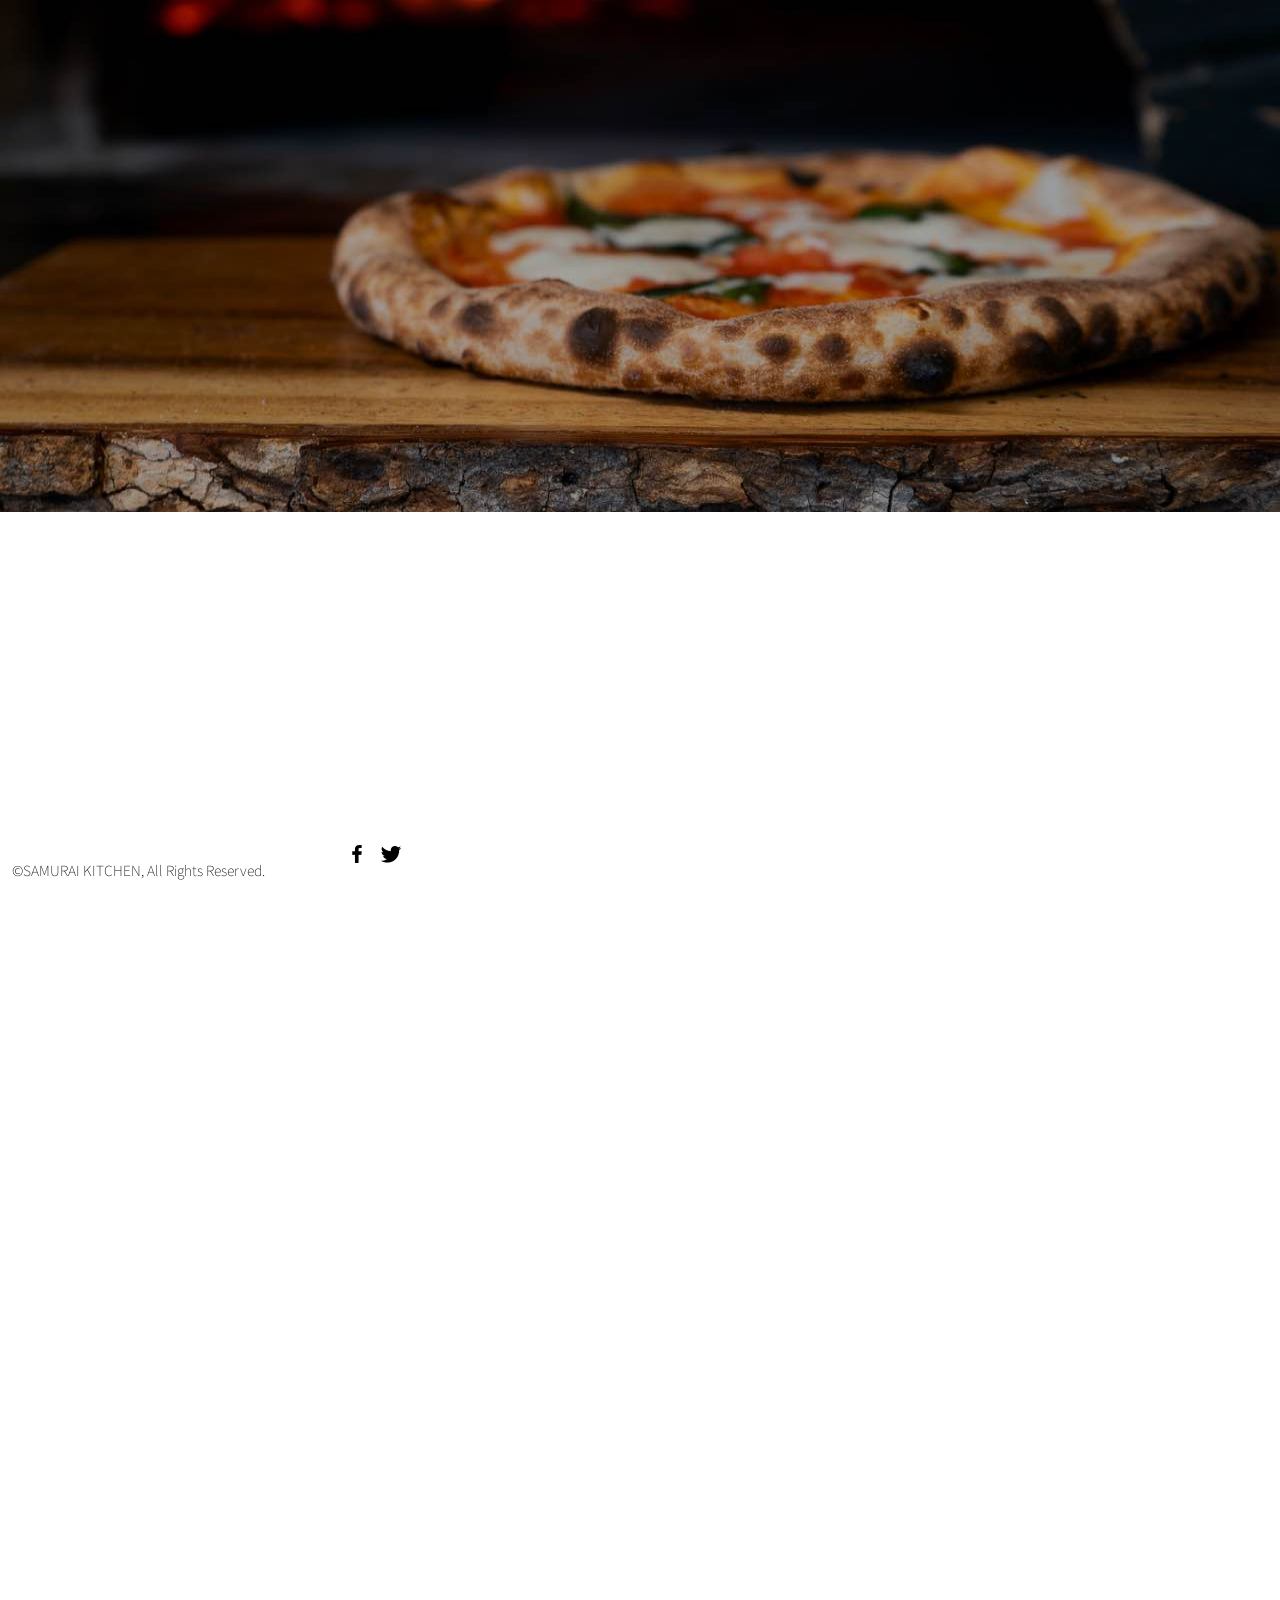
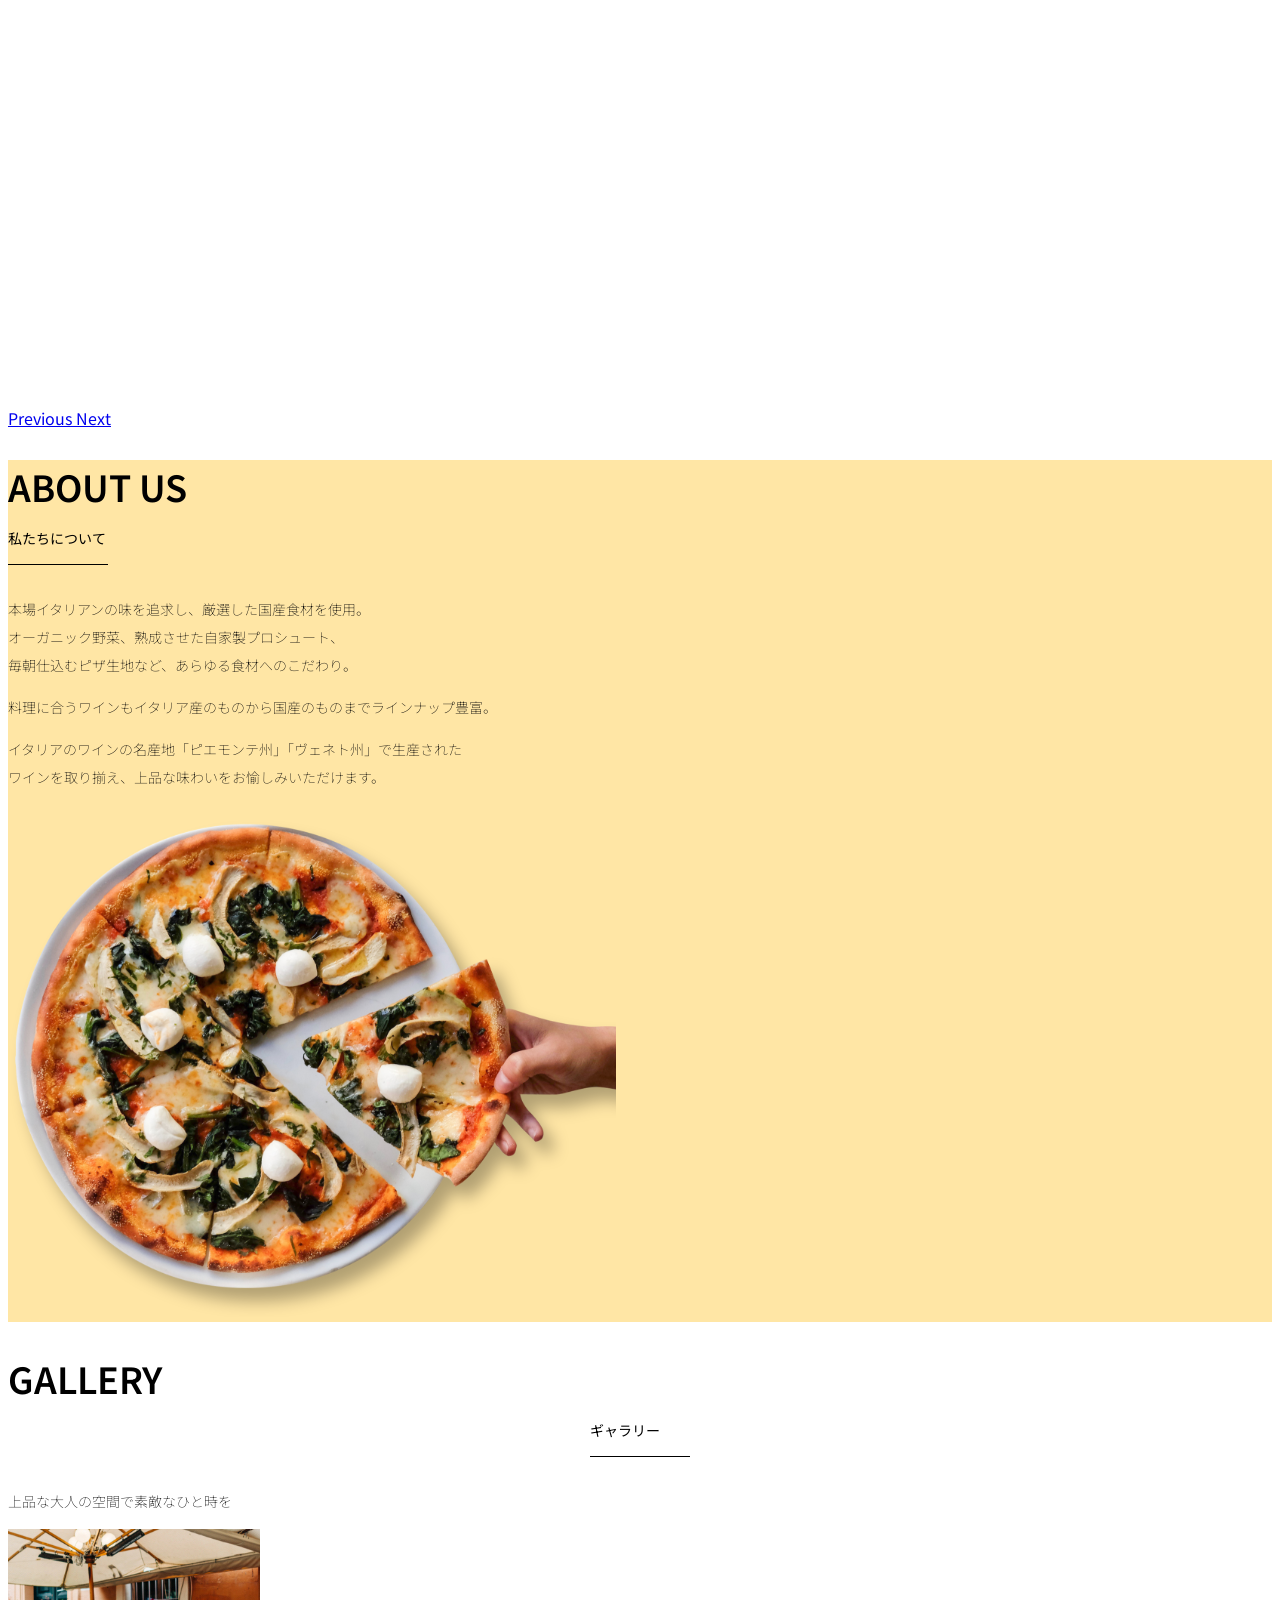
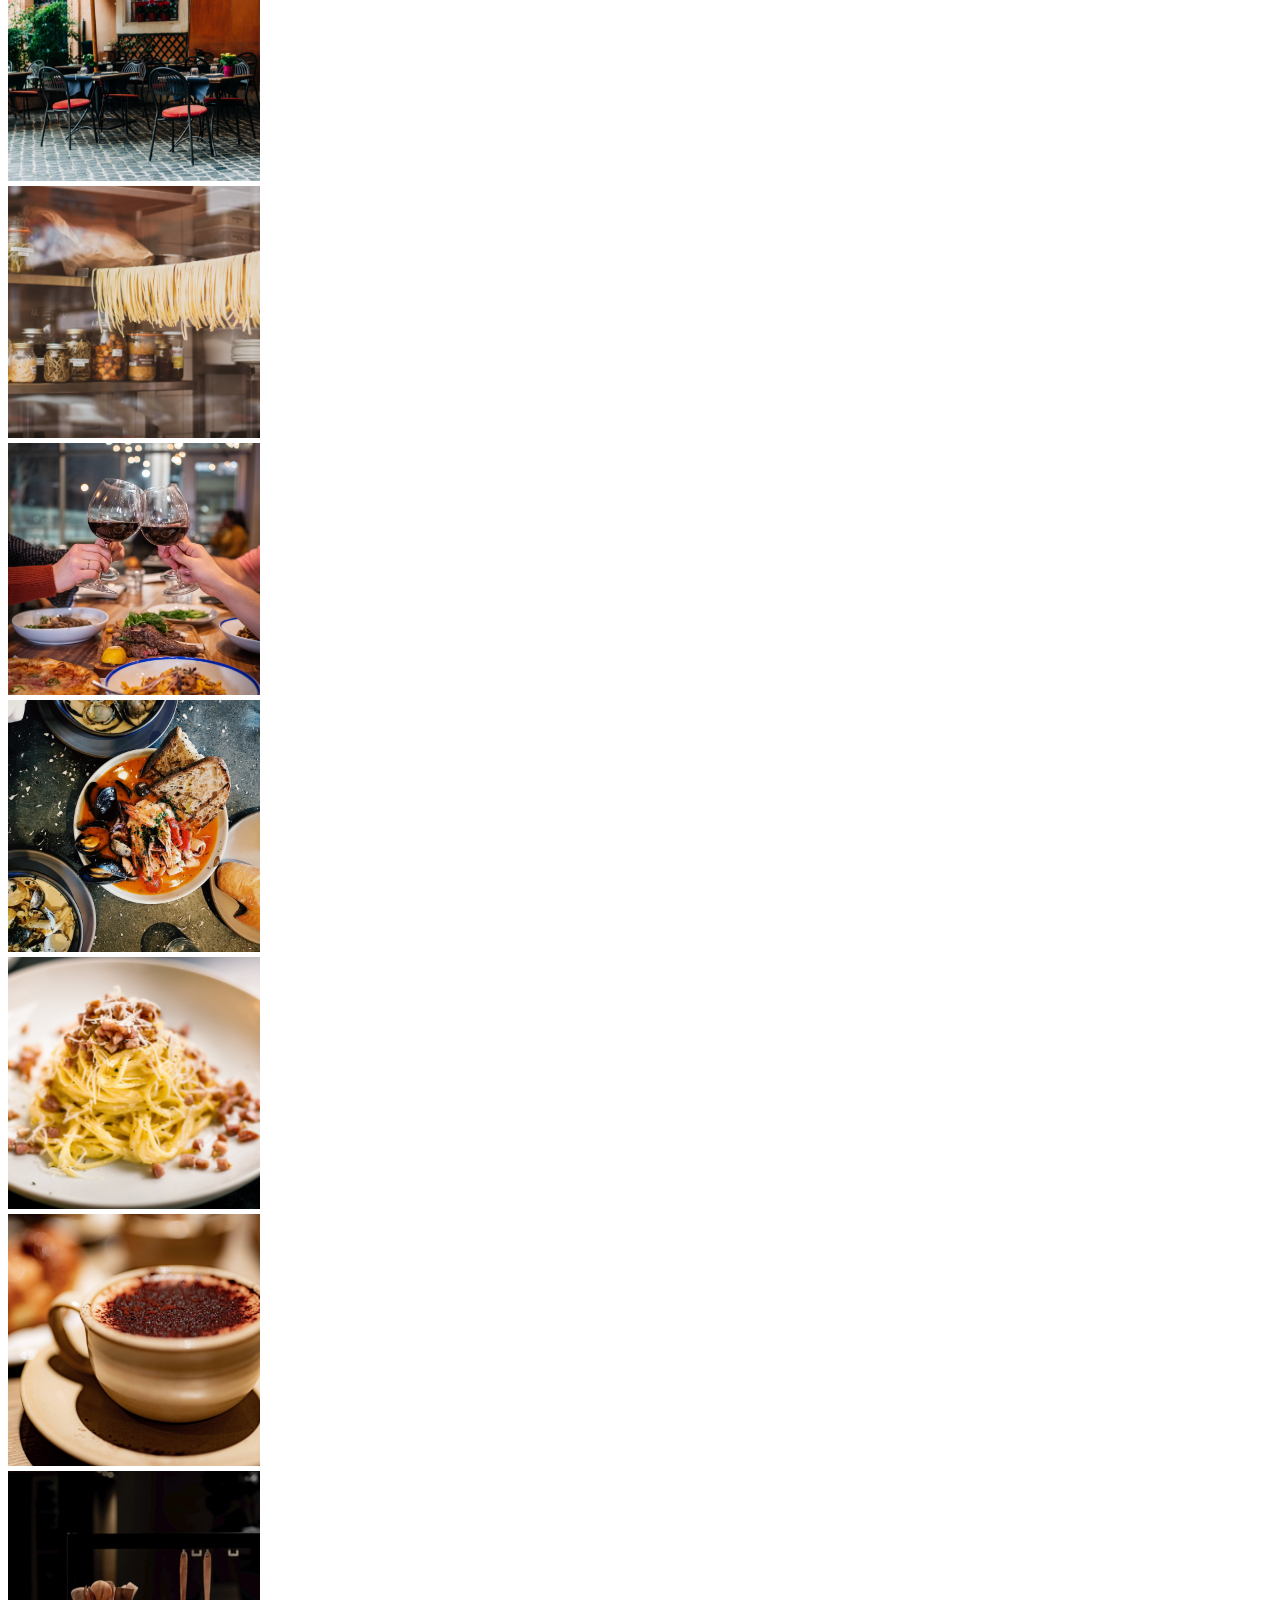
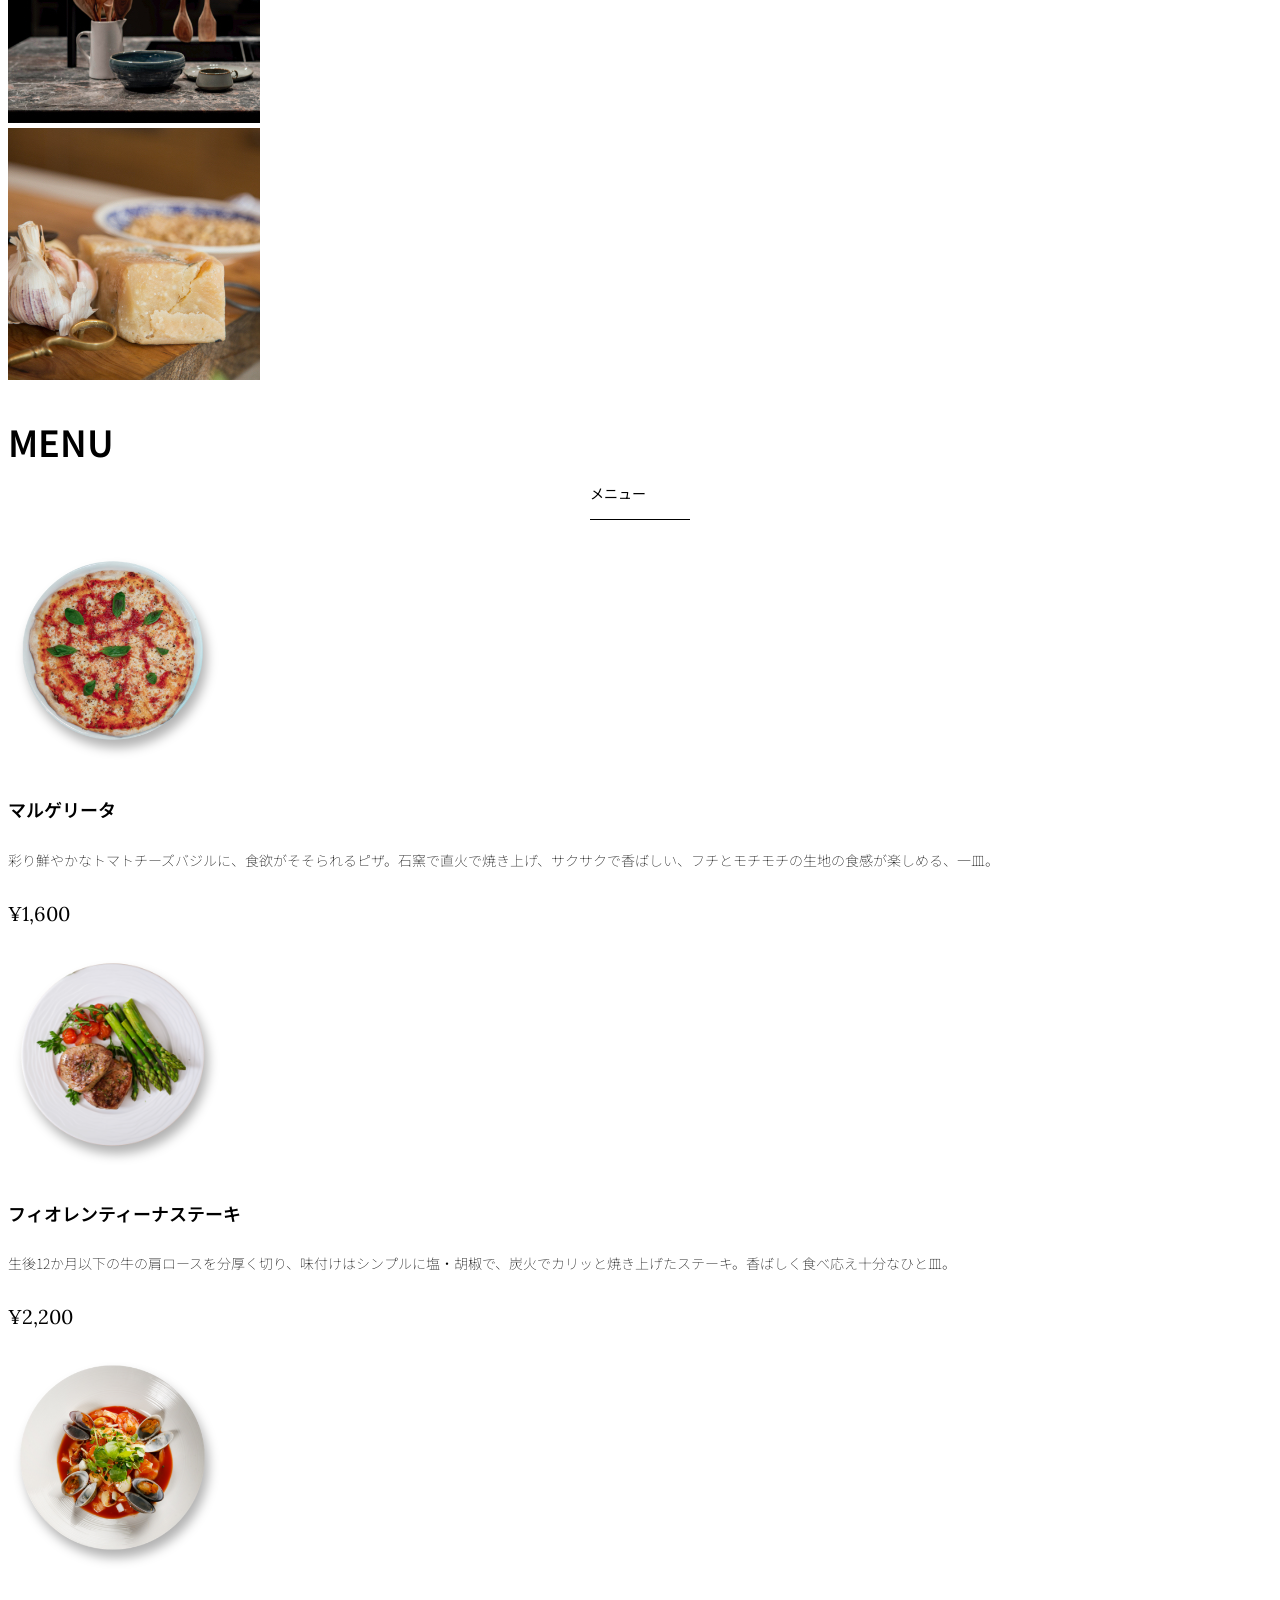
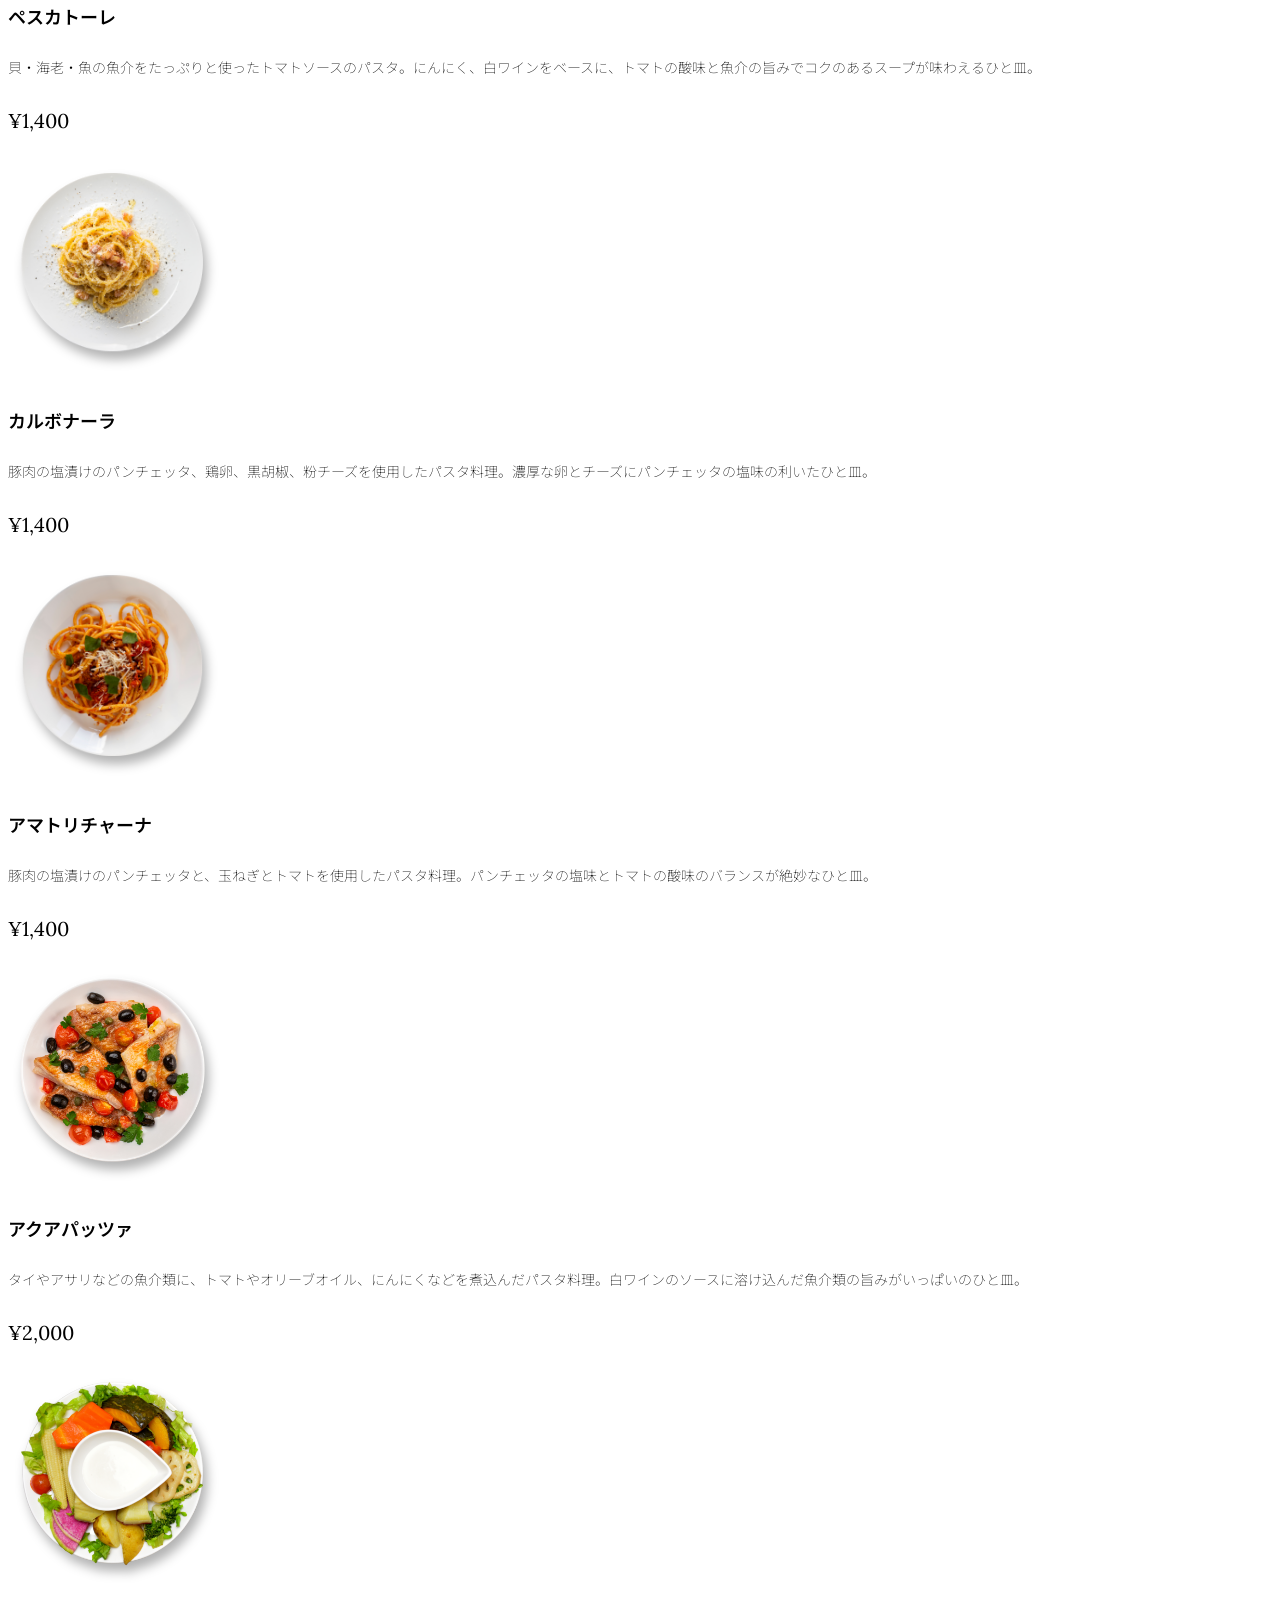
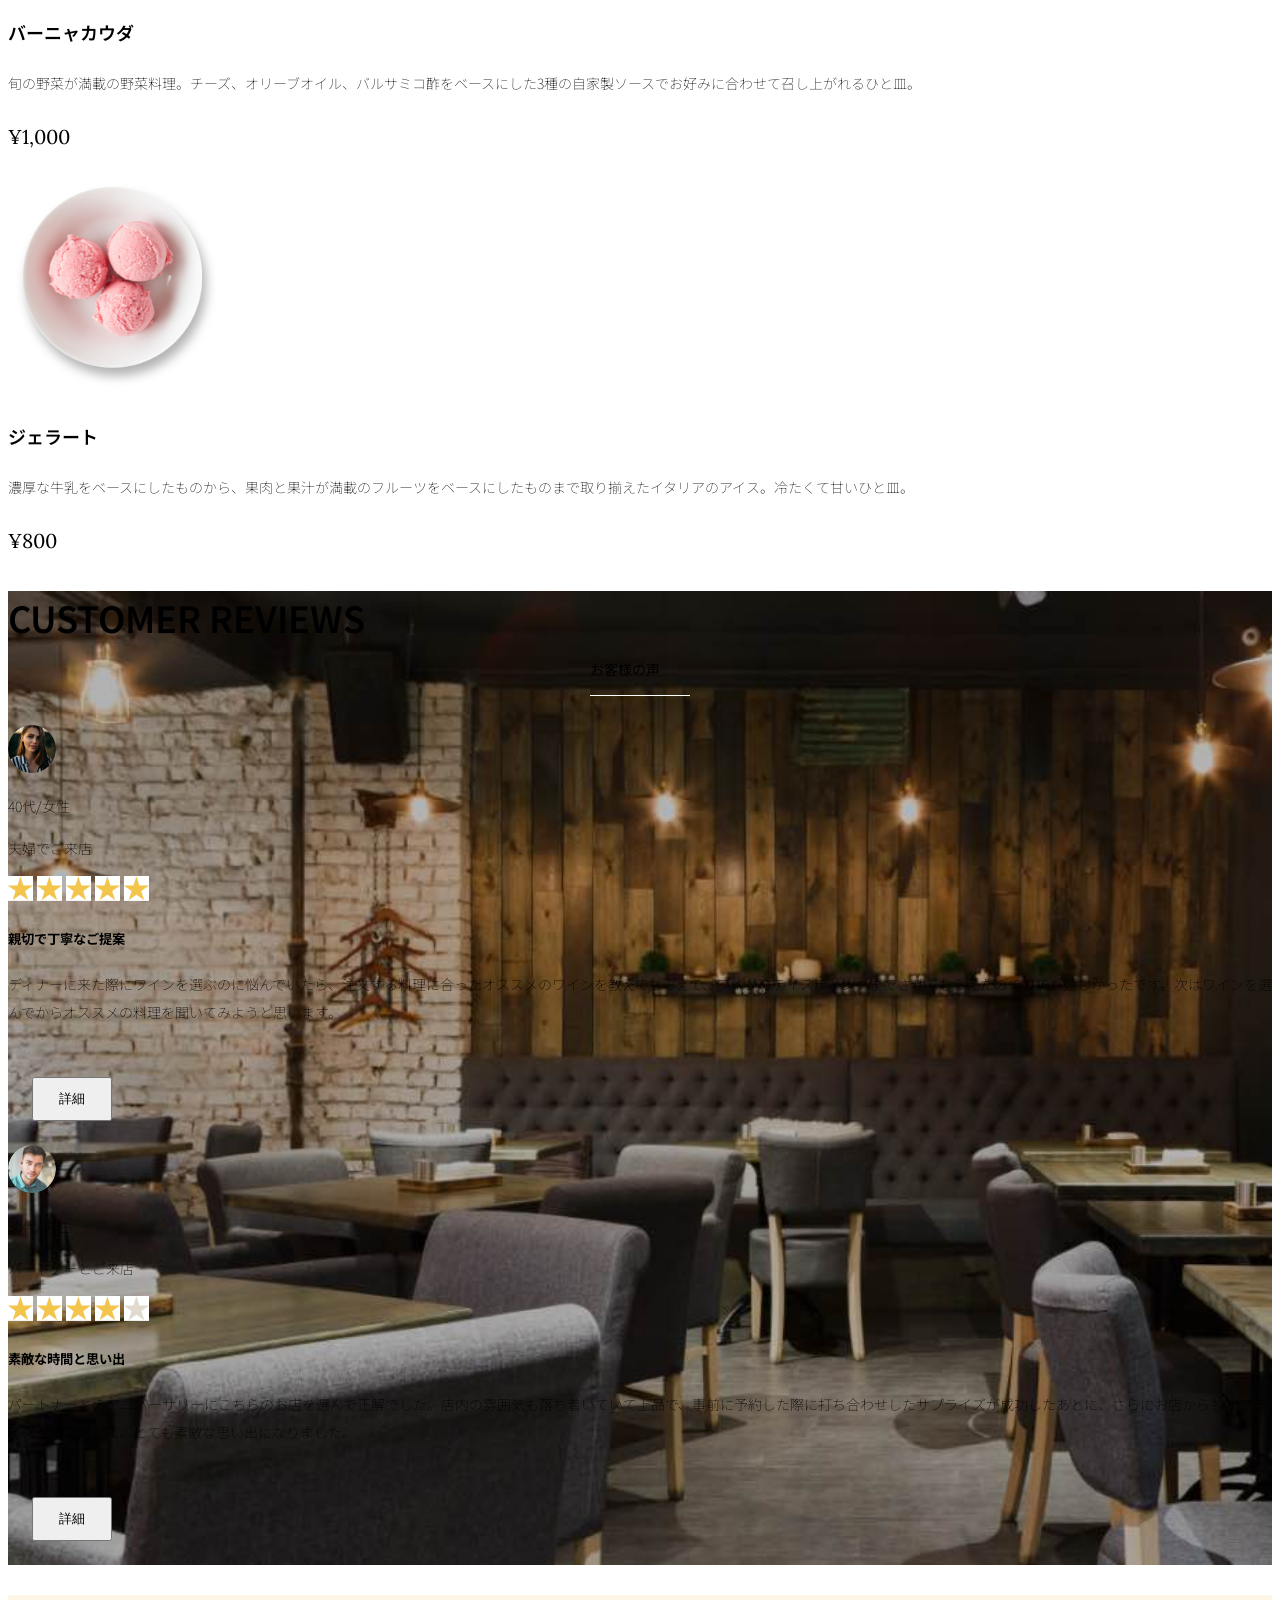
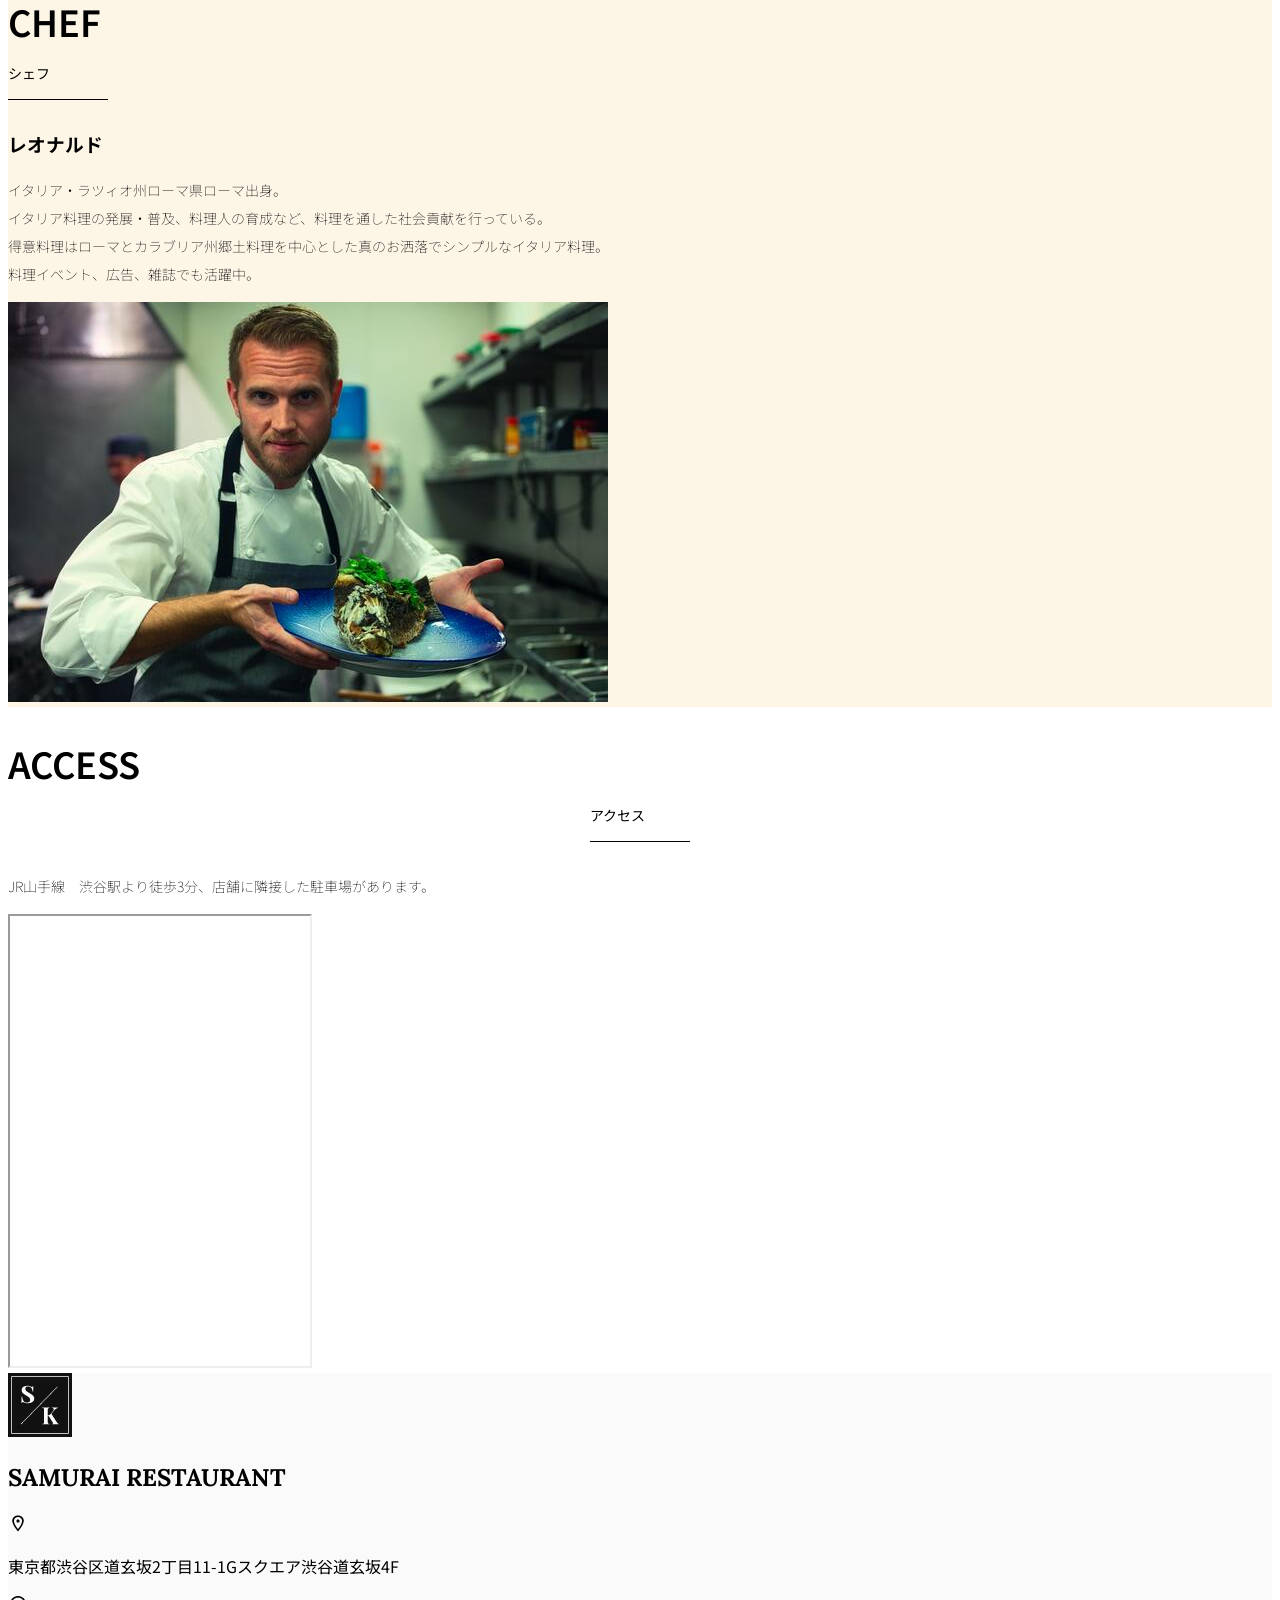
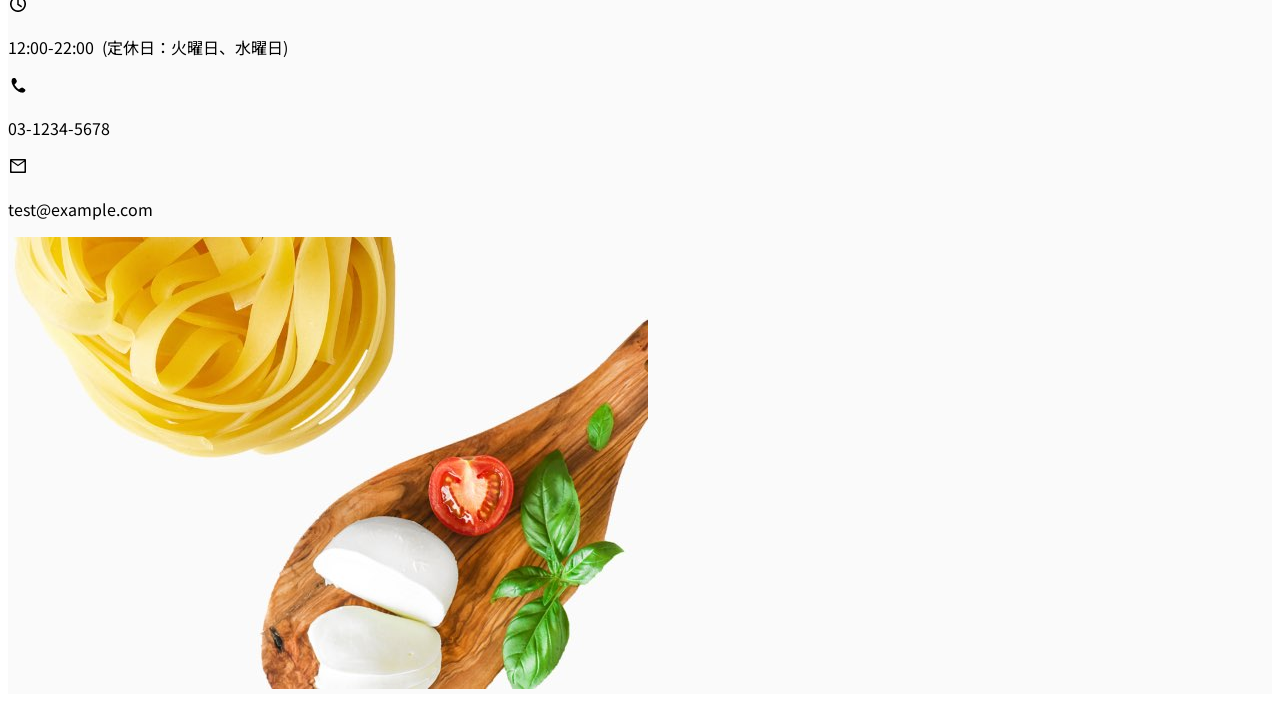
<file: kadai_015/index.html>
<!doctype html>
<html lang="ja">

<head>
  <meta charset="utf-8">
  <!-- マルチデバイス対応 -->
  <meta name="viewport" content="width=device-width, initial-scale=1">
  <meta name="description" content="">
  <meta name="author" content="SAMURAI ENGINEER">
  <title>SAMURAI HTML教材</title>

  <!-- 先にBootstrapのCSSを読み込む -->
  <!-- bootstrap.min.cssの読み込み -->
  <!-- BootstrapのCSSの読み込み -->
  <link href="https://cdn.jsdelivr.net/npm/bootstrap@5.0.0-beta1/dist/css/bootstrap.min.css" rel="stylesheet"integrity="sha384-giJF6kkoqNQ00vy+HMDP7azOuL0xtbfIcaT9wjKHr8RbDVddVHyTfAAsrekwKmP1" crossorigin="anonymous">

  <!-- bootstrap.bundle.min.jsの読み込み -->
  <!-- BootstrapのJavaScriptライブラリの読み込み 文末のdeferはheadタグ内に記載する場合は必須（安全性を高めるため） -->
  <script src="https://cdn.jsdelivr.net/npm/bootstrap@5.0.0-beta1/dist/js/bootstrap.bundle.min.js" integrity="sha384-ygbV9kiqUc6oa4msXn9868pTtWMgiQaeYH7/t7LECLbyPA2x65Kgf80OJFdroafW" crossorigin="anonymous" defer>
  </script>

  <!-- Google Font読み込み -->
  <link rel="preconnect" href="https://fonts.gstatic.com">
  <link href="https://fonts.googleapis.com/css2?family=Lora&display=swap" rel="stylesheet">
  <link href="https://fonts.googleapis.com/css2?family=Noto+Sans+JP:wght@300&display=swap" rel="stylesheet">
  <!-- Font Awesome -->
  <link rel="stylesheet" href="https://use.fontawesome.com/releases/v5.1.0/css/all.css"
    integrity="sha384-lKuwvrZot6UHsBSfcMvOkWwlCMgc0TaWr+30HWe3a4ltaBwTZhyTEggF5tJv8tbt" crossorigin="anonymous">
    <!-- Bootstrapの読み込みのlinkタグよりも後ろに、style.cssを読み込むlinkタグを記述する -->
    <!-- 今回作成する styles.cssの読み込み -->
  <link href="stylesheet/style.css" rel="stylesheet">
  <!--  -->
</head>


<body>
  <main>
    <!-- ************************************************ ナビゲーションバー開始 -->

    <!-- navbarでナビゲーションバー作成。navbar-expand-lgで画面幅が広いときハンバーガーボタンを非表示。 -->
    <nav class="navbar navbar-expand-lg">
      <!-- navbarのコンテナ -->
      <div class="container">
        <!-- navbar-brandはロゴ部分。独自クラスのmy_navbar_brandで細かな調整。 -->
        <a class="navbar-brand my_navbar_brand">
          <!-- ロゴのアイコンを配置。navbar_brand_logoは独自クラス。 -->
          <img class="img-fluid navbar_brand_logo" src="img/site_logo.png" alt="サイトアイコン"><span>SAMURAI KITCHEN</span>
        </a>
        <!-- navbar-togglerはハンバーガーボタンを表示・非表示にするクラス。 -->
        <div class="navbar-toggler hamburger_menu" data-bs-toggle="collapse" data-bs-target="#navbarNav"
          aria-controls="navbarNav" aria-expanded="false" aria-label="Toggle navigation">
          <input type="checkbox" id="hamburger_btn_check">
          <label for="hamburger_btn_check" class="hamburger_btn">
            <img class="btn_open" src="img/button_open.png" alt="ナビゲーションバーのボタン">
            <img class="btn_close" src="img/button_close.png" alt="ナビゲーションバーのボタン">
          </label>
        </div>
        <div class="collapse navbar-collapse justify-content-end" id="navbarNav">
          <ul class="navbar-nav">
            <li class="nav-item px-2">
              <a class="nav-link my_nav_link my-2" aria-current="page" href="#">HOME</a>
            </li>

            <li class="nav-item px-2">
              <a class="nav-link my_nav_link my-2" href="#about">ABOUT US</a>
            </li>

            <li class="nav-item px-2">
              <a class="nav-link my_nav_link my-2" href="#gallery">GALLERY</a>
            </li>

            <li class="nav-item px-2">
              <a class="nav-link my_nav_link my-2" href="#menu">MENU</a>
            </li>

            <li class="nav-item px-2">
              <a class="nav-link my_nav_link my-2" href="#review">CUSTOMER REVIEWS</a>
            </li>

            <li class="nav-item px-2">
              <a class="nav-link my_nav_link my-2" href="#chef">CHEF</a>
            </li>

            <li class="nav-item px-2">
              <a class="nav-link my_nav_link my-2" href="#access">ACCESS</a>
            </li>
              
          </ul>
        </div>
      </div>
    </nav>
    <!-- ************************************************ ナビゲーションバー終了 -->

    <!-- ************************************************ カルーセル開始 -->
  <!-- カルーセル部分 -->
    <!-- idのmyCarouselはインジケーター部分のdata-bs-targetと紐付く必要がある。mb-5で下方向に余白追加。 -->
    <div id="myCarousel" class="carousel slide mb-5" data-bs-ride="carousel">

      <!-- インジケーター部分 -->
      <ol class="carousel-indicators">
        <!-- この箇所と前述のidは紐付いている。data-bs-slide-toの番号がカルーセルの順番。 -->
        <li data-bs-target="#myCarousel" data-bs-slide-to="0" class="active"></li>
        <li data-bs-target="#myCarousel" data-bs-slide-to="1"></li>
        <li data-bs-target="#myCarousel" data-bs-slide-to="2"></li>
      </ol>

      <!-- carousel-inner：カルーセルのキャプションと背景画像の部分。現在は1枚目だけ表示。 -->
      <div class="carousel-inner">
        <div class="carousel-item active">
          <img src="img/slider-1.jpg" alt="SAMURAI KITCHEN-1">
          <div class="carousel-caption">
            <!-- 独自クラスで位置とフォントを変更 -->
            <h1 class="my_carousel_caption">
              Welcome to<br>
              SAMURAI KITCHEN
            </h1>
          </div>
        </div>
        <!-- カルーセル2枚目 -->
        <div class="carousel-item">
          <img src="img/slider-2.jpg" alt="サンプル画像">
          <div class="carousel-caption">
            <h1 class="my_carousel_caption">
                The fabulous combination of&nbsp;wine&nbsp;and&nbsp;food
            </h1> <!-- &nbsp;を記述することで、HTMLのコード内で半角スペースを作成できます。また、改行を防ぐ意味もあります。 -->
          </div>
        </div>
        <!-- カルーセル３枚目 -->
        <div class="carousel-item">
          <img src="img/slider-3.jpg" alt="サンプル画像">
          <div class="carousel-caption">
            <h1 class="my_carousel_caption">Get the Italian taste<br>
              at the SAMURAI&nbsp;KITCHEN
            </h1>
          </div>
        </div>
      </div>

      <!-- コントロールボタン 左側 -->
      <a class="carousel-control-prev" href="#myCarousel" role="button" data-bs-slide="prev">
        <span class="carousel-control-prev-icon" aria-hidden="true"></span>
        <span class="visually-hidden">Previous</span>
      </a>

      <!-- コントロールボタン 右側 -->
      <a class="carousel-control-next" href="#myCarousel" role="button" data-bs-slide="next">
        <span class="carousel-control-next-icon" aria-hidden="true"></span>
        <span class="visually-hidden">Next</span>
      </a>
    </div>
    <!-- ************************************************ カルーセル終了 -->

    <!-- ************************************************ アバウトセクション開始 -->
    <section class="about_us_bg" id="about">
      <!--コンテンツの中央揃え。上下方向にパディング（サイズ5）。下方向にマージン（サイズ5）。 -->
      <div class="container py-5 mb-5">

        <!-- rowクラス（行） -->
        <div class="row">

          <!-- 左側カラム（6/12分割） -->
          <div class="col-lg-6 text-left">

            <!-- 上下方向にパディング（サイズ5） -->
            <div class="py-5">

              <!-- 下方向にマージン（サイズ5） -->
              <h2 class="section_title about mb-5">
                ABOUT US
              </h2>
              <!-- 下方向にマージン（サイズ2） -->
              <p class="mb-2">
                本場イタリアンの味を追求し、厳選した国産食材を使用。<br>
                オーガニック野菜、熟成させた自家製プロシュート、<br>
                毎朝仕込むピザ生地など、あらゆる食材へのこだわり。<br>
              </p>

              <!-- 下方向にマージン（サイズ2） -->
              <p class="mb-2">
                料理に合うワインもイタリア産のものから国産のものまでラインナップ豊富。<br>
              </p>

              <!-- 下方向にマージン（サイズ2） -->
              <p class="mb-2">
                イタリアのワインの名産地「ピエモンテ州」「ヴェネト州」で生産された<br>
                ワインを取り揃え、上品な味わいをお愉しみいただけます。<br>
              </p>
            </div>
          </div>

          <!-- 右側カラム（6/12分割） -->
          <div class="col-lg-6">

            <!-- 画像を配置 -->
            <img src="img/img-about-us.png" class="img-fluid" alt="pizza">
          </div>
        </div>
      </div>
    </section>
    <!-- ************************************************ アバウトセクション終了 -->

    <!-- ************************************************ ギャラリーセクション開始 -->
    <section id="gallery">
          <div class="container mb-5">     <!-- galleryクラスは独自 -->
            <h2 class="mb-3 section_title gallery text-center">GALLERY</h2>
            <p class="text-center mb-5">
              上品な大人の空間で素敵なひと時を
            </p>

            <div class="row">
              <div class="col-6 col-lg-3 mb-4 d-flex justify-content-center">
                <img class="img-fluid" src="img/gallery-1.jpg" alt="サンプル画像">
              </div>

              <div class="col-6 col-lg-3 mb-4 d-flex justify-content-center">
                <img class="img-fluid" src="img/gallery-2.jpg" alt="サンプル画像">
              </div>

              <div class="col-6 col-lg-3 mb-4 d-flex justify-content-center">
                <img class="img-fluid" src="img/gallery-3.jpg" alt="サンプル画像">
              </div>

              <div class="col-6 col-lg-3 mb-4 d-flex justify-content-center">
                <img class="img-fluid" src="img/gallery-4.jpg" alt="サンプル画像">
              </div>

              <div class="col-6 col-lg-3 mb-4 d-flex justify-content-center">
                <img class="img-fluid" src="img/gallery-5.jpg" alt="サンプル画像">
              </div>

              <div class="col-6 col-lg-3 mb-4 d-flex justify-content-center">
                <img class="img-fluid" src="img/gallery-6.jpg" alt="サンプル画像">
              </div>

              <div class="col-6 col-lg-3 mb-4 d-flex justify-content-center">
                <img class="img-fluid" src="img/gallery-7.jpg" alt="サンプル画像">
              </div>

              <div class="col-6 col-lg-3 mb-4 d-flex justify-content-center">
                <img class="img-fluid" src="img/gallery-8.jpg" alt="サンプル画像">
              </div>

            </div>
          </div>
    </section>
    <!-- ************************************************ ギャラリーセクション終了 -->

    <!-- ************************************************ メニューセクション -->
    <section id="menu">
<!-- タイトル文字部分のコンテナ -->
      <div class="container">
        <div class="row">
          <div class="col-lg-12">

            <!-- タイトル文字 -->
            <h2 class="section_title menu text-center mb-5">MENU</h2>
          </div>
        </div>
      </div>

      <!-- メニュー部分のコンテナ -->
      <div class="container mb-5">
        <div class="row">

          <!-- 左側メニュー -->
          <div class="col-12 col-lg-6">

            <!-- さらに子要素を5:7で分割1 -->
            <div class="row g-0 mb-4">
              <div class="col-12 col-lg-5 text-center">

                <!-- 左側メニュー画像部分 -->
                <img src="img/margherita.png" class="img-fluid" alt="マルゲリータ">
              </div>

              <!-- 右側テキスト部分 -->
              <div class="col-12 col-lg-7 p-4">
                <!-- 下方向のマージン0 文字を小さくするmenu_title独自クラスを追加 -->
                <h4 class="mb-0 menu_title">マルゲリータ</h4>
                <!-- 縦方向の中央揃え -->
                <p class="my-auto">彩り鮮やかなトマトチーズバジルに、食欲がそそられるピザ。石窯で直火で焼き上げ、サクサクで香ばしい、フチとモチモチの生地の食感が楽しめる、一皿。</p>
                <!-- フォントを変更する独自クラスを追加 -->
                <p class="menu_price">¥1,600</p>
              </div>
            </div>
          </div>

          <!-- 右側部分メニュー。上記と同じ内容なのでコメント省略2 -->
          <div class="col-12 col-lg-6">
            <div class="row g-0 mb-4">
              <div class="col-12 col-lg-5 text-center">
                <img src="img/steak.png" class="img-fluid" alt="フィオレンティーナステーキ">
              </div>
              <div class="col-12 col-lg-7 p-4">
                <h4 class="mb-0 menu_title">フィオレンティーナステーキ</h4>
                <p class="my-auto">生後12か月以下の牛の肩ロースを分厚く切り、味付けはシンプルに塩・胡椒で、炭火でカリッと焼き上げたステーキ。香ばしく食べ応え十分なひと皿。</p>
                <p class="menu_price">¥2,200</p>
              </div>
            </div>
          </div>
          <!-- 右側部分メニュー。上記と同じ内容なのでコメント省略3 -->
          <div class="col-12 col-lg-6">
            <div class="row g-0 mb-4">
              <div class="col-12 col-lg-5 text-center">
                <img src="img/pescatore.png" class="img-fluid" alt="ペスカトーレ">
              </div>
              <div class="col-12 col-lg-7 p-4">
                <h4 class="mb-0 menu_title">ペスカトーレ</h4>
                <p class="my-auto">貝・海老・魚の魚介をたっぷりと使ったトマトソースのパスタ。にんにく、白ワインをベースに、トマトの酸味と魚介の旨みでコクのあるスープが味わえるひと皿。</p>
                <p class="menu_price">¥1,400</p>
              </div>
            </div>
          </div>
          <!-- 右側部分メニュー。上記と同じ内容なのでコメント省略4 -->
          <div class="col-12 col-lg-6">
            <div class="row g-0 mb-4">
              <div class="col-12 col-lg-5 text-center">
                <img src="img/carbonara.png" class="img-fluid" alt="カルボナーラ">
              </div>
              <div class="col-12 col-lg-7 p-4">
                <h4 class="mb-0 menu_title">カルボナーラ</h4>
                <p class="my-auto">豚肉の塩漬けのパンチェッタ、鶏卵、黒胡椒、粉チーズを使用したパスタ料理。濃厚な卵とチーズにパンチェッタの塩味の利いたひと皿。</p>
                <p class="menu_price">¥1,400</p>
              </div>
            </div>
          </div>
          <!-- 右側部分メニュー。上記と同じ内容なのでコメント省略5 -->
          <div class="col-12 col-lg-6">
            <div class="row g-0 mb-4">
              <div class="col-12 col-lg-5 text-center">
                <img src="img/amatriciana.png" class="img-fluid" alt="アマトリチャーナ">
              </div>
              <div class="col-12 col-lg-7 p-4">
                <h4 class="mb-0 menu_title">アマトリチャーナ</h4>
                <p class="my-auto">豚肉の塩漬けのパンチェッタと、玉ねぎとトマトを使用したパスタ料理。パンチェッタの塩味とトマトの酸味のバランスが絶妙なひと皿。</p>
                <p class="menu_price">¥1,400</p>
              </div>
            </div>
          </div>
          <!-- 右側部分メニュー。上記と同じ内容なのでコメント省略6 -->
          <div class="col-12 col-lg-6">
            <div class="row g-0 mb-4">
              <div class="col-12 col-lg-5 text-center">
                <img src="img/acqua-pazza.png" class="img-fluid" alt="アクアパッツァ">
              </div>
              <div class="col-12 col-lg-7 p-4">
                <h4 class="mb-0 menu_title">アクアパッツァ</h4>
                <p class="my-auto">タイやアサリなどの魚介類に、トマトやオリーブオイル、にんにくなどを煮込んだパスタ料理。白ワインのソースに溶け込んだ魚介類の旨みがいっぱいのひと皿。</p>
                <p class="menu_price">¥2,000</p>
              </div>
            </div>
          </div>
          <!-- 右側部分メニュー。上記と同じ内容なのでコメント省略7 -->
          <div class="col-12 col-lg-6">
            <div class="row g-0 mb-4">
              <div class="col-12 col-lg-5 text-center">
                <img src="img/bagna-cauda.png" class="img-fluid" alt="バーニャカウダ">
              </div>
              <div class="col-12 col-lg-7 p-4">
                <h4 class="mb-0 menu_title">バーニャカウダ</h4>
                <p class="my-auto">旬の野菜が満載の野菜料理。チーズ、オリーブオイル、バルサミコ酢をベースにした3種の自家製ソースでお好みに合わせて召し上がれるひと皿。</p>
                <p class="menu_price">¥1,000</p>
              </div>
            </div>
          </div>
          <!-- 右側部分メニュー。上記と同じ内容なのでコメント省略8 -->
          <div class="col-12 col-lg-6">
            <div class="row g-0 mb-4">
              <div class="col-12 col-lg-5 text-center">
                <img src="img/gelato.png" class="img-fluid" alt="ジェラート">
              </div>
              <div class="col-12 col-lg-7 p-4">
                <h4 class="mb-0 menu_title">ジェラート</h4>
                <p class="my-auto">濃厚な牛乳をベースにしたものから、果肉と果汁が満載のフルーツをベースにしたものまで取り揃えたイタリアのアイス。冷たくて甘いひと皿。</p>
                <p class="menu_price">¥800</p>
              </div>
            </div>
          </div>
          <!-- 以下の閉じタグ3つは必要 -->
        </div>
      </div>
    </section>
    <!-- ************************************************ メニューセクション終了 -->

    <!-- ************************************************ レビューセクション開始 -->
    <section id="review">
      <!-- review_wrapper で背景画像を設定します -->
      <div class="review_wrapper">

        <!-- container部分 -->
        <div class="container py-5 mb-5">

          <!-- 中央揃えでタイトルを表示 -->
          <div class="text-center mb-5">
            <h2 class="section_title review text-center text-white">CUSTOMER REVIEWS</h2>
          </div>

          <!-- row部分：左右のカラムを中央揃え -->
          <div class="row pb-5 justify-content-center">

            <!-- 左側カラム -->
            <div class="col-12 col-lg-5 mt-3">

              <!-- 背景を白色に設定 -->
              <!-- h_420 クラスで白枠の高さを修正します -->
              <div class="bg-white h_420">

                <!-- 内側にパディング4 -->
                <div class="p-4">

                  <!-- 顔写真と年齢などのテキストはd-flexで横並びにする　中央揃え -->
                  <div class="d-flex align-items-center">
                    <!-- お客様の画像を配置 -->
                    <!-- reviewer_img クラスで画像サイズを変更します -->
                    <img src="img/customer-woman.png" class="reviewer_img" alt="サンプル画像">
                    <div>
                      <!-- お客様情報のテキスト -->
                      <p class="my-0">40代/女性</p>
                      <p class="my-0">夫婦でご来店</p>
                    </div>
                  </div>

                  <div class="my-3">
                    <!-- 星の画像を表示 -->
                    <!-- star_img クラスで画像サイズを変更 -->
                    <img src="img/star-point.png" class="star_img" alt="star">
                    <img src="img/star-point.png" class="star_img" alt="star">
                    <img src="img/star-point.png" class="star_img" alt="star">
                    <img src="img/star-point.png" class="star_img" alt="star">
                    <img src="img/star-point.png" class="star_img" alt="star">
                  </div>

                  <!-- レビュータイトル -->
                  <h5>親切で丁寧なご提案</h5>
                  <!-- レビュー内容 -->
                  <p>
                    ディナーに来た際にワインを選ぶのに悩んでいたら、注文する料理に合ったオススメのワインを教えてもらえて、ワインのテイスティングまでさせてもらえたのでとても嬉しかったです。次はワインを選んでからオススメの料理を聞いてみようと思います。
                  </p>

                  <!-- 黄色のボタンを配置 -->
                  <button type="button" class="btn btn-warning shadow fix_bottom">詳細</button>
                </div>
              </div>
            </div>

            <!-- 右側カラム：左側カラムと内容が同じなので説明は省略 -->
            <div class="col-12 col-lg-5 mt-3">
              <div class="bg-white h_420">
                <div class="p-4">
                  <div class="d-flex align-items-center">
                    <img src="img/customer-man.png" class="reviewer_img" alt="サンプル画像">
                    <div>
                      <p class="my-0">30代/男性</p>
                      <p class="my-0">パートナーとご来店</p>
                    </div>
                  </div>
                  <div class="my-3">
                    <img src="img/star-point.png" class="star_img" alt="star">
                    <img src="img/star-point.png" class="star_img" alt="star">
                    <img src="img/star-point.png" class="star_img" alt="star">
                    <img src="img/star-point.png" class="star_img" alt="star">
                    <img src="img/star-no-point.png" class="star_img" alt="no-star">
                  </div>
                  <h5>素敵な時間と思い出</h5>
                  <p>
                    パートナーとのアニバーサリーにこちらのお店を選んで正解でした。店内の雰囲気も落ち着いていて上品で、事前に予約した際に打ち合わせしたサプライズが成功したあとに、さらにお店からもサプライズをいただけて、とても素敵な思い出になりました。
                  </p>
                  <button type="button" class="btn btn-warning shadow fix_bottom">詳細</button>
                </div>
              </div>
            </div>
          </div>
        </div>
      </div>
    </section>
    <!-- ************************************************ レビューセクション終了 -->

    <!-- ************************************************ シェフセクション開始 -->
    <section class="chef_bg" id="chef">
      <!--コンテンツの中央揃え。上下方向にパディング（サイズ5）。下方向にマージン（サイズ5）。 -->
      <div class="container  mb-5">
        <div class="row">
          <div class="col-lg-6 text-left ">
            <div class="py-5">
              <h2 class="section_title chef mb-5 ">
                CHEF
              </h2>
              <h3 class="mb-4">
                レオナルド
              </h3>
              <p class="mb-2">
                イタリア・ラツィオ州ローマ県ローマ出身。<br>
                イタリア料理の発展・普及、料理人の育成など、料理を通した社会貢献を行っている。 <br>
                得意料理はローマとカラブリア州郷土料理を中心とした真のお洒落でシンプルなイタリア料理。 <br>
                料理イベント、広告、雑誌でも活躍中。
              </p>
            </div>
          </div>

          <div class="col-lg-6 mt-3">
            <img src="img/chef.jpg" class="img-fluid" alt="シェフの画像" >
          </div>
        </div>
      </div>
    </section>
    
    <!-- ************************************************ シェフセクション終了 -->

    <!-- ************************************************ アクセスセクション開始 -->
    <section id="access">
      <div class="container">

        <div class="row">
          <div class="col-lg-12 text-center mb-5">
            <h2 class="section_title text-center access mb-5">ACCESS</h2>
            <p>JR山手線　渋谷駅より徒歩3分、店舗に隣接した駐車場があります。</p>
          </div>
        </div>
      </div>

      <div class="container mb-5 px-2">
        <!-- この部分にマップを配置 -->
        <iframe src="https://www.google.com/maps/embed?pb=!1m18!1m12!1m3!1d12967.114087343349!2d139.687349334065!3d35.657827993593834!2m3!1f0!2f0!3f0!3m2!1i1024!2i768!4f1.1!3m3!1m2!1s0x6018f5209bb80c49%3A0x7abbc1a9d7d575eb!2z5qCq5byP5Lya56S-5L6N!5e0!3m2!1sja!2sjp!4v1623882550231!5m2!1sja!2sjp"
class="w-100" style="height: 50vh;" loading="lazy"></iframe>
        <!-- 横幅100% 高さ50vh -->
      </div>
    </section>
    <!-- ************************************************ アクセスセクション終了 -->


    <!-- ************************************************ フッター開始 -->
    <footer id="footer">
      <div class="container">
        <div class="row">

          <!-- 2カラムに分けたレイアウトの左側カラム -->
          <div class="col-12 col-lg-6 position-relative">

            <!-- 左側カラムのレイアウトをさらに分けるためにrowを使用 -->
            <div class="row pt-5">

              <!-- 画面をさらに2:10に分割 -->
              <!-- ここは2:10の2の部分 -->
              <div class="col-lg-2 text-center my-3">

                <!-- サイトロゴ -->
                <img class="img-fluid footer_brand_logo" src="img/site_logo.png" alt="サンプル画像">
              </div>

              <!-- ここは2:10の10の部分 -->
              <div class="col-lg-10 align-self-center my-3">
                <!-- タイトル文字 -->
                <h2 class="m-0 footer_text">SAMURAI RESTAURANT</h2>
              </div>
            </div>

            <!-- 営業時間などのテキストを追加 -->
            <div class="restaurant_info py-3">
              <!-- 住所部分 -->
              <div class="d-flex mb-3">
                <img src="img/icon-Marker.png" alt="marker">
                <p class="p-0 m-0">東京都渋谷区道玄坂2丁目11-1Gスクエア渋谷道玄坂4F</p>
              </div>

              <!-- 営業時間部分 -->
              <div class="d-flex mb-3">
                <img src="img/icon-Clock.png" alt="clock">
                <p class="p-0 m-0">12:00-22:00&nbsp;&nbsp;(定休日：火曜日、水曜日)</p>
              </div>

              <!-- 電話番号部分 -->
              <div class="d-flex mb-3">
                <img src="img/icon-Phone.png" alt="phone">
                <p class="p-0 m-0">03-1234-5678</p>
              </div>

              <!-- E-mail部分 -->
              <div class="d-flex mb-3">
                <img src="img/icon-Mail.png" alt="mail">
                <p class="p-0 m-0">test@example.com</p>
              </div>
            </div>

            <!-- コピーライトを追加 -->
            <!-- copy_rightクラスでabsoluteを設定。align-items-centerで上下中央揃え。 -->
            <div class="copy_right align-items-center">
              <p>
                ©SAMURAI KITCHEN, All Rights Reserved.
              </p>

              <!-- SNSアイコンを表示 -->
              <!-- SNSアイコンに独自クラスsns_imgを追加 -->
              <img src="img/icon-facebook.png" class="sns_img" alt="facebook">
              <img src="img/icon-twitter.png" class="sns_img" alt="twitter">
            </div>
          </div>

          <!-- 2カラムに分けたレイアウトの右側カラム -->
          <div class="col-12 col-lg-6 d-none d-lg-block">
            <!-- 背景画像を表示 -->
            <img src="img/background-footer.jpg" alt="背景画像">
          </div>
        </div>
      </div>
    </footer>
    <!-- ************************************************ フッター終了 -->
  </main>
</body>

</html>
</file>
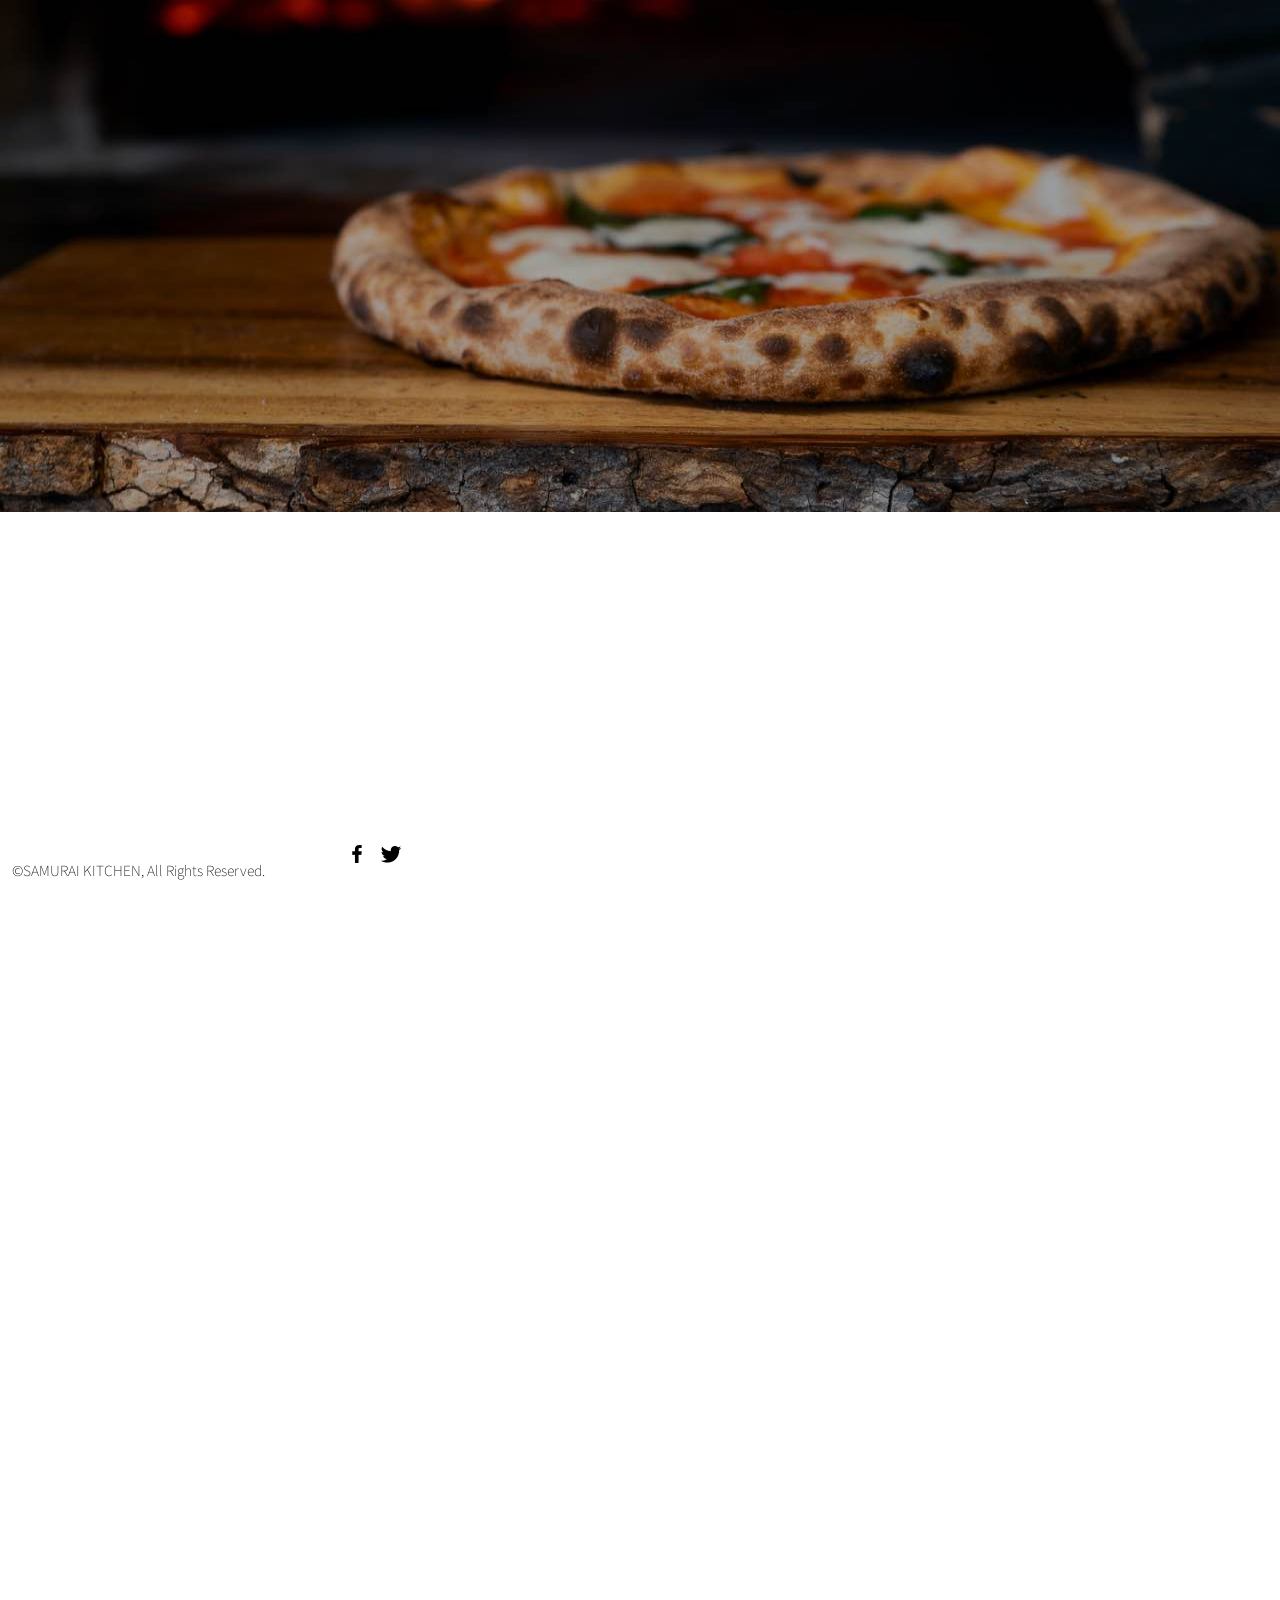
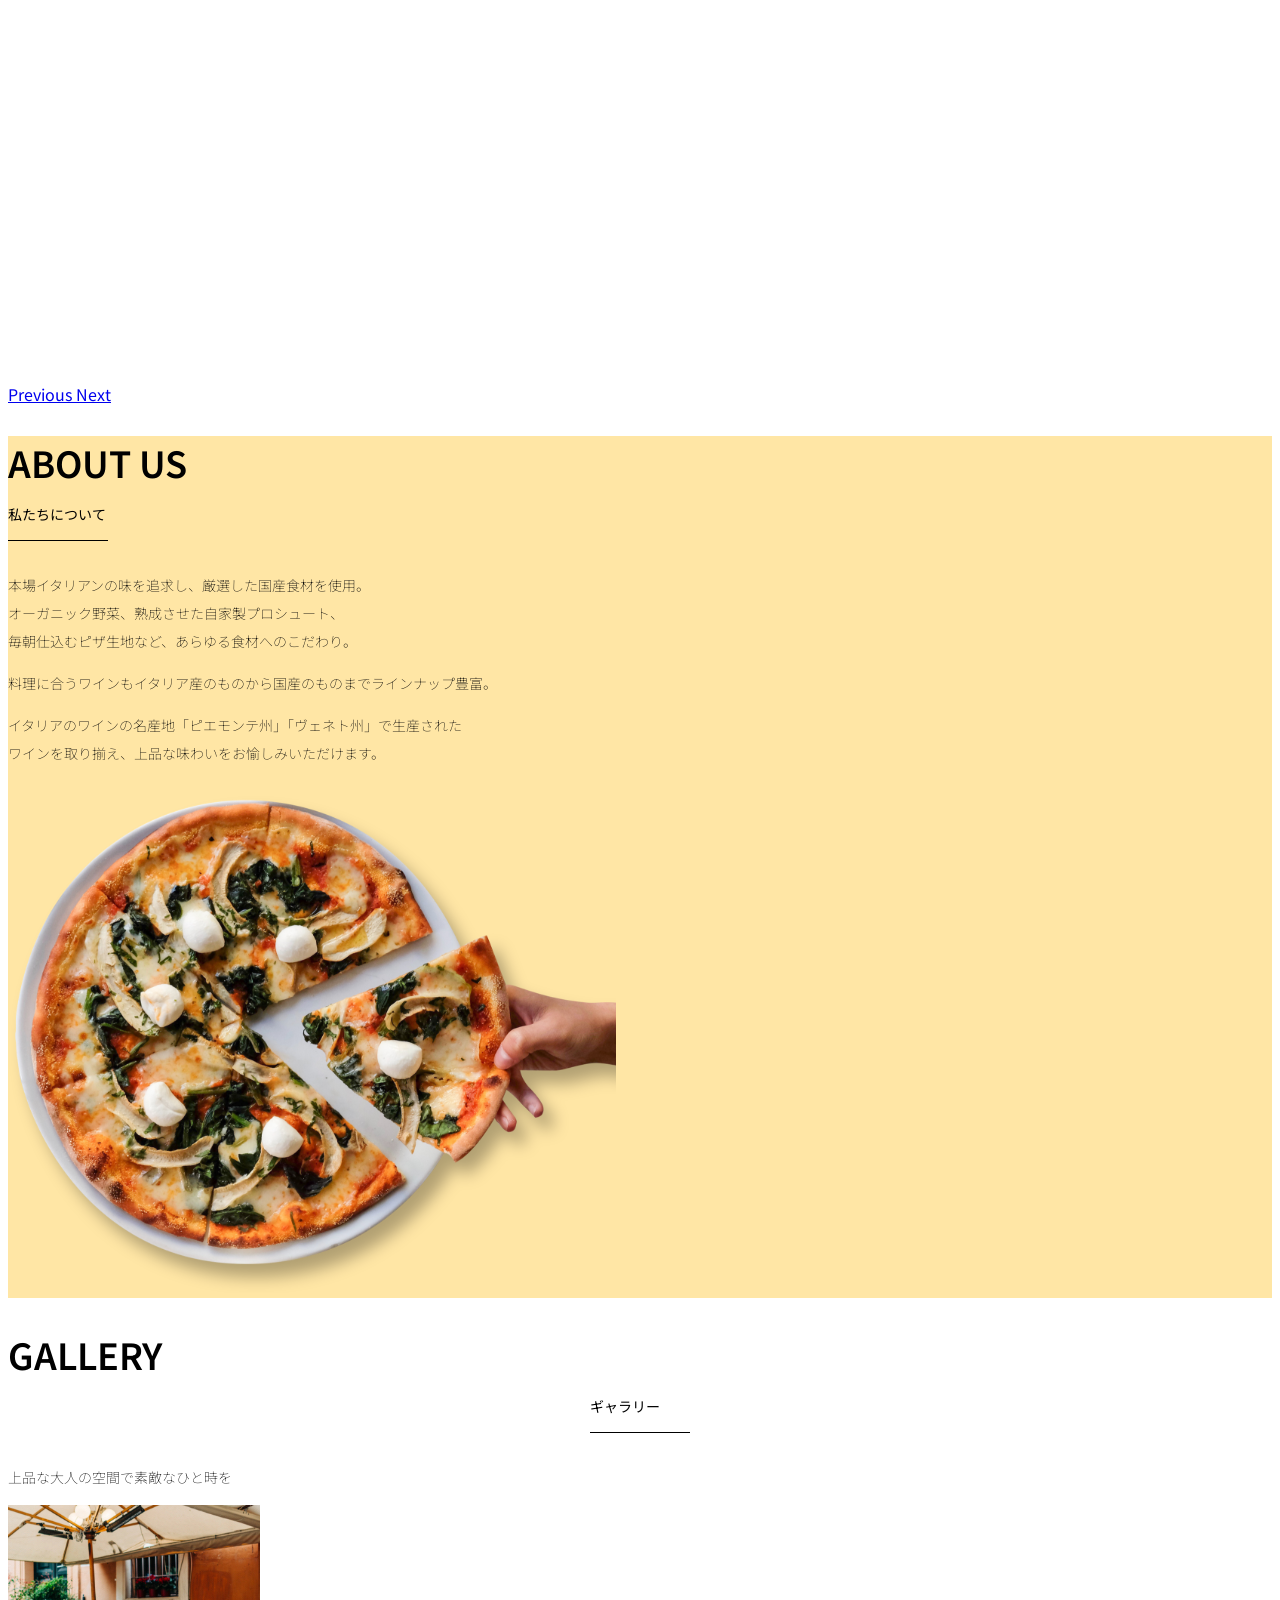
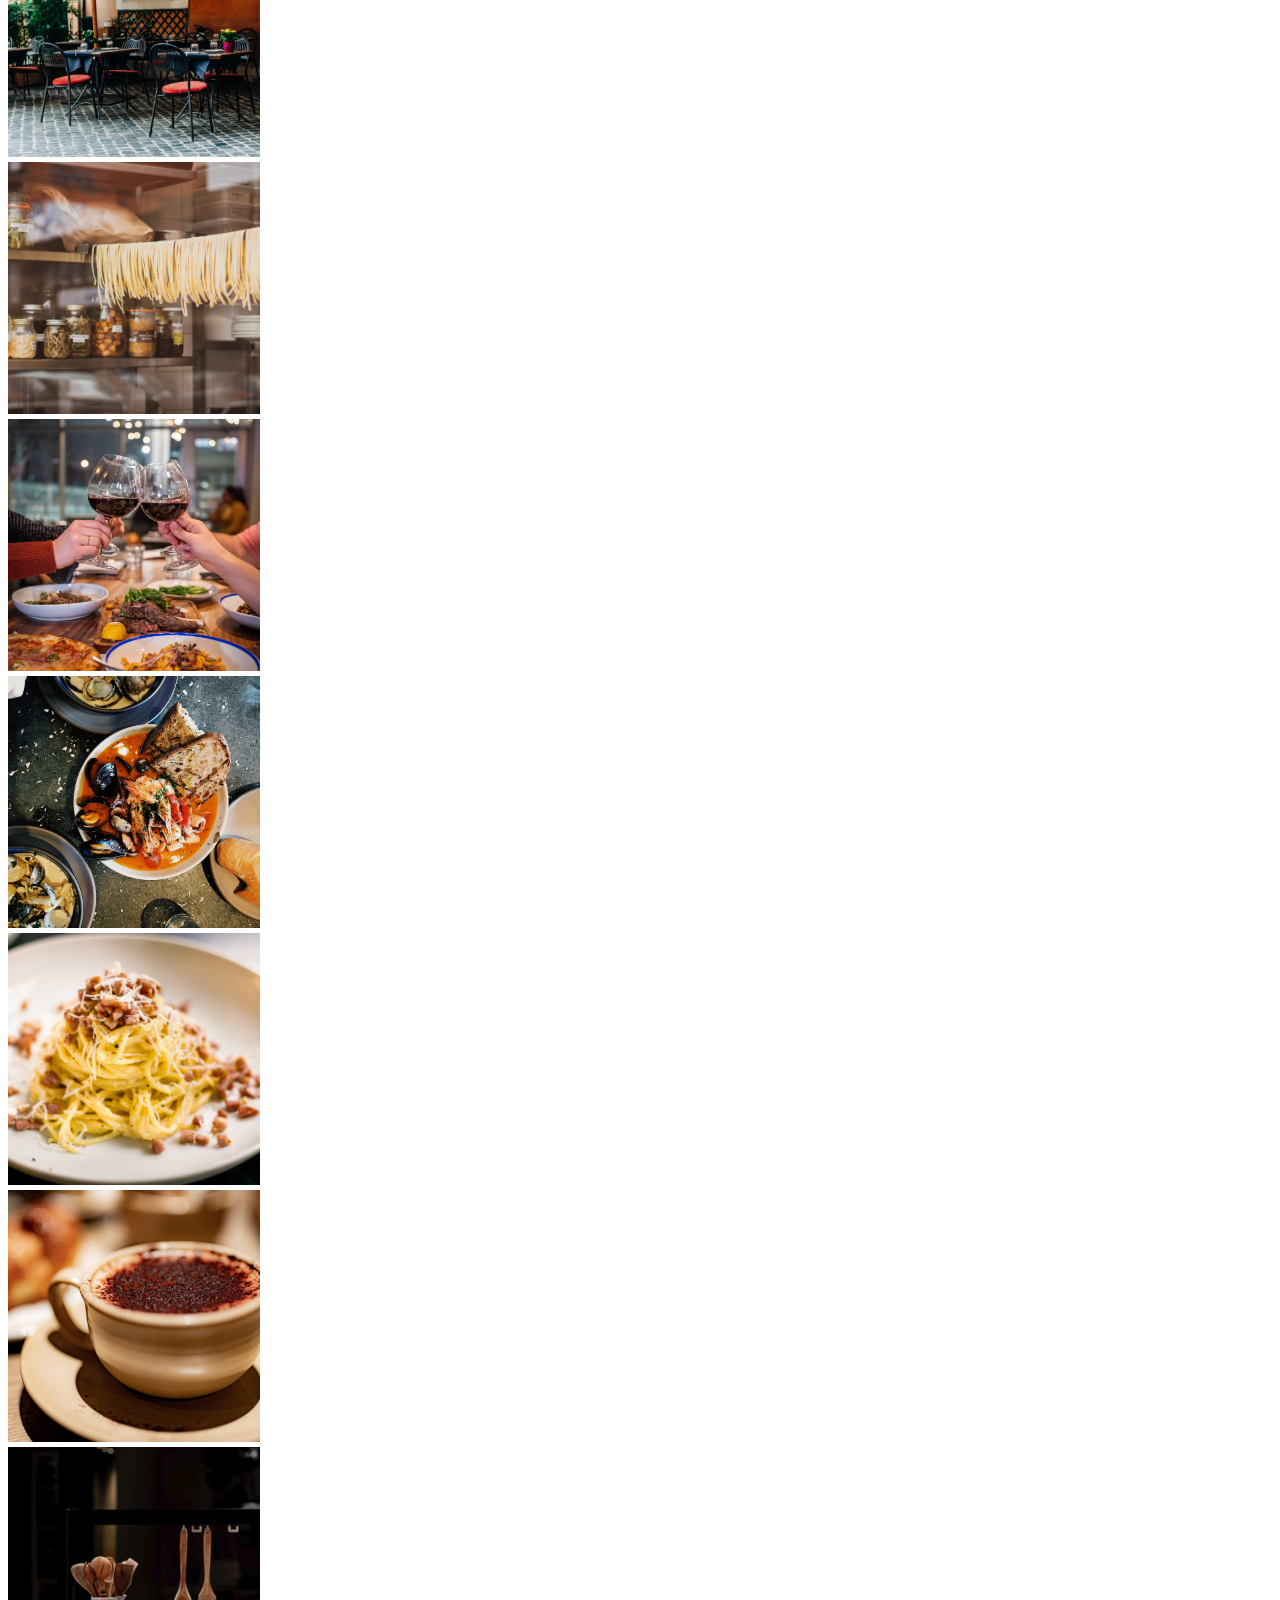
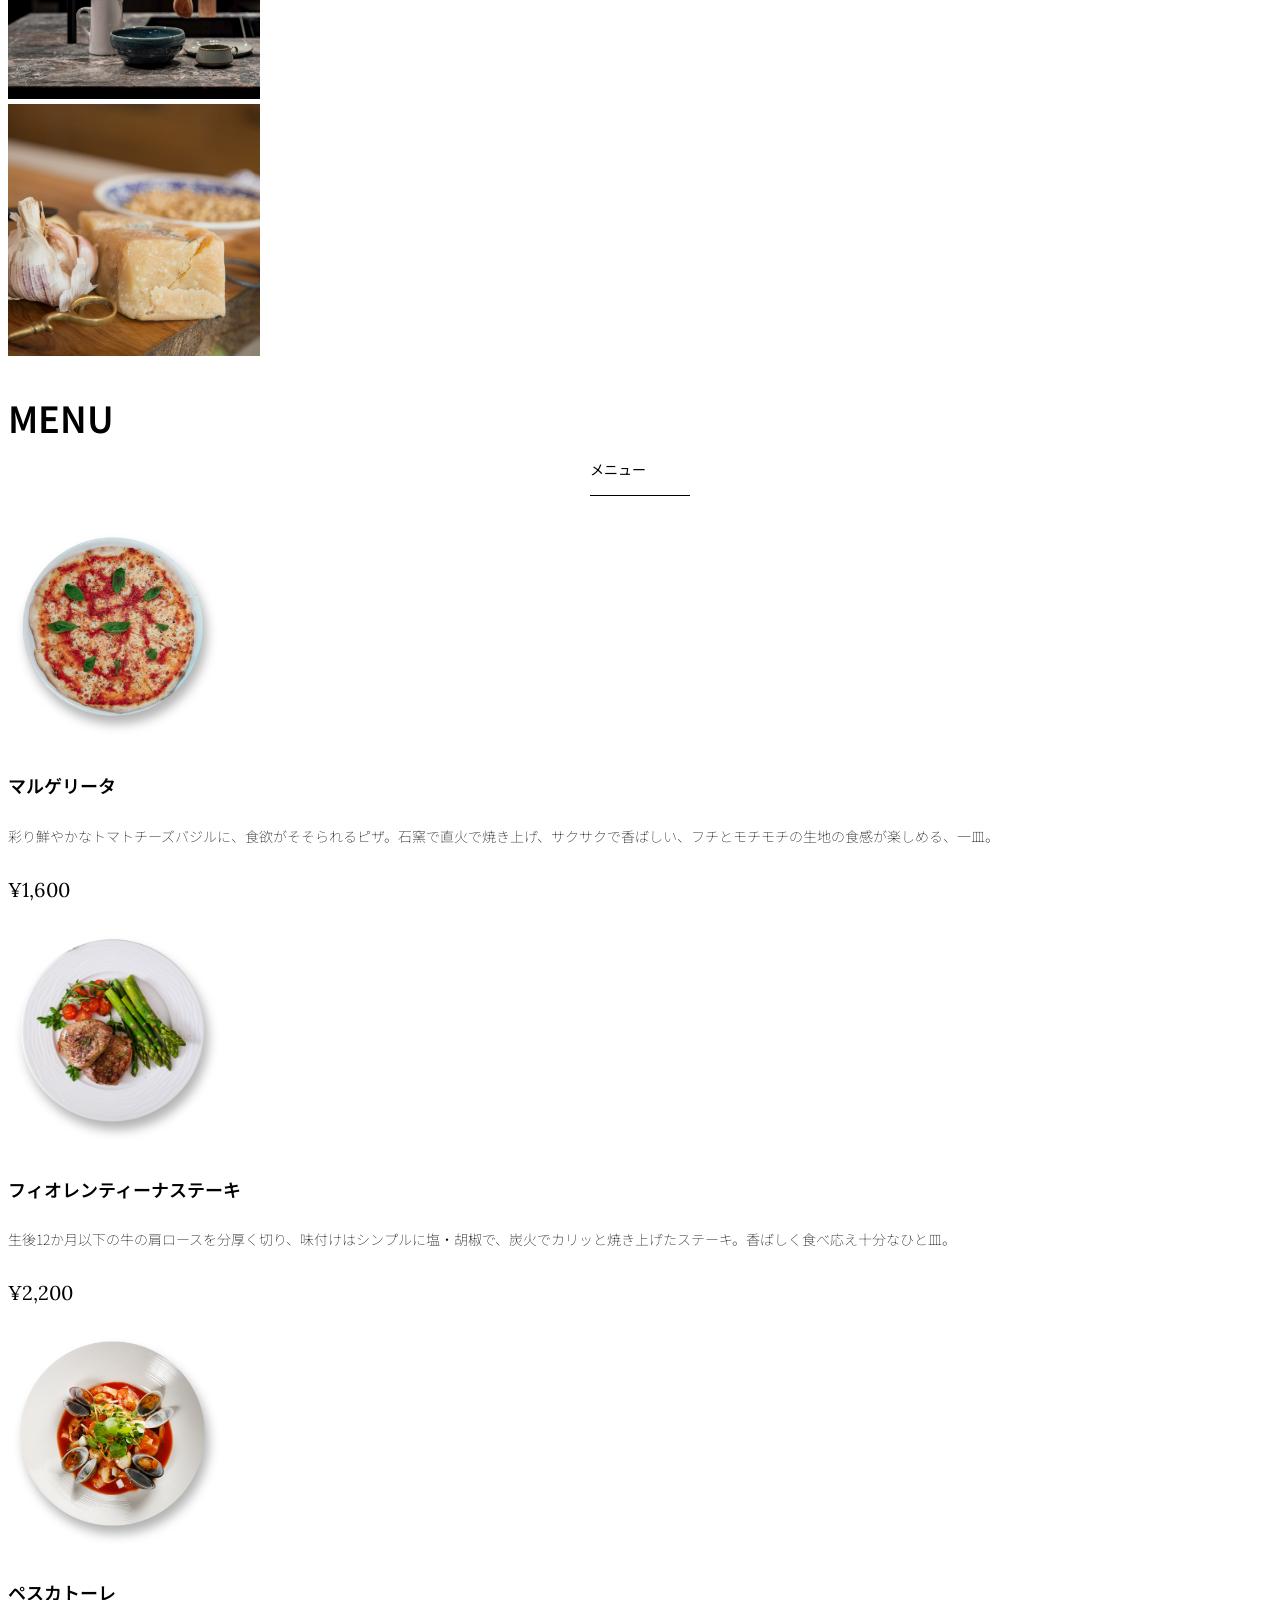
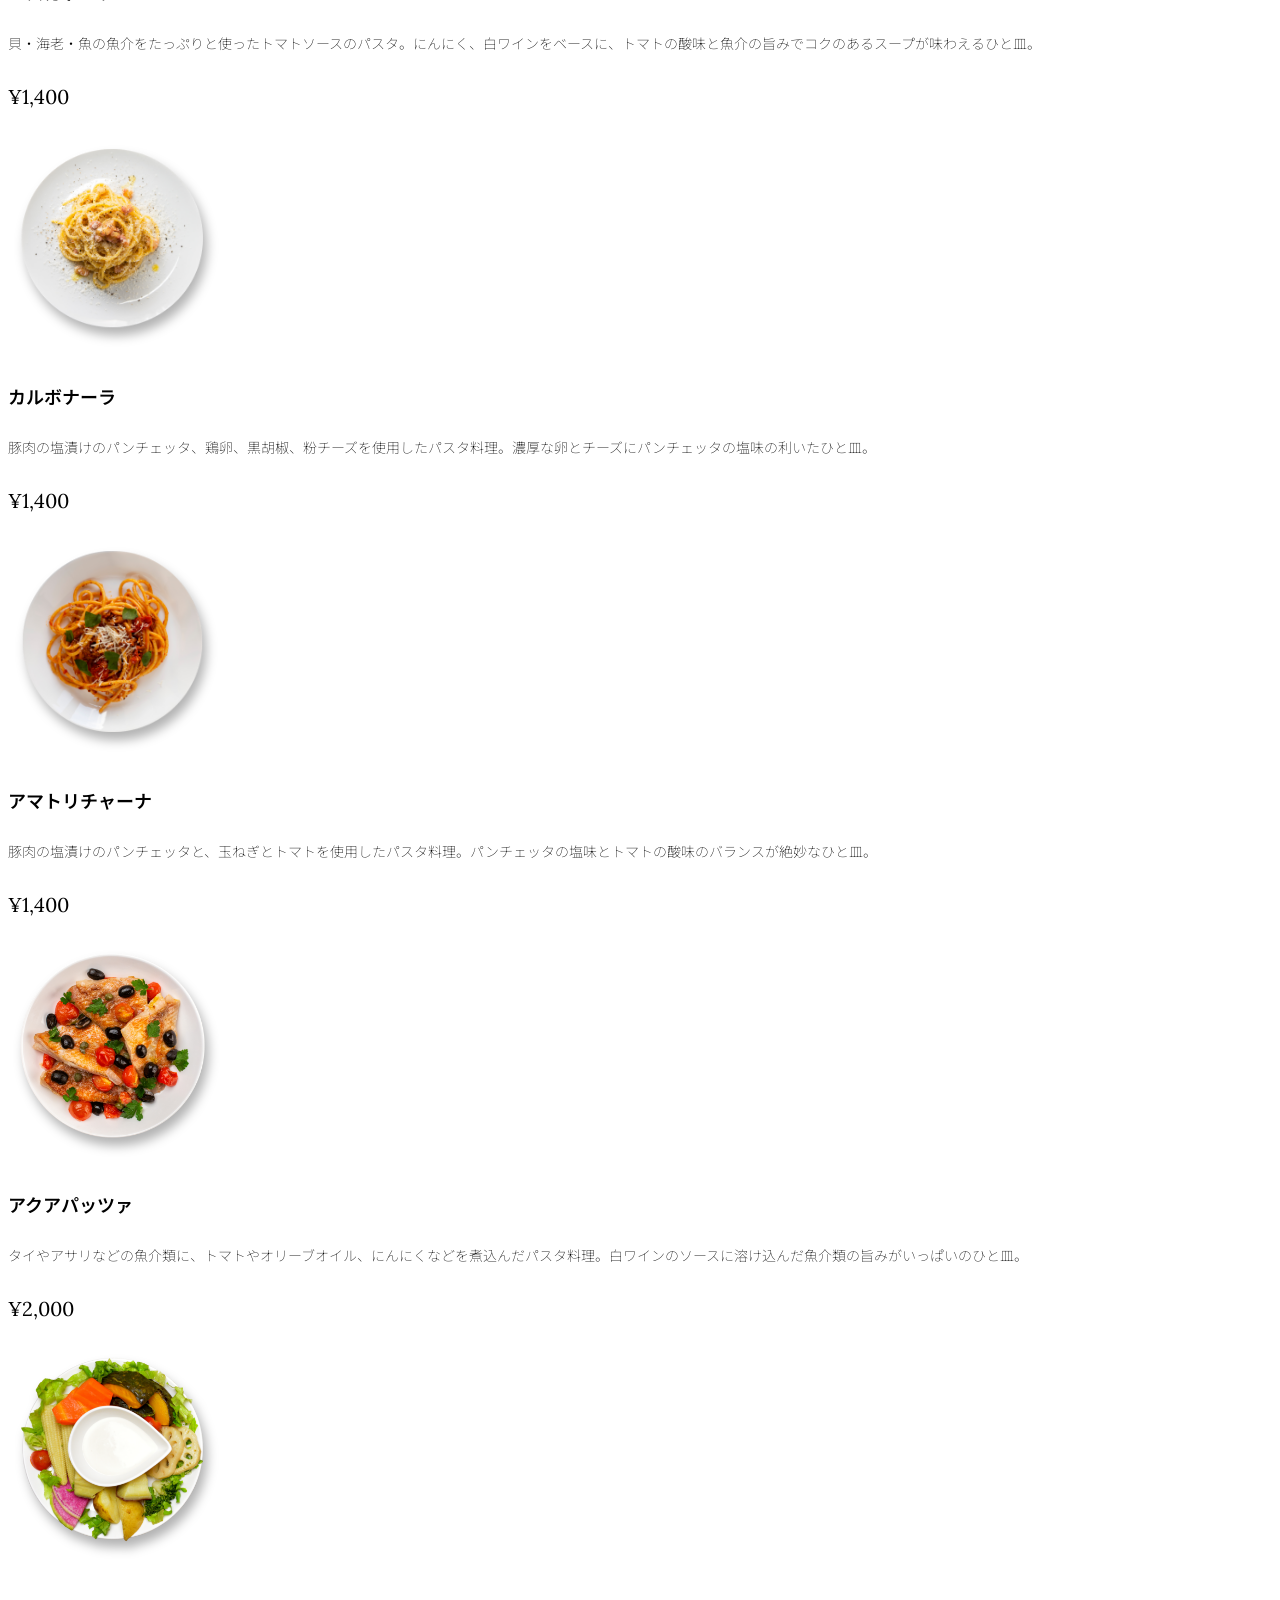
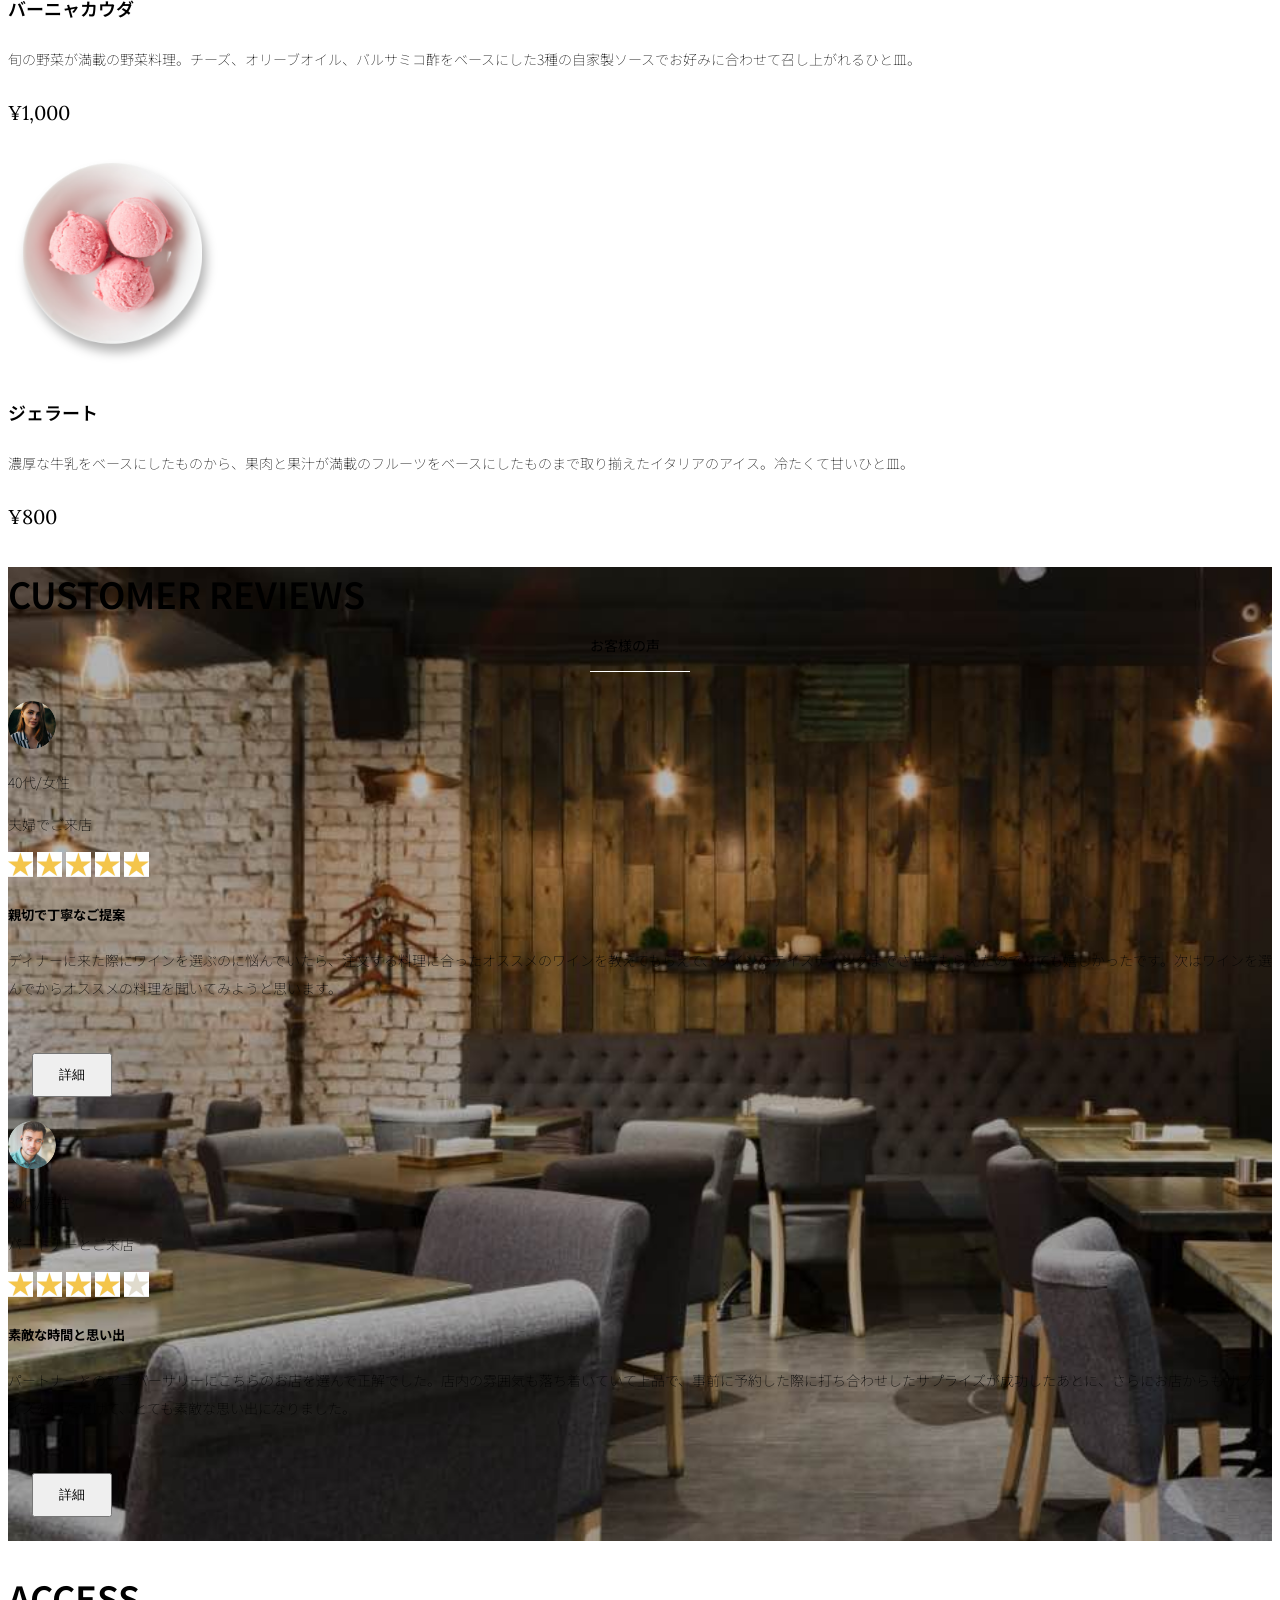
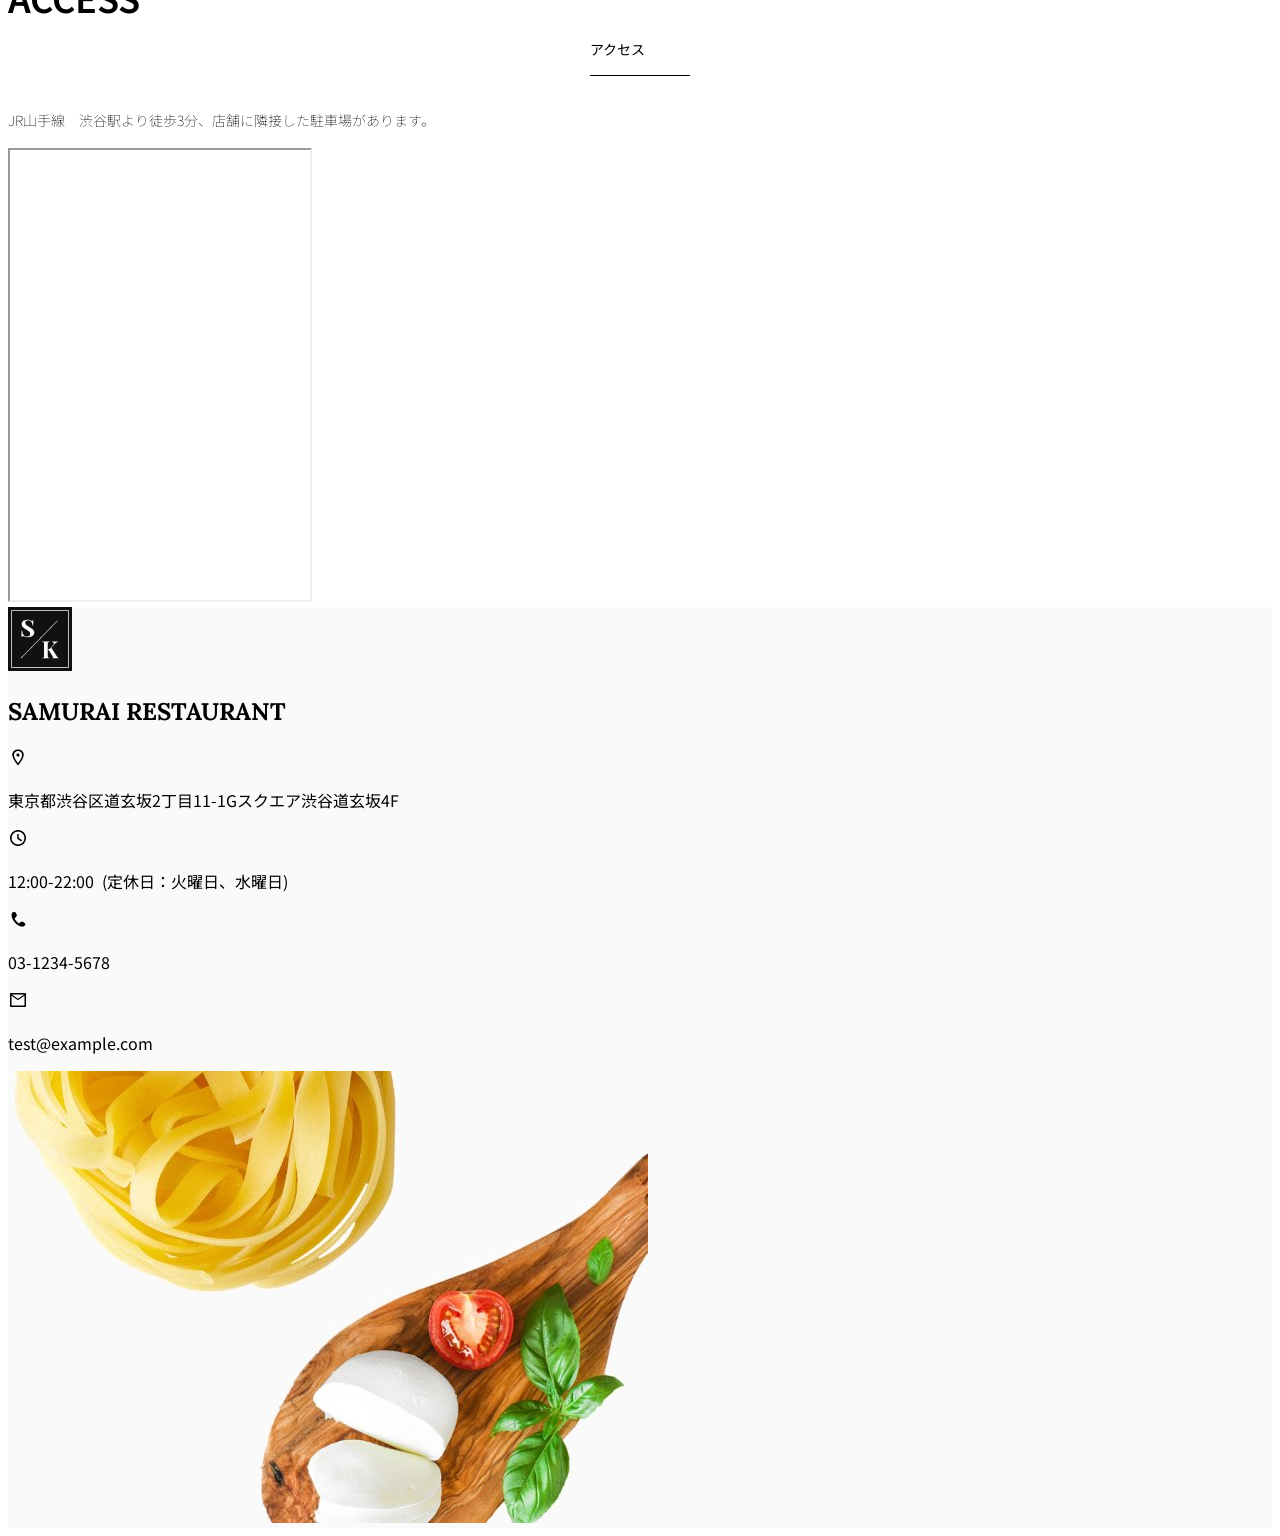
<file: kadai_tutorial_output/index.html>
<!doctype html>
<html lang="ja">

<head>
  <meta charset="utf-8">
  <!-- マルチデバイス対応 -->
  <meta name="viewport" content="width=device-width, initial-scale=1">
  <meta name="description" content="">
  <meta name="author" content="SAMURAI ENGINEER">
  <title>SAMURAI HTML教材</title>

  <!-- 先にBootstrapのCSSを読み込む -->
  <!-- bootstrap.min.cssの読み込み -->
  <!-- BootstrapのCSSの読み込み -->
  <link href="https://cdn.jsdelivr.net/npm/bootstrap@5.0.0-beta1/dist/css/bootstrap.min.css" rel="stylesheet"integrity="sha384-giJF6kkoqNQ00vy+HMDP7azOuL0xtbfIcaT9wjKHr8RbDVddVHyTfAAsrekwKmP1" crossorigin="anonymous">

  <!-- bootstrap.bundle.min.jsの読み込み -->
  <!-- BootstrapのJavaScriptライブラリの読み込み 文末のdeferはheadタグ内に記載する場合は必須（安全性を高めるため） -->
  <script src="https://cdn.jsdelivr.net/npm/bootstrap@5.0.0-beta1/dist/js/bootstrap.bundle.min.js" integrity="sha384-ygbV9kiqUc6oa4msXn9868pTtWMgiQaeYH7/t7LECLbyPA2x65Kgf80OJFdroafW" crossorigin="anonymous" defer>
  </script>

  <!-- Google Font読み込み -->
  <link rel="preconnect" href="https://fonts.gstatic.com">
  <link href="https://fonts.googleapis.com/css2?family=Lora&display=swap" rel="stylesheet">
  <link href="https://fonts.googleapis.com/css2?family=Noto+Sans+JP:wght@300&display=swap" rel="stylesheet">
  <!-- Font Awesome -->
  <link rel="stylesheet" href="https://use.fontawesome.com/releases/v5.1.0/css/all.css"
    integrity="sha384-lKuwvrZot6UHsBSfcMvOkWwlCMgc0TaWr+30HWe3a4ltaBwTZhyTEggF5tJv8tbt" crossorigin="anonymous">
    <!-- Bootstrapの読み込みのlinkタグよりも後ろに、style.cssを読み込むlinkタグを記述する -->
    <!-- 今回作成する styles.cssの読み込み -->
  <link href="stylesheet/style.css" rel="stylesheet">
  <!--  -->
</head>


<body>
  <main>
    <!-- ************************************************ ナビゲーションバー開始 -->

    <!-- navbarでナビゲーションバー作成。navbar-expand-lgで画面幅が広いときハンバーガーボタンを非表示。 -->
    <nav class="navbar navbar-expand-lg">
      <!-- navbarのコンテナ -->
      <div class="container">
        <!-- navbar-brandはロゴ部分。独自クラスのmy_navbar_brandで細かな調整。 -->
        <a class="navbar-brand my_navbar_brand">
          <!-- ロゴのアイコンを配置。navbar_brand_logoは独自クラス。 -->
          <img class="img-fluid navbar_brand_logo" src="img/site_logo.png" alt="サイトアイコン"><span>SAMURAI KITCHEN</span>
        </a>
        <!-- navbar-togglerはハンバーガーボタンを表示・非表示にするクラス。 -->
        <div class="navbar-toggler hamburger_menu" data-bs-toggle="collapse" data-bs-target="#navbarNav"
          aria-controls="navbarNav" aria-expanded="false" aria-label="Toggle navigation">
          <input type="checkbox" id="hamburger_btn_check">
          <label for="hamburger_btn_check" class="hamburger_btn">
            <img class="btn_open" src="img/button_open.png" alt="ナビゲーションバーのボタン">
            <img class="btn_close" src="img/button_close.png" alt="ナビゲーションバーのボタン">
          </label>
        </div>
        <div class="collapse navbar-collapse justify-content-end" id="navbarNav">
          <ul class="navbar-nav">
            <li class="nav-item px-2">
              <a class="nav-link my_nav_link my-2" aria-current="page" href="#">HOME</a>
            </li>

            <li class="nav-item px-2">
              <a class="nav-link my_nav_link my-2" href="#about">ABOUT US</a>
            </li>

            <li class="nav-item px-2">
              <a class="nav-link my_nav_link my-2" href="#gallery">GALLERY</a>
            </li>

            <li class="nav-item px-2">
              <a class="nav-link my_nav_link my-2" href="#menu">MENU</a>
            </li>

            <li class="nav-item px-2">
              <a class="nav-link my_nav_link my-2" href="#review">CUSTOMER REVIEWS</a>
            </li>

            <li class="nav-item px-2">
              <a class="nav-link my_nav_link my-2" href="#access">ACCESS</a>
            </li>
              
          </ul>
        </div>
      </div>
    </nav>
    <!-- ************************************************ ナビゲーションバー終了 -->

    <!-- ************************************************ カルーセル開始 -->
  <!-- カルーセル部分 -->
    <!-- idのmyCarouselはインジケーター部分のdata-bs-targetと紐付く必要がある。mb-5で下方向に余白追加。 -->
    <div id="myCarousel" class="carousel slide mb-5" data-bs-ride="carousel">

      <!-- インジケーター部分 -->
      <ol class="carousel-indicators">
        <!-- この箇所と前述のidは紐付いている。data-bs-slide-toの番号がカルーセルの順番。 -->
        <li data-bs-target="#myCarousel" data-bs-slide-to="0" class="active"></li>
        <li data-bs-target="#myCarousel" data-bs-slide-to="1"></li>
        <li data-bs-target="#myCarousel" data-bs-slide-to="2"></li>
      </ol>

      <!-- carousel-inner：カルーセルのキャプションと背景画像の部分。現在は1枚目だけ表示。 -->
      <div class="carousel-inner">
        <div class="carousel-item active">
          <img src="img/slider-1.jpg" alt="SAMURAI KITCHEN-1">
          <div class="carousel-caption">
            <!-- 独自クラスで位置とフォントを変更 -->
            <h1 class="my_carousel_caption">
              Welcome to<br>
              SAMURAI KITCHEN
            </h1>
          </div>
        </div>
        <!-- カルーセル2枚目 -->
        <div class="carousel-item">
          <img src="img/slider-2.jpg" alt="サンプル画像">
          <div class="carousel-caption">
            <h1 class="my_carousel_caption">
                The fabulous combination of&nbsp;wine&nbsp;and&nbsp;food
            </h1> <!-- &nbsp;を記述することで、HTMLのコード内で半角スペースを作成できます。また、改行を防ぐ意味もあります。 -->
          </div>
        </div>
        <!-- カルーセル３枚目 -->
        <div class="carousel-item">
          <img src="img/slider-3.jpg" alt="サンプル画像">
          <div class="carousel-caption">
            <h1 class="my_carousel_caption">Get the Italian taste<br>
              at the SAMURAI&nbsp;KITCHEN
            </h1>
          </div>
        </div>
      </div>

      <!-- コントロールボタン 左側 -->
      <a class="carousel-control-prev" href="#myCarousel" role="button" data-bs-slide="prev">
        <span class="carousel-control-prev-icon" aria-hidden="true"></span>
        <span class="visually-hidden">Previous</span>
      </a>

      <!-- コントロールボタン 右側 -->
      <a class="carousel-control-next" href="#myCarousel" role="button" data-bs-slide="next">
        <span class="carousel-control-next-icon" aria-hidden="true"></span>
        <span class="visually-hidden">Next</span>
      </a>
    </div>
    <!-- ************************************************ カルーセル終了 -->

    <!-- ************************************************ アバウトセクション開始 -->
    <section class="about_us_bg" id="about">
      <!--コンテンツの中央揃え。上下方向にパディング（サイズ5）。下方向にマージン（サイズ5）。 -->
      <div class="container py-5 mb-5">

        <!-- rowクラス（行） -->
        <div class="row">

          <!-- 左側カラム（6/12分割） -->
          <div class="col-lg-6 text-left">

            <!-- 上下方向にパディング（サイズ5） -->
            <div class="py-5">

              <!-- 下方向にマージン（サイズ5） -->
              <h2 class="section_title about mb-5">
                ABOUT US
              </h2>
              <!-- 下方向にマージン（サイズ2） -->
              <p class="mb-2">
                本場イタリアンの味を追求し、厳選した国産食材を使用。<br>
                オーガニック野菜、熟成させた自家製プロシュート、<br>
                毎朝仕込むピザ生地など、あらゆる食材へのこだわり。<br>
              </p>

              <!-- 下方向にマージン（サイズ2） -->
              <p class="mb-2">
                料理に合うワインもイタリア産のものから国産のものまでラインナップ豊富。<br>
              </p>

              <!-- 下方向にマージン（サイズ2） -->
              <p class="mb-2">
                イタリアのワインの名産地「ピエモンテ州」「ヴェネト州」で生産された<br>
                ワインを取り揃え、上品な味わいをお愉しみいただけます。<br>
              </p>
            </div>
          </div>

          <!-- 右側カラム（6/12分割） -->
          <div class="col-lg-6">

            <!-- 画像を配置 -->
            <img src="img/img-about-us.png" class="img-fluid" alt="pizza">
          </div>
        </div>
      </div>
    </section>
    <!-- ************************************************ アバウトセクション終了 -->

    <!-- ************************************************ ギャラリーセクション開始 -->
    <section id="gallery">
          <div class="container mb-5">     <!-- galleryクラスは独自 -->
            <h2 class="mb-3 section_title gallery text-center">GALLERY</h2>
            <p class="text-center mb-5">
              上品な大人の空間で素敵なひと時を
            </p>

            <div class="row">
              <div class="col-6 col-lg-3 mb-4 d-flex justify-content-center">
                <img class="img-fluid" src="img/gallery-1.jpg" alt="サンプル画像">
              </div>

              <div class="col-6 col-lg-3 mb-4 d-flex justify-content-center">
                <img class="img-fluid" src="img/gallery-2.jpg" alt="サンプル画像">
              </div>

              <div class="col-6 col-lg-3 mb-4 d-flex justify-content-center">
                <img class="img-fluid" src="img/gallery-3.jpg" alt="サンプル画像">
              </div>

              <div class="col-6 col-lg-3 mb-4 d-flex justify-content-center">
                <img class="img-fluid" src="img/gallery-4.jpg" alt="サンプル画像">
              </div>

              <div class="col-6 col-lg-3 mb-4 d-flex justify-content-center">
                <img class="img-fluid" src="img/gallery-5.jpg" alt="サンプル画像">
              </div>

              <div class="col-6 col-lg-3 mb-4 d-flex justify-content-center">
                <img class="img-fluid" src="img/gallery-6.jpg" alt="サンプル画像">
              </div>

              <div class="col-6 col-lg-3 mb-4 d-flex justify-content-center">
                <img class="img-fluid" src="img/gallery-7.jpg" alt="サンプル画像">
              </div>

              <div class="col-6 col-lg-3 mb-4 d-flex justify-content-center">
                <img class="img-fluid" src="img/gallery-8.jpg" alt="サンプル画像">
              </div>

            </div>
          </div>
    </section>
    <!-- ************************************************ ギャラリーセクション終了 -->

    <!-- ************************************************ メニューセクション -->
    <section id="menu">
<!-- タイトル文字部分のコンテナ -->
      <div class="container">
        <div class="row">
          <div class="col-lg-12">

            <!-- タイトル文字 -->
            <h2 class="section_title menu text-center mb-5">MENU</h2>
          </div>
        </div>
      </div>

      <!-- メニュー部分のコンテナ -->
      <div class="container mb-5">
        <div class="row">

          <!-- 左側メニュー -->
          <div class="col-12 col-lg-6">

            <!-- さらに子要素を5:7で分割1 -->
            <div class="row g-0 mb-4">
              <div class="col-12 col-lg-5 text-center">

                <!-- 左側メニュー画像部分 -->
                <img src="img/margherita.png" class="img-fluid" alt="マルゲリータ">
              </div>

              <!-- 右側テキスト部分 -->
              <div class="col-12 col-lg-7 p-4">
                <!-- 下方向のマージン0 文字を小さくするmenu_title独自クラスを追加 -->
                <h4 class="mb-0 menu_title">マルゲリータ</h4>
                <!-- 縦方向の中央揃え -->
                <p class="my-auto">彩り鮮やかなトマトチーズバジルに、食欲がそそられるピザ。石窯で直火で焼き上げ、サクサクで香ばしい、フチとモチモチの生地の食感が楽しめる、一皿。</p>
                <!-- フォントを変更する独自クラスを追加 -->
                <p class="menu_price">¥1,600</p>
              </div>
            </div>
          </div>

          <!-- 右側部分メニュー。上記と同じ内容なのでコメント省略2 -->
          <div class="col-12 col-lg-6">
            <div class="row g-0 mb-4">
              <div class="col-12 col-lg-5 text-center">
                <img src="img/steak.png" class="img-fluid" alt="フィオレンティーナステーキ">
              </div>
              <div class="col-12 col-lg-7 p-4">
                <h4 class="mb-0 menu_title">フィオレンティーナステーキ</h4>
                <p class="my-auto">生後12か月以下の牛の肩ロースを分厚く切り、味付けはシンプルに塩・胡椒で、炭火でカリッと焼き上げたステーキ。香ばしく食べ応え十分なひと皿。</p>
                <p class="menu_price">¥2,200</p>
              </div>
            </div>
          </div>
          <!-- 右側部分メニュー。上記と同じ内容なのでコメント省略3 -->
          <div class="col-12 col-lg-6">
            <div class="row g-0 mb-4">
              <div class="col-12 col-lg-5 text-center">
                <img src="img/pescatore.png" class="img-fluid" alt="ペスカトーレ">
              </div>
              <div class="col-12 col-lg-7 p-4">
                <h4 class="mb-0 menu_title">ペスカトーレ</h4>
                <p class="my-auto">貝・海老・魚の魚介をたっぷりと使ったトマトソースのパスタ。にんにく、白ワインをベースに、トマトの酸味と魚介の旨みでコクのあるスープが味わえるひと皿。</p>
                <p class="menu_price">¥1,400</p>
              </div>
            </div>
          </div>
          <!-- 右側部分メニュー。上記と同じ内容なのでコメント省略4 -->
          <div class="col-12 col-lg-6">
            <div class="row g-0 mb-4">
              <div class="col-12 col-lg-5 text-center">
                <img src="img/carbonara.png" class="img-fluid" alt="カルボナーラ">
              </div>
              <div class="col-12 col-lg-7 p-4">
                <h4 class="mb-0 menu_title">カルボナーラ</h4>
                <p class="my-auto">豚肉の塩漬けのパンチェッタ、鶏卵、黒胡椒、粉チーズを使用したパスタ料理。濃厚な卵とチーズにパンチェッタの塩味の利いたひと皿。</p>
                <p class="menu_price">¥1,400</p>
              </div>
            </div>
          </div>
          <!-- 右側部分メニュー。上記と同じ内容なのでコメント省略5 -->
          <div class="col-12 col-lg-6">
            <div class="row g-0 mb-4">
              <div class="col-12 col-lg-5 text-center">
                <img src="img/amatriciana.png" class="img-fluid" alt="アマトリチャーナ">
              </div>
              <div class="col-12 col-lg-7 p-4">
                <h4 class="mb-0 menu_title">アマトリチャーナ</h4>
                <p class="my-auto">豚肉の塩漬けのパンチェッタと、玉ねぎとトマトを使用したパスタ料理。パンチェッタの塩味とトマトの酸味のバランスが絶妙なひと皿。</p>
                <p class="menu_price">¥1,400</p>
              </div>
            </div>
          </div>
          <!-- 右側部分メニュー。上記と同じ内容なのでコメント省略6 -->
          <div class="col-12 col-lg-6">
            <div class="row g-0 mb-4">
              <div class="col-12 col-lg-5 text-center">
                <img src="img/acqua-pazza.png" class="img-fluid" alt="アクアパッツァ">
              </div>
              <div class="col-12 col-lg-7 p-4">
                <h4 class="mb-0 menu_title">アクアパッツァ</h4>
                <p class="my-auto">タイやアサリなどの魚介類に、トマトやオリーブオイル、にんにくなどを煮込んだパスタ料理。白ワインのソースに溶け込んだ魚介類の旨みがいっぱいのひと皿。</p>
                <p class="menu_price">¥2,000</p>
              </div>
            </div>
          </div>
          <!-- 右側部分メニュー。上記と同じ内容なのでコメント省略7 -->
          <div class="col-12 col-lg-6">
            <div class="row g-0 mb-4">
              <div class="col-12 col-lg-5 text-center">
                <img src="img/bagna-cauda.png" class="img-fluid" alt="バーニャカウダ">
              </div>
              <div class="col-12 col-lg-7 p-4">
                <h4 class="mb-0 menu_title">バーニャカウダ</h4>
                <p class="my-auto">旬の野菜が満載の野菜料理。チーズ、オリーブオイル、バルサミコ酢をベースにした3種の自家製ソースでお好みに合わせて召し上がれるひと皿。</p>
                <p class="menu_price">¥1,000</p>
              </div>
            </div>
          </div>
          <!-- 右側部分メニュー。上記と同じ内容なのでコメント省略8 -->
          <div class="col-12 col-lg-6">
            <div class="row g-0 mb-4">
              <div class="col-12 col-lg-5 text-center">
                <img src="img/gelato.png" class="img-fluid" alt="ジェラート">
              </div>
              <div class="col-12 col-lg-7 p-4">
                <h4 class="mb-0 menu_title">ジェラート</h4>
                <p class="my-auto">濃厚な牛乳をベースにしたものから、果肉と果汁が満載のフルーツをベースにしたものまで取り揃えたイタリアのアイス。冷たくて甘いひと皿。</p>
                <p class="menu_price">¥800</p>
              </div>
            </div>
          </div>
          <!-- 以下の閉じタグ3つは必要 -->
        </div>
      </div>
    </section>
    <!-- ************************************************ メニューセクション終了 -->

    <!-- ************************************************ レビューセクション開始 -->
    <section id="review">
      <!-- review_wrapper で背景画像を設定します -->
      <div class="review_wrapper">

        <!-- container部分 -->
        <div class="container py-5 mb-5">

          <!-- 中央揃えでタイトルを表示 -->
          <div class="text-center mb-5">
            <h2 class="section_title review text-center text-white">CUSTOMER REVIEWS</h2>
          </div>

          <!-- row部分：左右のカラムを中央揃え -->
          <div class="row pb-5 justify-content-center">

            <!-- 左側カラム -->
            <div class="col-12 col-lg-5 mt-3">

              <!-- 背景を白色に設定 -->
              <!-- h_420 クラスで白枠の高さを修正します -->
              <div class="bg-white h_420">

                <!-- 内側にパディング4 -->
                <div class="p-4">

                  <!-- 顔写真と年齢などのテキストはd-flexで横並びにする　中央揃え -->
                  <div class="d-flex align-items-center">
                    <!-- お客様の画像を配置 -->
                    <!-- reviewer_img クラスで画像サイズを変更します -->
                    <img src="img/customer-woman.png" class="reviewer_img" alt="サンプル画像">
                    <div>
                      <!-- お客様情報のテキスト -->
                      <p class="my-0">40代/女性</p>
                      <p class="my-0">夫婦でご来店</p>
                    </div>
                  </div>

                  <div class="my-3">
                    <!-- 星の画像を表示 -->
                    <!-- star_img クラスで画像サイズを変更 -->
                    <img src="img/star-point.png" class="star_img" alt="star">
                    <img src="img/star-point.png" class="star_img" alt="star">
                    <img src="img/star-point.png" class="star_img" alt="star">
                    <img src="img/star-point.png" class="star_img" alt="star">
                    <img src="img/star-point.png" class="star_img" alt="star">
                  </div>

                  <!-- レビュータイトル -->
                  <h5>親切で丁寧なご提案</h5>
                  <!-- レビュー内容 -->
                  <p>
                    ディナーに来た際にワインを選ぶのに悩んでいたら、注文する料理に合ったオススメのワインを教えてもらえて、ワインのテイスティングまでさせてもらえたのでとても嬉しかったです。次はワインを選んでからオススメの料理を聞いてみようと思います。
                  </p>

                  <!-- 黄色のボタンを配置 -->
                  <button type="button" class="btn btn-warning shadow fix_bottom">詳細</button>
                </div>
              </div>
            </div>

            <!-- 右側カラム：左側カラムと内容が同じなので説明は省略 -->
            <div class="col-12 col-lg-5 mt-3">
              <div class="bg-white h_420">
                <div class="p-4">
                  <div class="d-flex align-items-center">
                    <img src="img/customer-man.png" class="reviewer_img" alt="サンプル画像">
                    <div>
                      <p class="my-0">30代/男性</p>
                      <p class="my-0">パートナーとご来店</p>
                    </div>
                  </div>
                  <div class="my-3">
                    <img src="img/star-point.png" class="star_img" alt="star">
                    <img src="img/star-point.png" class="star_img" alt="star">
                    <img src="img/star-point.png" class="star_img" alt="star">
                    <img src="img/star-point.png" class="star_img" alt="star">
                    <img src="img/star-no-point.png" class="star_img" alt="no-star">
                  </div>
                  <h5>素敵な時間と思い出</h5>
                  <p>
                    パートナーとのアニバーサリーにこちらのお店を選んで正解でした。店内の雰囲気も落ち着いていて上品で、事前に予約した際に打ち合わせしたサプライズが成功したあとに、さらにお店からもサプライズをいただけて、とても素敵な思い出になりました。
                  </p>
                  <button type="button" class="btn btn-warning shadow fix_bottom">詳細</button>
                </div>
              </div>
            </div>
          </div>
        </div>
      </div>
    </section>
    <!-- ************************************************ レビューセクション終了 -->

    <!-- ************************************************ アクセスセクション開始 -->
    <section id="access">
      <div class="container">

        <div class="row">
          <div class="col-lg-12 text-center mb-5">
            <h2 class="section_title text-center access mb-5">ACCESS</h2>
            <p>JR山手線　渋谷駅より徒歩3分、店舗に隣接した駐車場があります。</p>
          </div>
        </div>
      </div>

      <div class="container mb-5 px-2">
        <!-- この部分にマップを配置 -->
        <iframe src="https://www.google.com/maps/embed?pb=!1m18!1m12!1m3!1d12967.114087343349!2d139.687349334065!3d35.657827993593834!2m3!1f0!2f0!3f0!3m2!1i1024!2i768!4f1.1!3m3!1m2!1s0x6018f5209bb80c49%3A0x7abbc1a9d7d575eb!2z5qCq5byP5Lya56S-5L6N!5e0!3m2!1sja!2sjp!4v1623882550231!5m2!1sja!2sjp"
class="w-100" style="height: 50vh;" loading="lazy"></iframe>
        <!-- 横幅100% 高さ50vh -->
      </div>
    </section>
    <!-- ************************************************ アクセスセクション終了 -->


    <!-- ************************************************ フッター開始 -->
    <footer id="footer">
      <div class="container">
        <div class="row">

          <!-- 2カラムに分けたレイアウトの左側カラム -->
          <div class="col-12 col-lg-6 position-relative">

            <!-- 左側カラムのレイアウトをさらに分けるためにrowを使用 -->
            <div class="row pt-5">

              <!-- 画面をさらに2:10に分割 -->
              <!-- ここは2:10の2の部分 -->
              <div class="col-lg-2 text-center my-3">

                <!-- サイトロゴ -->
                <img class="img-fluid footer_brand_logo" src="img/site_logo.png" alt="サンプル画像">
              </div>

              <!-- ここは2:10の10の部分 -->
              <div class="col-lg-10 align-self-center my-3">
                <!-- タイトル文字 -->
                <h2 class="m-0 footer_text">SAMURAI RESTAURANT</h2>
              </div>
            </div>

            <!-- 営業時間などのテキストを追加 -->
            <div class="restaurant_info py-3">
              <!-- 住所部分 -->
              <div class="d-flex mb-3">
                <img src="img/icon-Marker.png" alt="marker">
                <p class="p-0 m-0">東京都渋谷区道玄坂2丁目11-1Gスクエア渋谷道玄坂4F</p>
              </div>

              <!-- 営業時間部分 -->
              <div class="d-flex mb-3">
                <img src="img/icon-Clock.png" alt="clock">
                <p class="p-0 m-0">12:00-22:00&nbsp;&nbsp;(定休日：火曜日、水曜日)</p>
              </div>

              <!-- 電話番号部分 -->
              <div class="d-flex mb-3">
                <img src="img/icon-Phone.png" alt="phone">
                <p class="p-0 m-0">03-1234-5678</p>
              </div>

              <!-- E-mail部分 -->
              <div class="d-flex mb-3">
                <img src="img/icon-Mail.png" alt="mail">
                <p class="p-0 m-0">test@example.com</p>
              </div>
            </div>

            <!-- コピーライトを追加 -->
            <!-- copy_rightクラスでabsoluteを設定。align-items-centerで上下中央揃え。 -->
            <div class="copy_right align-items-center">
              <p>
                ©SAMURAI KITCHEN, All Rights Reserved.
              </p>

              <!-- SNSアイコンを表示 -->
              <!-- SNSアイコンに独自クラスsns_imgを追加 -->
              <img src="img/icon-facebook.png" class="sns_img" alt="facebook">
              <img src="img/icon-twitter.png" class="sns_img" alt="twitter">
            </div>
          </div>

          <!-- 2カラムに分けたレイアウトの右側カラム -->
          <div class="col-12 col-lg-6 d-none d-lg-block">
            <!-- 背景画像を表示 -->
            <img src="img/background-footer.jpg" alt="背景画像">
          </div>
        </div>
      </div>
    </footer>
    <!-- ************************************************ フッター終了 -->
  </main>
</body>

</html>
</file>
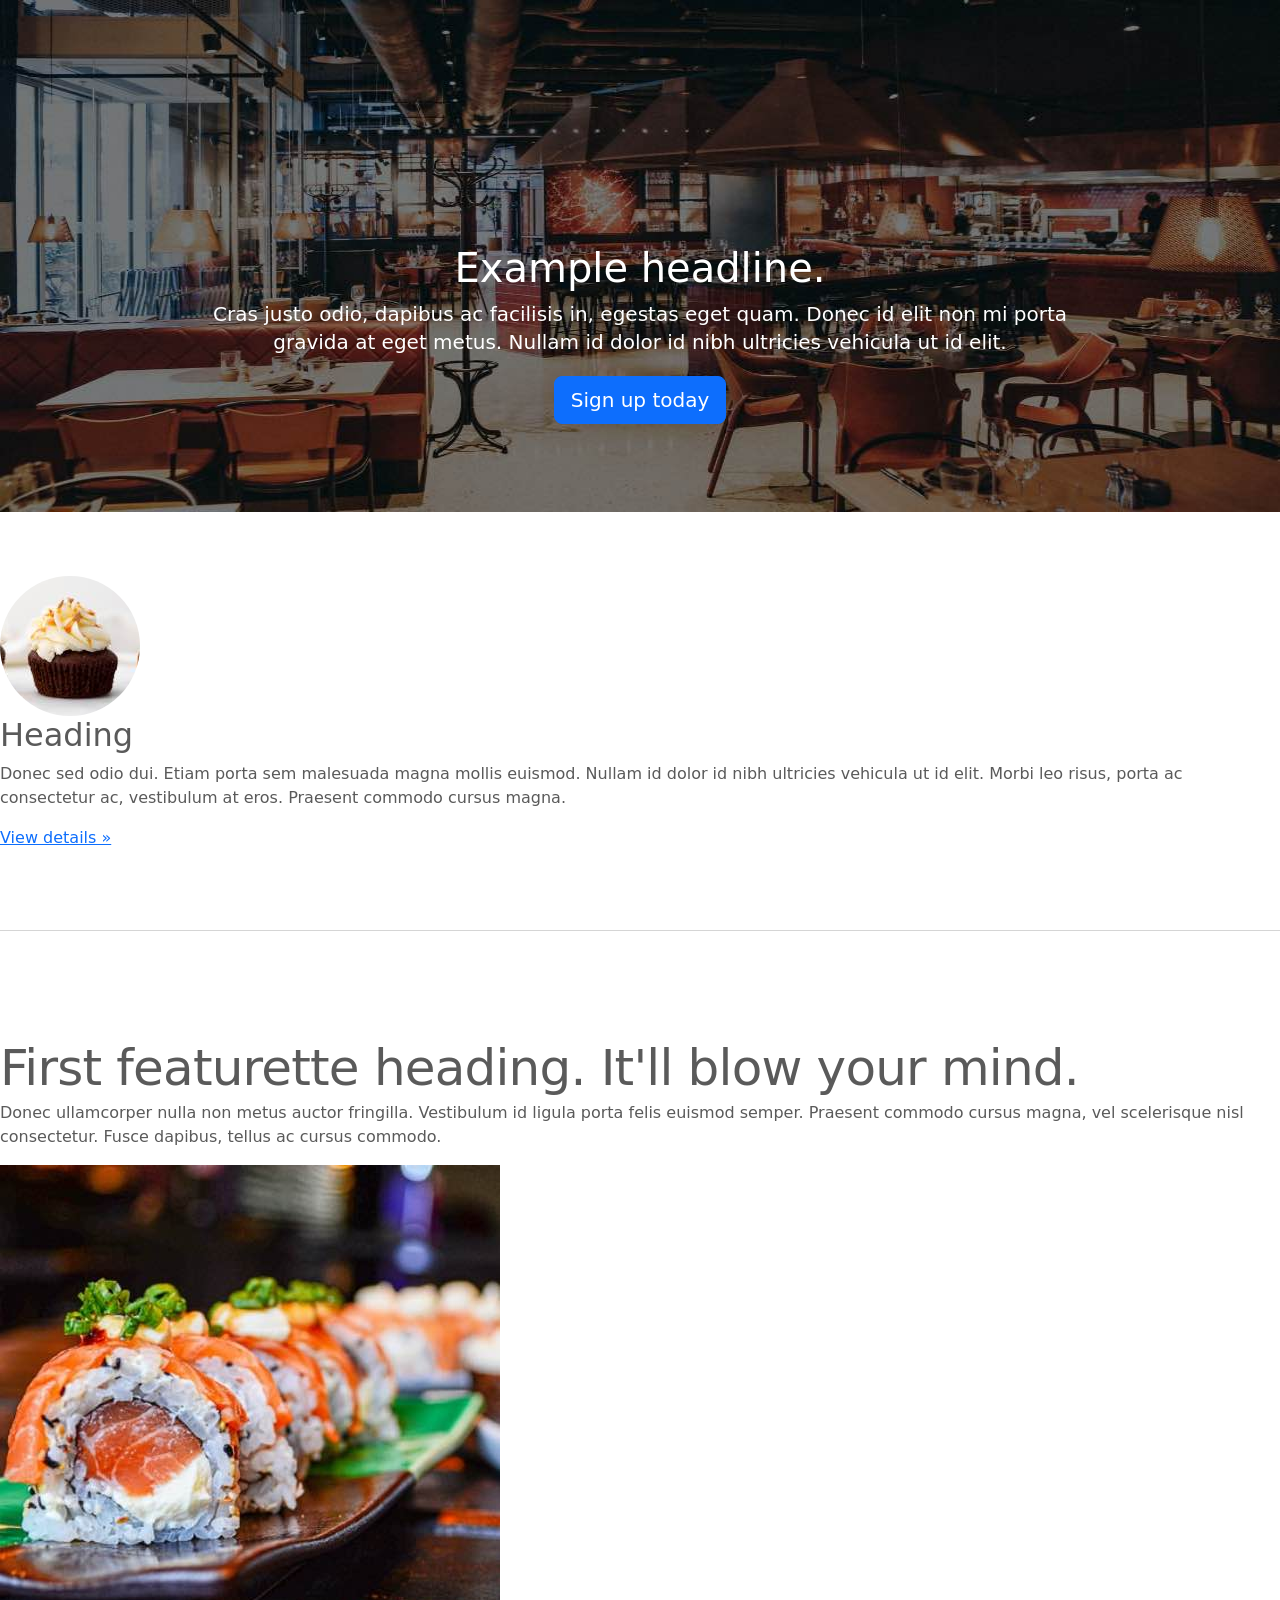
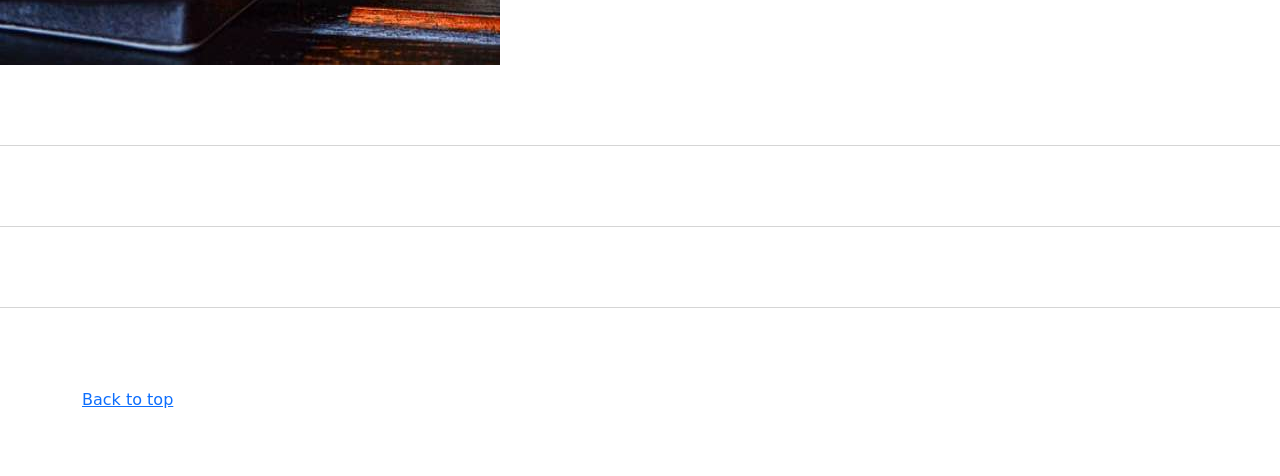
<file: kadai_003/index_for_student.html>
<!doctype html>
<html lang="en">
  <head>
    <meta charset="utf-8">
    <meta name="viewport" content="width=device-width, initial-scale=1">
    <meta name="description" content="">
    <meta name="author" content="Mark Otto, Jacob Thornton, and Bootstrap contributors">
    <meta name="generator" content="Hugo 0.79.0">
    <title>Carousel Template · Bootstrap v5.0</title>
    <link rel="canonical" href="https://getbootstrap.com/docs/5.0/examples/carousel/">
    <!-- ************************************************ bootstrap.min.cssの読み込み -->
   <link href="https://cdn.jsdelivr.net/npm/bootstrap@5.0.0-beta1/dist/css/bootstrap.min.css" rel="stylesheet" integrity="sha384-giJF6kkoqNQ00vy+HMDP7azOuL0xtbfIcaT9wjKHr8RbDVddVHyTfAAsrekwKmP1" crossorigin="anonymous">
    <!-- ************************************************ carousel.cssの読み込み -->
    <link href="carousel.css" rel="stylesheet">
    <!-- ************************************************ bootstrap.bundle.min.jsの読み込み -->
   <script src="https://cdn.jsdelivr.net/npm/bootstrap@5.0.0-beta1/dist/js/bootstrap.bundle.min.js" integrity="sha384-ygbV9kiqUc6oa4msXn9868pTtWMgiQaeYH7/t7LECLbyPA2x65Kgf80OJFdroafW" crossorigin="anonymous" defer></script>
  </head>
  <body>
    <main>
      <!-- ************************************************ カルーセル開始 -->
      <div id="myCarousel" class="carousel slide carousel-fade" data-bs-ride="carousel">
        <div class="carousel-inner">

          <!-- img1 -->
          <div class="carousel-item active">
            <img src="img/top_1.jpg" alt="サンプル画像1">
            <div class="container">
              <div class="carousel-caption">
                <h1>Example headline.</h1>
                <p>Cras justo odio, dapibus ac facilisis in, egestas eget quam. Donec id elit non mi porta gravida at eget
                  metus. Nullam id dolor id nibh ultricies vehicula ut id elit.</p>
                <p><a class="btn btn-lg btn-primary" href="#" role="button">Sign up today</a></p>
              </div>
            </div>
          </div>
          <!-- img2 -->
          <div class="carousel-item">
            <img src="img/top_2.jpg" alt="サンプル画像2">
            <div class="container">
              <div class="carousel-caption">
                <h1>Example headline.</h1>
                <p>Cras justo odio, dapibus ac facilisis in, egestas eget quam. Donec id elit non mi porta gravida at eget
                  metus. Nullam id dolor id nibh ultricies vehicula ut id elit.</p>
                <p><a class="btn btn-lg btn-primary" href="#" role="button">Sign up today</a></p>
              </div>
            </div>
          </div>
          <!-- img3 -->
           <div class="carousel-item">
            <img src="img/top_3.jpg" alt="サンプル画像3">
            <div class="container">
              <div class="carousel-caption">
                <h1>Example headline.</h1>
                <p>Cras justo odio, dapibus ac facilisis in, egestas eget quam. Donec id elit non mi porta gravida at eget
                  metus. Nullam id dolor id nibh ultricies vehicula ut id elit.</p>
                <p><a class="btn btn-lg btn-primary" href="#" role="button">Sign up today</a></p>
              </div>
            </div>
          </div>

        </div>
      </div>
      <!-- ************************************************ カルーセル終了 -->
      <!-- <div class="container marketing"> -->
      <div class="">
        <!-- <div class="row"> -->
        <div class="">
          <!-- <div class="col-lg-4"> -->
          <div class="">
            <img src="img/cake.jpg" class="rounded-circle" alt="サンプル画像4">
            <h2>Heading</h2>
            <p>Donec sed odio dui. Etiam porta sem malesuada magna mollis euismod. Nullam id dolor id nibh ultricies
              vehicula ut id elit. Morbi leo risus, porta ac consectetur ac, vestibulum at eros. Praesent commodo cursus
              magna.</p>
            <!-- <p><a class="btn btn-secondary" href="#" role="button">View details &raquo;</a></p> -->
            <p><a class="" href="#" role="button">View details &raquo;</a></p>
          </div>
        </div>
        <hr class="featurette-divider">
        <!-- <div class="row"> -->
        <div class="">
          <!-- <div class="col-md-7"> -->
          <div class="">
            <!-- <h2 class="featurette-heading">First featurette heading. <span class="text-muted">It'll blow your mind.</span> -->
            <h2 class="featurette-heading">First featurette heading. <span class="">It'll blow your mind.</span></h2>
            <!-- <p class="lead">Donec ullamcorper nulla non metus auctor fringilla. Vestibulum id ligula porta felis
              euismod
              semper. Praesent commodo cursus magna, vel scelerisque nisl consectetur. Fusce dapibus, tellus ac cursus
              commodo.</p> -->
            <p class="">
              Donec ullamcorper nulla non metus auctor fringilla. Vestibulum id ligula porta felis
              euismod
              semper. Praesent commodo cursus magna, vel scelerisque nisl consectetur. Fusce dapibus, tellus ac cursus
              commodo.
            </p>
          </div>
          <!-- <div class="col-md-5"> -->
          <div class="">
            <!-- <img src="img/sushi.jpg" class="img-fluid" alt=""> -->
            <img src="img/sushi.jpg" class="" alt="サンプル画像5">
          </div>
        </div>
        <hr class="featurette-divider">
        <!-- ここにもう一つ左右を反転させたものを作ります。 -->
        <hr class="featurette-divider">
        <!-- ここにもう一つ左右を反転させたものを作ります。 -->
        <hr class="featurette-divider">
        <footer class="container">
          <!-- <p class="float-end"><a href="#">Back to top</a></p> -->
          <p class=""><a href="#">Back to top</a></p>
        </footer>
      </div>
    </main>
  </body>

</html>
</file>
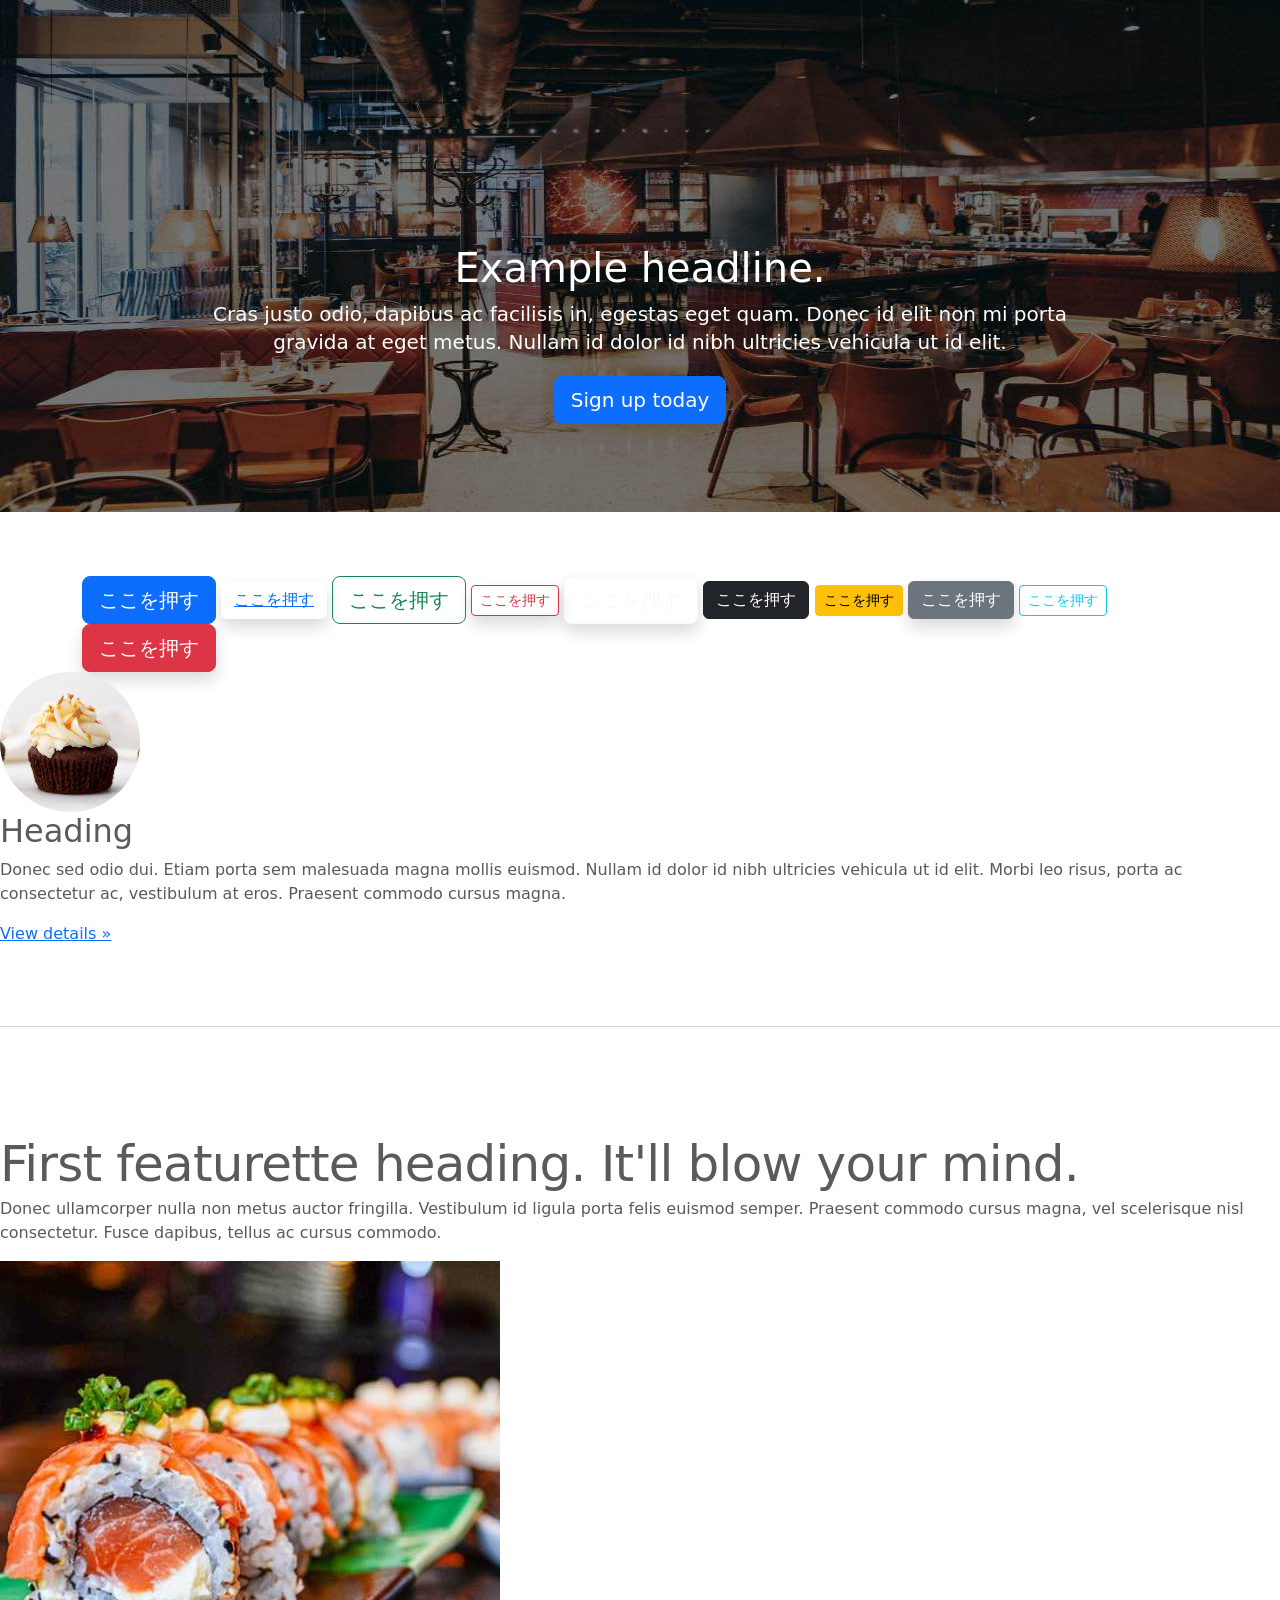
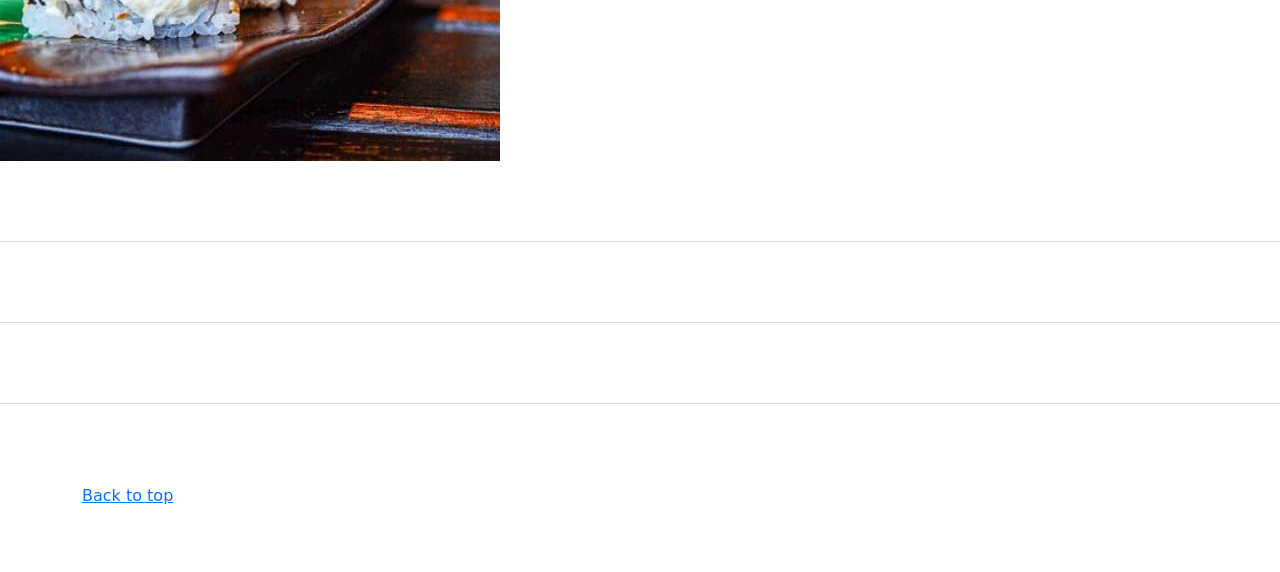
<file: kadai_004/index_for_student.html>
<!doctype html>
<html lang="en">
  <head>
    <meta charset="utf-8">
    <meta name="viewport" content="width=device-width, initial-scale=1">
    <meta name="description" content="">
    <meta name="author" content="Mark Otto, Jacob Thornton, and Bootstrap contributors">
    <meta name="generator" content="Hugo 0.79.0">
    <title>Carousel Template · Bootstrap v5.0</title>
    <link rel="canonical" href="https://getbootstrap.com/docs/5.0/examples/carousel/">
    <!-- ************************************************ bootstrap.min.cssの読み込み -->
   <link href="https://cdn.jsdelivr.net/npm/bootstrap@5.0.0-beta1/dist/css/bootstrap.min.css" rel="stylesheet" integrity="sha384-giJF6kkoqNQ00vy+HMDP7azOuL0xtbfIcaT9wjKHr8RbDVddVHyTfAAsrekwKmP1" crossorigin="anonymous">
    <!-- ************************************************ carousel.cssの読み込み -->
    <link href="carousel.css" rel="stylesheet">
    <!-- ************************************************ bootstrap.bundle.min.jsの読み込み -->
   <script src="https://cdn.jsdelivr.net/npm/bootstrap@5.0.0-beta1/dist/js/bootstrap.bundle.min.js" integrity="sha384-ygbV9kiqUc6oa4msXn9868pTtWMgiQaeYH7/t7LECLbyPA2x65Kgf80OJFdroafW" crossorigin="anonymous" defer></script>
  </head>
  <body>
    <main>
      <!-- ************************************************ カルーセル開始 -->
      <div id="myCarousel" class="carousel slide carousel-fade" data-bs-ride="carousel">
        <div class="carousel-inner">

          <!-- img1 -->
          <div class="carousel-item active">
            <img src="img/top_1.jpg" alt="サンプル画像1">
            <div class="container">
              <div class="carousel-caption">
                <h1>Example headline.</h1>
                <p>Cras justo odio, dapibus ac facilisis in, egestas eget quam. Donec id elit non mi porta gravida at eget
                  metus. Nullam id dolor id nibh ultricies vehicula ut id elit.</p>
                <p><a class="btn btn-lg btn-primary" href="#" role="button">Sign up today</a></p>
              </div>
            </div>
          </div>
          <!-- img2 -->
          <div class="carousel-item">
            <img src="img/top_2.jpg" alt="サンプル画像2">
            <div class="container">
              <div class="carousel-caption">
                <h1>Example headline.</h1>
                <p>Cras justo odio, dapibus ac facilisis in, egestas eget quam. Donec id elit non mi porta gravida at eget
                  metus. Nullam id dolor id nibh ultricies vehicula ut id elit.</p>
                <p><a class="btn btn-lg btn-primary" href="#" role="button">Sign up today</a></p>
              </div>
            </div>
          </div>
          <!-- img3 -->
           <div class="carousel-item">
            <img src="img/top_3.jpg" alt="サンプル画像3">
            <div class="container">
              <div class="carousel-caption">
                <h1>Example headline.</h1>
                <p>Cras justo odio, dapibus ac facilisis in, egestas eget quam. Donec id elit non mi porta gravida at eget
                  metus. Nullam id dolor id nibh ultricies vehicula ut id elit.</p>
                <p><a class="btn btn-lg btn-primary" href="#" role="button">Sign up today</a></p>
              </div>
            </div>
          </div>

        </div>
      </div>
      <!-- ************************************************ カルーセル終了 -->

   <div class="container">

     <!-- <style>
        .button-test {
          /* パディング(余白)上下方向10px 左右方向30px */
          padding: 10px 30px;
          /* ボタンの幅 300px */
          width: 300px;
          /* 背景色 青 */
          background-color: blue;
          /* フォント色 白 */
          color: white;
           /* テキスト中央揃え */
         text-align: center;
         /* フォントを太く */
         font-weight: bold;
         /* ボタンの角を丸める */
         border-radius: 5px;
         /* 上下左右方向の余白外側30px */
         margin: 30px;
         /* ボタンの影 */
         box-shadow: 0 0 20px 0 rgba(0, 0, 0, 30%);
         } 
     </style> -->

     <!-- buttonテスト -->
     <!-- <button class="btn btn-secondary btn-lg shadow">ここを押す</button>
     <div class="button-test">ここを押す</div>      
     <a href="" class="btn btn-info btn-sm shadow">ここを押す</a><br> -->

     <button class="btn btn-primary btn-lg">ここを押す</button>
     <button class="btn btn-link shadow">ここを押す</button>
     <button class="btn btn-outline-success btn-lg">ここを押す</button>
     <button class="btn btn-outline-danger btn-sm shadow">ここを押す</button>
     <button class="btn btn-outline-light btn-lg shadow">ここを押す</button>
     <button class="btn btn btn-dark">ここを押す</button>
     <button class="btn btn btn-warning btn-sm">ここを押す</button>
     <button class="btn btn btn-secondary shadow">ここを押す</button>
     <button class="btn btn-outline-info btn-sm">ここを押す</button>
     <button class="btn btn btn-danger btn-lg shadow">ここを押す</button>
   </div>

    <div class="">

      <!-- <div class="container marketing"> -->
      <div class="">
        <!-- <div class="row"> -->
        <div class="">
          <!-- <div class="col-lg-4"> -->
          <div class="">
            <img src="img/cake.jpg" class="rounded-circle" alt="サンプル画像4">
            <h2>Heading</h2>
            <p>Donec sed odio dui. Etiam porta sem malesuada magna mollis euismod. Nullam id dolor id nibh ultricies
              vehicula ut id elit. Morbi leo risus, porta ac consectetur ac, vestibulum at eros. Praesent commodo cursus
              magna.</p>
            <!-- <p><a class="btn btn-secondary" href="#" role="button">View details &raquo;</a></p> -->
            <p><a class="" href="#" role="button">View details &raquo;</a></p>
          </div>
        </div>
        <hr class="featurette-divider">
        <!-- <div class="row"> -->
        <div class="">
          <!-- <div class="col-md-7"> -->
          <div class="">
            <!-- <h2 class="featurette-heading">First featurette heading. <span class="text-muted">It'll blow your mind.</span> -->
            <h2 class="featurette-heading">First featurette heading. <span class="">It'll blow your mind.</span></h2>
            <!-- <p class="lead">Donec ullamcorper nulla non metus auctor fringilla. Vestibulum id ligula porta felis
              euismod
              semper. Praesent commodo cursus magna, vel scelerisque nisl consectetur. Fusce dapibus, tellus ac cursus
              commodo.</p> -->
            <p class="">
              Donec ullamcorper nulla non metus auctor fringilla. Vestibulum id ligula porta felis
              euismod
              semper. Praesent commodo cursus magna, vel scelerisque nisl consectetur. Fusce dapibus, tellus ac cursus
              commodo.
            </p>
          </div>
          <!-- <div class="col-md-5"> -->
          <div class="">
            <!-- <img src="img/sushi.jpg" class="img-fluid" alt=""> -->
            <img src="img/sushi.jpg" class="" alt="サンプル画像5">
          </div>
        </div>
        <hr class="featurette-divider">
        <!-- ここにもう一つ左右を反転させたものを作ります。 -->
        <hr class="featurette-divider">
        <!-- ここにもう一つ左右を反転させたものを作ります。 -->
        <hr class="featurette-divider">
        <footer class="container">
          <!-- <p class="float-end"><a href="#">Back to top</a></p> -->
          <p class=""><a href="#">Back to top</a></p>
        </footer>
      </div>
    </main>
  </body>

</html>
</file>
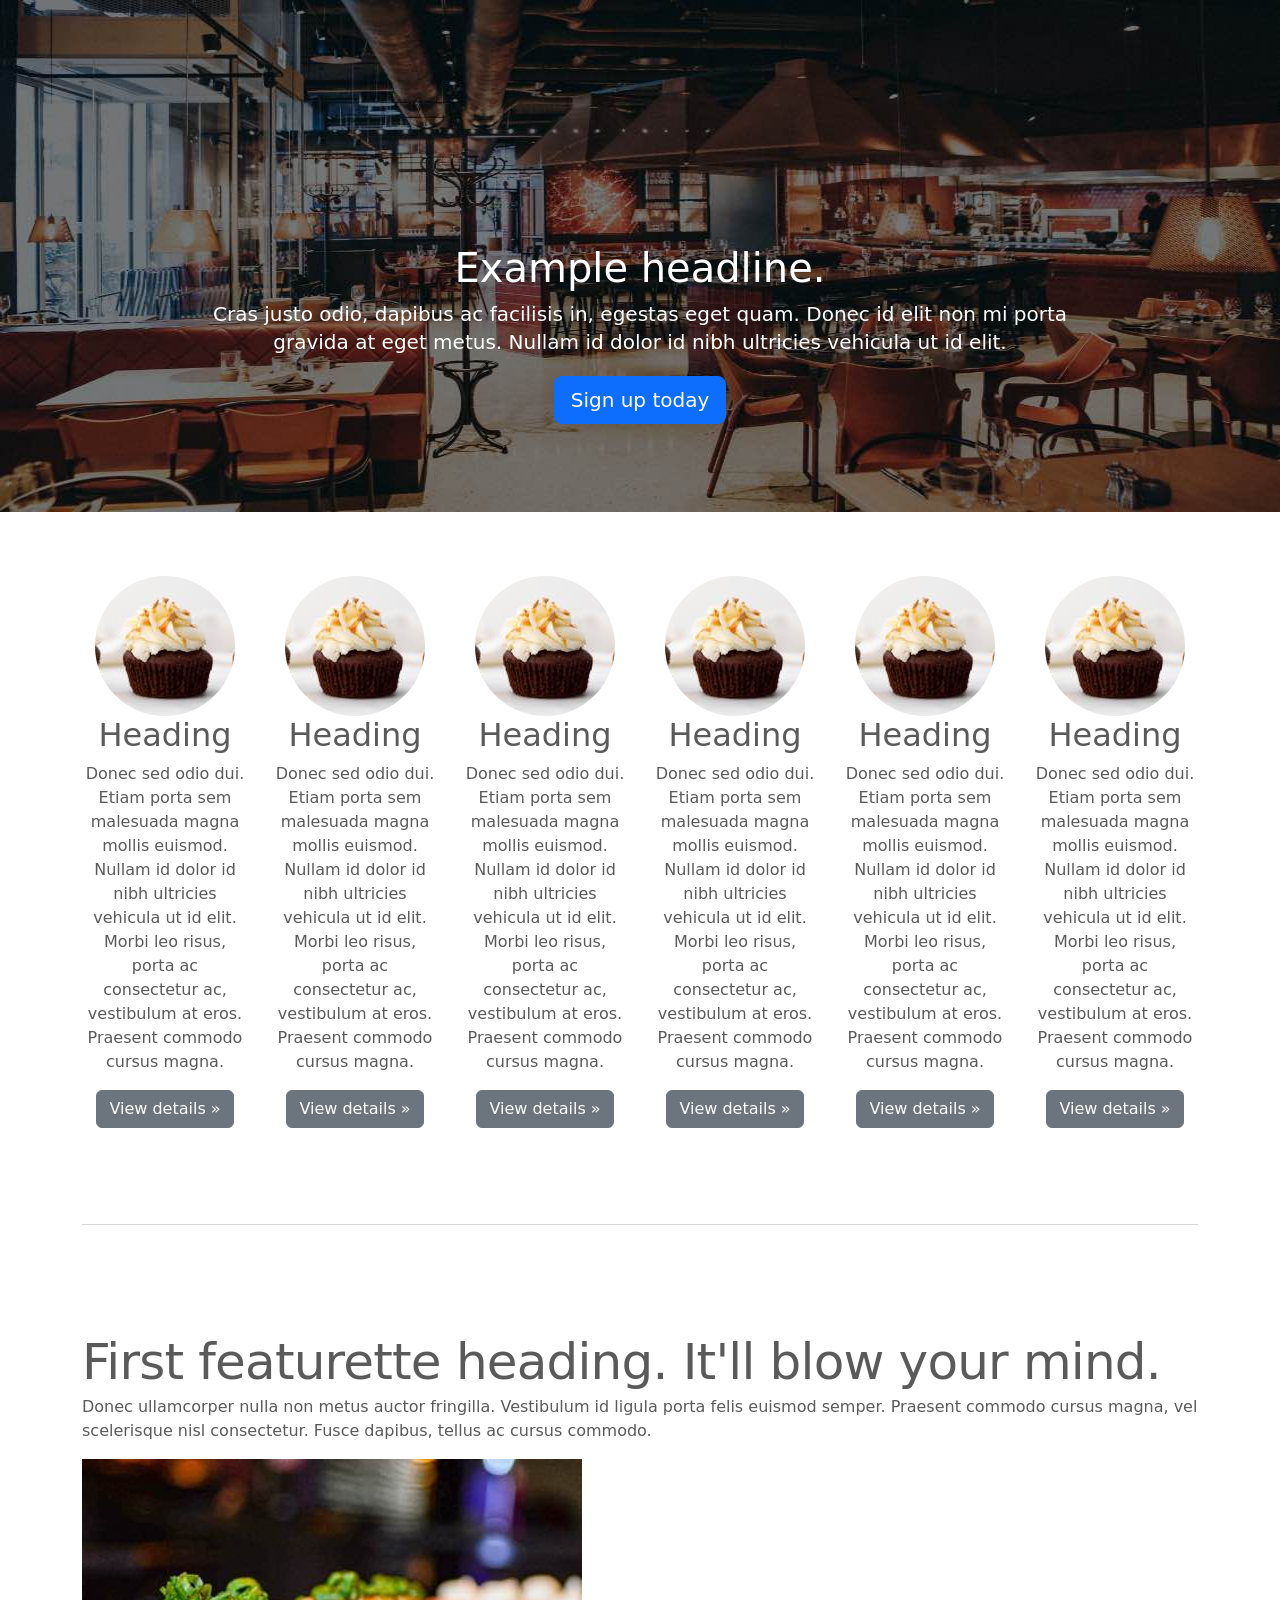
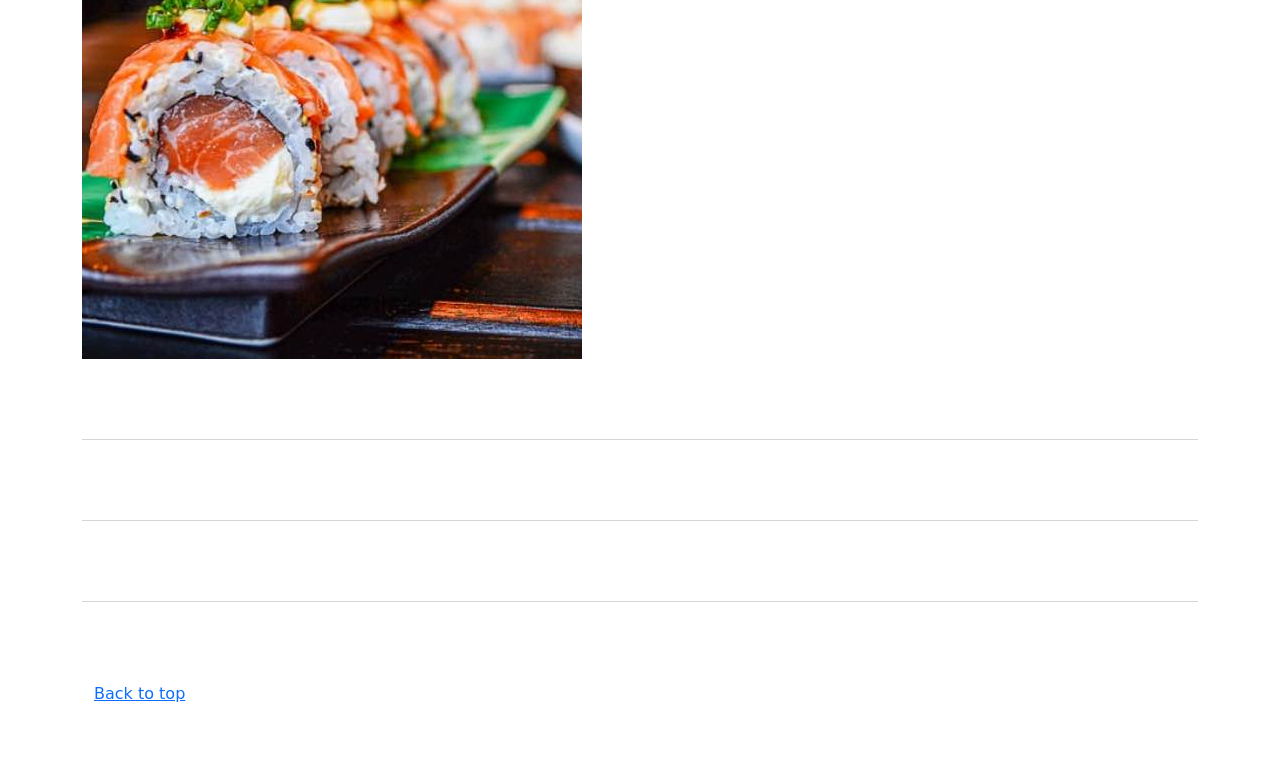
<file: kadai_005/index_for_student.html>
<!doctype html>
<html lang="en">
  <head>
    <meta charset="utf-8">
    <meta name="viewport" content="width=device-width, initial-scale=1">
    <meta name="description" content="">
    <meta name="author" content="Mark Otto, Jacob Thornton, and Bootstrap contributors">
    <meta name="generator" content="Hugo 0.79.0">
    <title>Carousel Template · Bootstrap v5.0</title>
    <link rel="canonical" href="https://getbootstrap.com/docs/5.0/examples/carousel/">
    <!-- ************************************************ bootstrap.min.cssの読み込み -->
    <link href="https://cdn.jsdelivr.net/npm/bootstrap@5.0.0-beta1/dist/css/bootstrap.min.css" rel="stylesheet" integrity="sha384-giJF6kkoqNQ00vy+HMDP7azOuL0xtbfIcaT9wjKHr8RbDVddVHyTfAAsrekwKmP1" crossorigin="anonymous">
    <!-- ************************************************ carousel.cssの読み込み -->
    <link href="carousel.css" rel="stylesheet">
    <!-- ************************************************ bootstrap.bundle.min.jsの読み込み -->
    <script src="https://cdn.jsdelivr.net/npm/bootstrap@5.0.0-beta1/dist/js/bootstrap.bundle.min.js" integrity="sha384-ygbV9kiqUc6oa4msXn9868pTtWMgiQaeYH7/t7LECLbyPA2x65Kgf80OJFdroafW" crossorigin="anonymous" defer></script>
  </head>
  <body>
    <main>
      <!-- ************************************************ カルーセル開始 -->
      <div id="myCarousel" class="carousel slide carousel-fade" data-bs-ride="carousel">
        <div class="carousel-inner">

          <!-- img1 -->
          <div class="carousel-item active">
            <img src="img/top_1.jpg" alt="サンプル画像1">
            <div class="container">
              <div class="carousel-caption">
                <h1>Example headline.</h1>
                <p>Cras justo odio, dapibus ac facilisis in, egestas eget quam. Donec id elit non mi porta gravida at eget
                  metus. Nullam id dolor id nibh ultricies vehicula ut id elit.</p>
                <p><a class="btn btn-lg btn-primary" href="#" role="button">Sign up today</a></p>
              </div>
            </div>
          </div>
          <!-- img2 -->
          <div class="carousel-item">
            <img src="img/top_2.jpg" alt="サンプル画像2">
            <div class="container">
              <div class="carousel-caption">
                <h1>Example headline.</h1>
                <p>Cras justo odio, dapibus ac facilisis in, egestas eget quam. Donec id elit non mi porta gravida at eget
                  metus. Nullam id dolor id nibh ultricies vehicula ut id elit.</p>
                <p><a class="btn btn-lg btn-primary" href="#" role="button">Sign up today</a></p>
              </div>
            </div>
          </div>
          <!-- img3 -->
            <div class="carousel-item">
            <img src="img/top_3.jpg" alt="サンプル画像3">
            <div class="container">
              <div class="carousel-caption">
                <h1>Example headline.</h1>
                <p>Cras justo odio, dapibus ac facilisis in, egestas eget quam. Donec id elit non mi porta gravida at eget
                  metus. Nullam id dolor id nibh ultricies vehicula ut id elit.</p>
                <p><a class="btn btn-lg btn-primary" href="#" role="button">Sign up today</a></p>
              </div>
            </div>
          </div>

        </div>
      </div>
      <!-- ************************************************ カルーセル終了 -->

    <div class="container">

      <!-- <style>
        .button-test {
          /* パディング(余白)上下方向10px 左右方向30px */
          padding: 10px 30px;
          /* ボタンの幅 300px */
          width: 300px;
          /* 背景色 青 */
          background-color: blue;
          /* フォント色 白 */
          color: white;
           /* テキスト中央揃え */
          text-align: center;
          /* フォントを太く */
          font-weight: bold;
          /* ボタンの角を丸める */
          border-radius: 5px;
          /* 上下左右方向の余白外側30px */
          margin: 30px;
          /* ボタンの影 */
          box-shadow: 0 0 20px 0 rgba(0, 0, 0, 30%);
          } 
      </style> -->

      <!-- buttonテスト -->
      <!-- <button class="btn btn-secondary btn-lg shadow">ここを押す</button>
      <div class="button-test">ここを押す</div>      
      <a href="" class="btn btn-info btn-sm shadow">ここを押す</a><br> -->

      <!-- <button class="btn btn-primary btn-lg">ここを押す</button>
      <button class="btn btn-link shadow">ここを押す</button>
      <button class="btn btn-outline-success btn-lg">ここを押す</button>
      <button class="btn btn-outline-danger btn-sm shadow">ここを押す</button>
      <button class="btn btn-outline-light btn-lg shadow">ここを押す</button>
      <button class="btn btn btn-dark">ここを押す</button>
      <button class="btn btn btn-warning btn-sm">ここを押す</button>
      <button class="btn btn btn-secondary shadow">ここを押す</button>
      <button class="btn btn-outline-info btn-sm">ここを押す</button>
      <button class="btn btn btn-danger btn-lg shadow">ここを押す</button> -->
    </div>

    <!-- <div class="container marketing"> -->
      <div class="container">
        <div class="row">

          <!-- ここのclassを変更する -->
          <div class="col-md-2 col-6 text-center">
            <img src="img/cake.jpg" class="rounded-circle" alt="サンプル画像2">
            <h2>Heading</h2>
            <p>Donec sed odio dui. Etiam porta sem malesuada magna mollis euismod. Nullam id dolor id nibh ultricies
              vehicula ut id elit. Morbi leo risus, porta ac consectetur ac, vestibulum at eros. Praesent commodo cursus
              magna.</p>
            <!-- <p><a class="btn btn-secondary" href="#" role="button">View details &raquo;</a></p> -->
            <p><a class="btn btn-secondary" href="#" role="button">View details &raquo;</a></p>
          </div>
          <div class="col-md-2 col-6 text-center">
            <img src="img/cake.jpg" class="rounded-circle" alt="サンプル画像2">
            <h2>Heading</h2>
            <p>Donec sed odio dui. Etiam porta sem malesuada magna mollis euismod. Nullam id dolor id nibh ultricies
              vehicula ut id elit. Morbi leo risus, porta ac consectetur ac, vestibulum at eros. Praesent commodo cursus
              magna.</p>
            <!-- <p><a class="btn btn-secondary" href="#" role="button">View details &raquo;</a></p> -->
            <p><a class="btn btn-secondary" href="#" role="button">View details &raquo;</a></p>
          </div>
          <div class="col-md-2 col-6 text-center">
            <img src="img/cake.jpg" class="rounded-circle" alt="サンプル画像2">
            <h2>Heading</h2>
            <p>Donec sed odio dui. Etiam porta sem malesuada magna mollis euismod. Nullam id dolor id nibh ultricies
              vehicula ut id elit. Morbi leo risus, porta ac consectetur ac, vestibulum at eros. Praesent commodo cursus
              magna.</p>
            <!-- <p><a class="btn btn-secondary" href="#" role="button">View details &raquo;</a></p> -->
            <p><a class="btn btn-secondary" href="#" role="button">View details &raquo;</a></p>
          </div>
          <div class="col-md-2 col-6 text-center">
            <img src="img/cake.jpg" class="rounded-circle" alt="サンプル画像2">
            <h2>Heading</h2>
            <p>Donec sed odio dui. Etiam porta sem malesuada magna mollis euismod. Nullam id dolor id nibh ultricies
              vehicula ut id elit. Morbi leo risus, porta ac consectetur ac, vestibulum at eros. Praesent commodo cursus
              magna.</p>
            <!-- <p><a class="btn btn-secondary" href="#" role="button">View details &raquo;</a></p> -->
            <p><a class="btn btn-secondary" href="#" role="button">View details &raquo;</a></p>
          </div>
          <div class="col-md-2 col-6 text-center">
            <img src="img/cake.jpg" class="rounded-circle" alt="サンプル画像2">
            <h2>Heading</h2>
            <p>Donec sed odio dui. Etiam porta sem malesuada magna mollis euismod. Nullam id dolor id nibh ultricies
              vehicula ut id elit. Morbi leo risus, porta ac consectetur ac, vestibulum at eros. Praesent commodo cursus
              magna.</p>
            <!-- <p><a class="btn btn-secondary" href="#" role="button">View details &raquo;</a></p> -->
            <p><a class="btn btn-secondary" href="#" role="button">View details &raquo;</a></p>
          </div>
          <div class="col-md-2 col-6 text-center">
            <img src="img/cake.jpg" class="rounded-circle" alt="サンプル画像2">
            <h2>Heading</h2>
            <p>Donec sed odio dui. Etiam porta sem malesuada magna mollis euismod. Nullam id dolor id nibh ultricies
              vehicula ut id elit. Morbi leo risus, porta ac consectetur ac, vestibulum at eros. Praesent commodo cursus
              magna.</p>
            <!-- <p><a class="btn btn-secondary" href="#" role="button">View details &raquo;</a></p> -->
            <p><a class="btn btn-secondary" href="#" role="button">View details &raquo;</a></p>
          </div>
          
        </div>

        <hr class="featurette-divider">
        <!-- <div class="row"> -->
        <div class="">
          <!-- <div class="col-md-7"> -->
          <div class="">
            <!-- <h2 class="featurette-heading">First featurette heading. <span class="text-muted">It'll blow your mind.</span> -->
            <h2 class="featurette-heading">First featurette heading. <span class="">It'll blow your mind.</span></h2>
            <!-- <p class="lead">Donec ullamcorper nulla non metus auctor fringilla. Vestibulum id ligula porta felis
              euismod
              semper. Praesent commodo cursus magna, vel scelerisque nisl consectetur. Fusce dapibus, tellus ac cursus
              commodo.</p> -->
            <p class="">
              Donec ullamcorper nulla non metus auctor fringilla. Vestibulum id ligula porta felis
              euismod
              semper. Praesent commodo cursus magna, vel scelerisque nisl consectetur. Fusce dapibus, tellus ac cursus
              commodo.
            </p>
          </div>
          <!-- <div class="col-md-5"> -->
          <div class="">
            <!-- <img src="img/sushi.jpg" class="img-fluid" alt=""> -->
            <img src="img/sushi.jpg" class="" alt="サンプル画像3">
          </div>
        </div>
        <hr class="featurette-divider">
        <!-- ここにもう一つ左右を反転させたものを作ります。 -->
        <hr class="featurette-divider">
        <!-- ここにもう一つ左右を反転させたものを作ります。 -->
        <hr class="featurette-divider">
        <footer class="container">
          <!-- <p class="float-end"><a href="#">Back to top</a></p> -->
          <p class=""><a href="#">Back to top</a></p>
        </footer>
      </div>
    </main>
  </body>

</html>
</file>
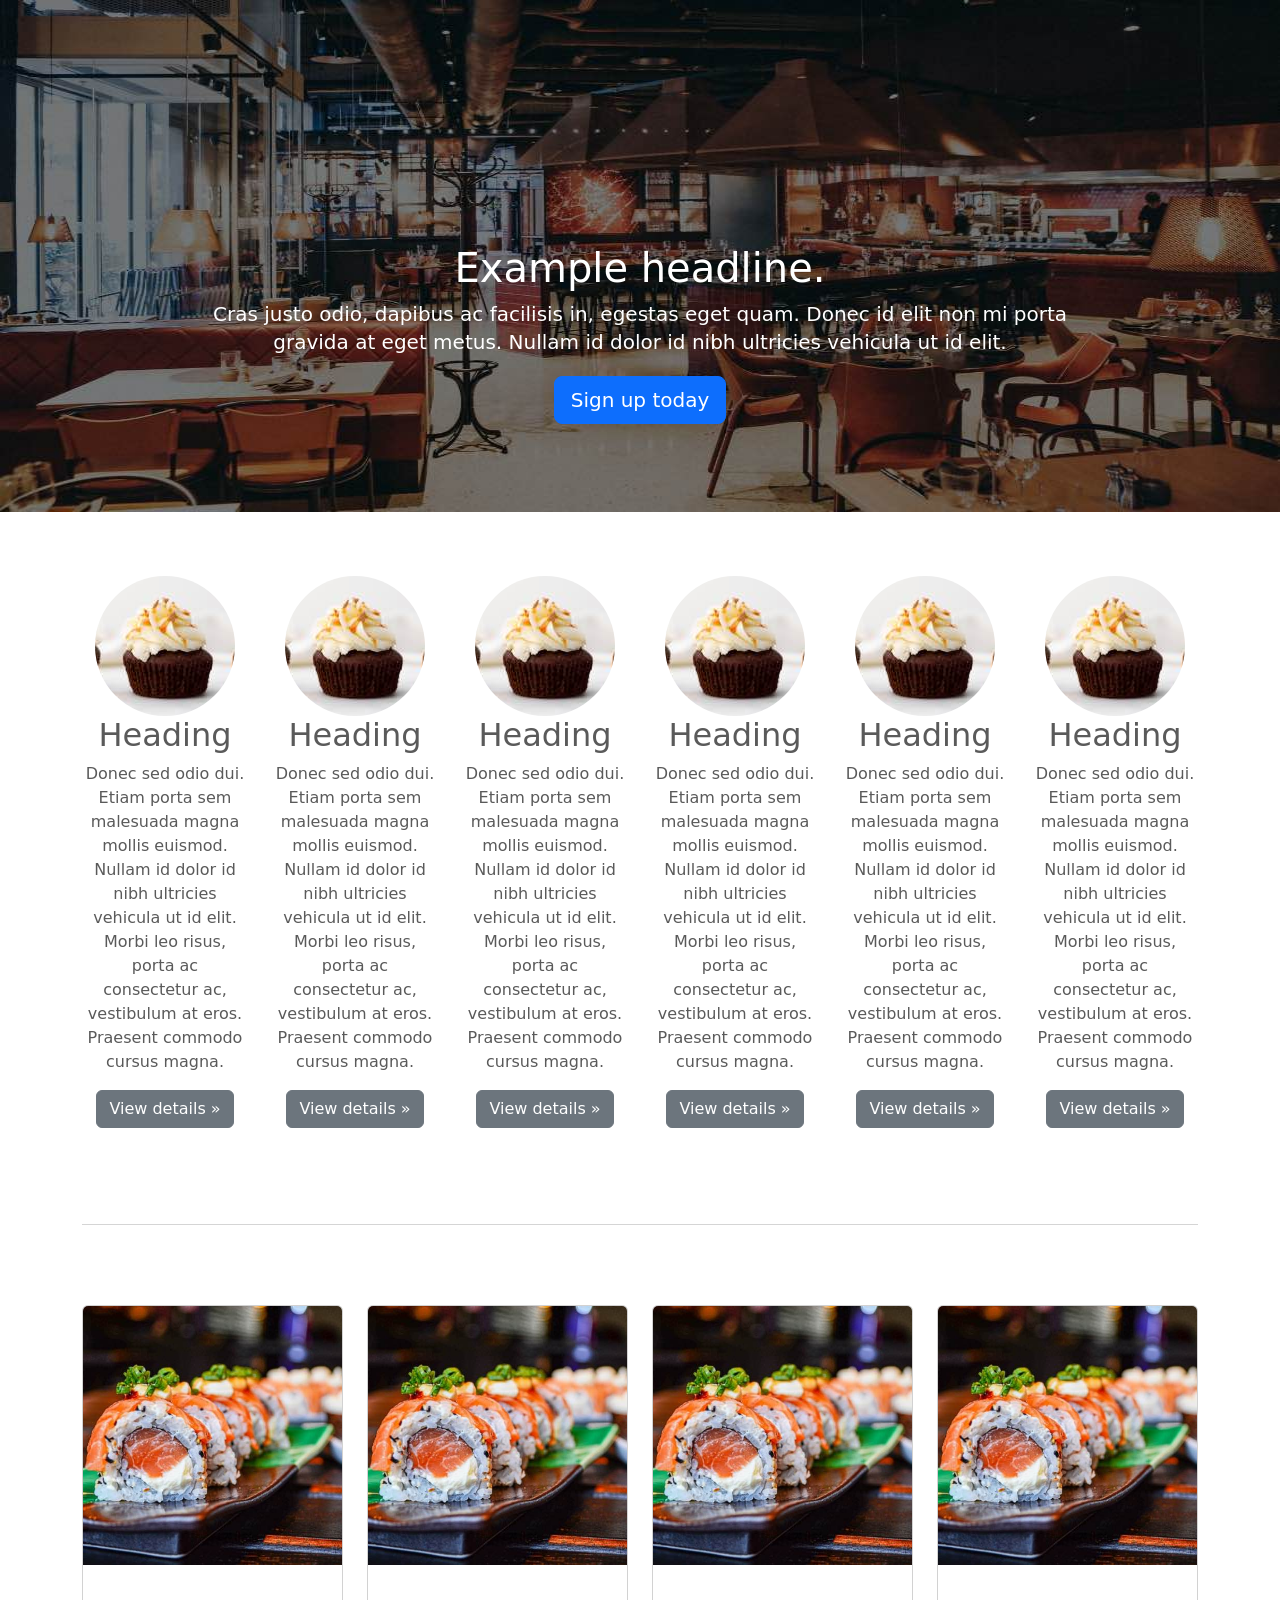
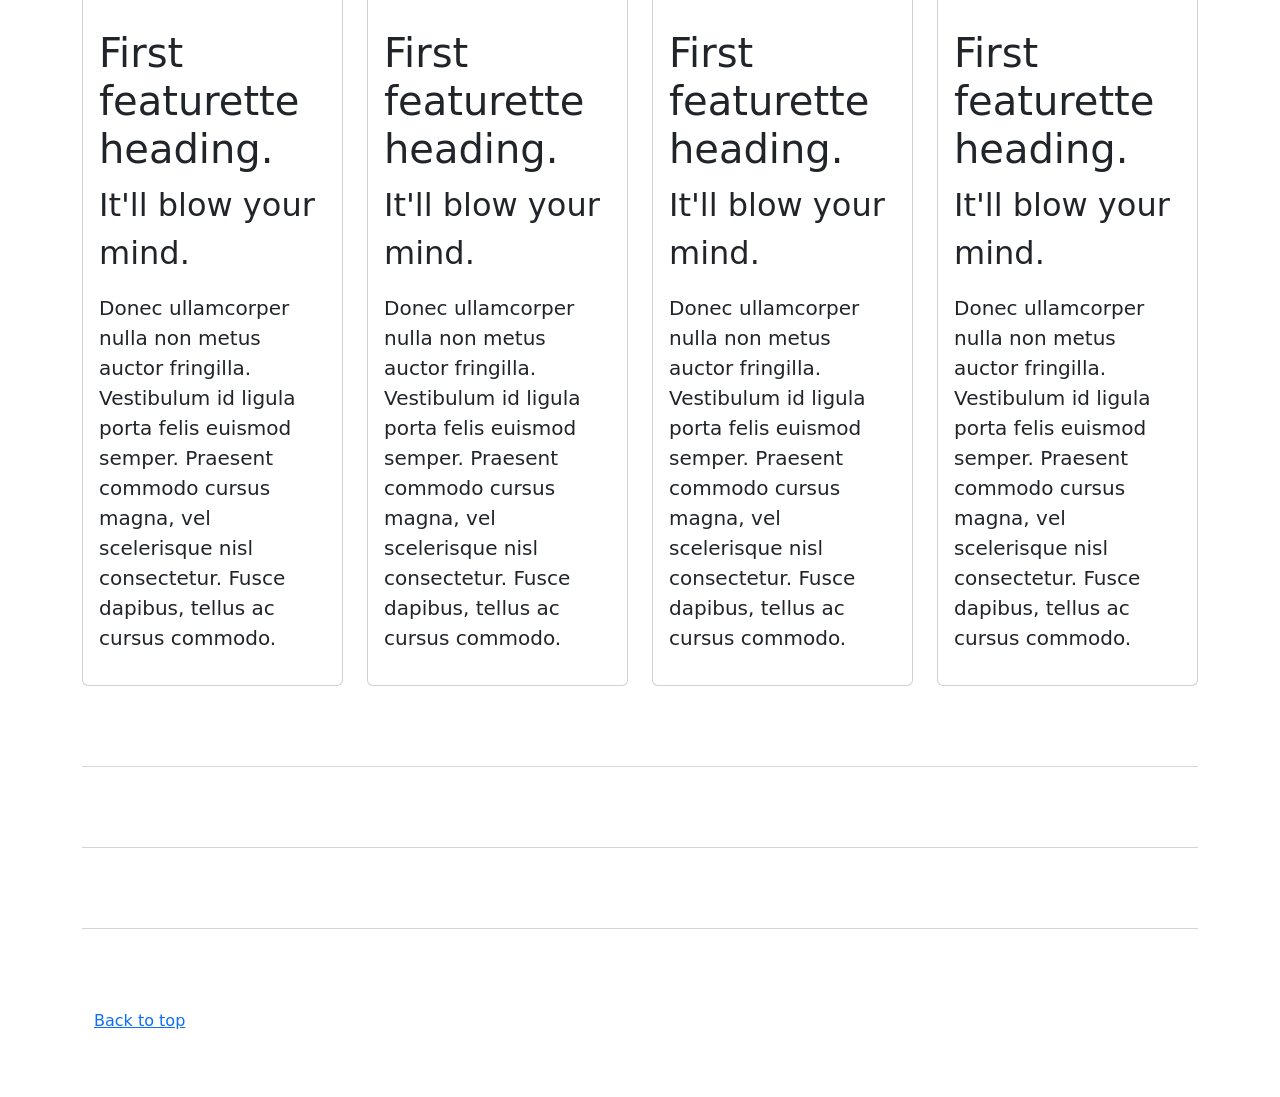
<file: kadai_006/index_for_student.html>
<!doctype html>
<html lang="en">

<head>
  <meta charset="utf-8">
  <meta name="viewport" content="width=device-width, initial-scale=1">
  <meta name="description" content="">
  <meta name="author" content="Mark Otto, Jacob Thornton, and Bootstrap contributors">
  <meta name="generator" content="Hugo 0.79.0">
  <title>Carousel Template · Bootstrap v5.0</title>
  <link rel="canonical" href="https://getbootstrap.com/docs/5.0/examples/carousel/">
  <!-- ************************************************ bootstrap.min.cssの読み込み -->
  <link href="https://cdn.jsdelivr.net/npm/bootstrap@5.0.0-beta1/dist/css/bootstrap.min.css" rel="stylesheet"
    integrity="sha384-giJF6kkoqNQ00vy+HMDP7azOuL0xtbfIcaT9wjKHr8RbDVddVHyTfAAsrekwKmP1" crossorigin="anonymous">
  <!-- ************************************************ carousel.cssの読み込み -->
  <link href="carousel.css" rel="stylesheet">
  <!-- ************************************************ bootstrap.bundle.min.jsの読み込み -->
  <script src="https://cdn.jsdelivr.net/npm/bootstrap@5.0.0-beta1/dist/js/bootstrap.bundle.min.js"
    integrity="sha384-ygbV9kiqUc6oa4msXn9868pTtWMgiQaeYH7/t7LECLbyPA2x65Kgf80OJFdroafW" crossorigin="anonymous"
    defer></script>
</head>

<body>
  <main>
    <!-- ************************************************ カルーセル開始 -->
    <div id="myCarousel" class="carousel slide carousel-fade" data-bs-ride="carousel">
      <div class="carousel-inner">

        <!-- img1 -->
        <div class="carousel-item active">
          <img src="img/top_1.jpg" alt="サンプル画像1">
          <div class="container">
            <div class="carousel-caption">
              <h1>Example headline.</h1>
              <p>Cras justo odio, dapibus ac facilisis in, egestas eget quam. Donec id elit non mi porta gravida at eget
                metus. Nullam id dolor id nibh ultricies vehicula ut id elit.</p>
              <p><a class="btn btn-lg btn-primary" href="#" role="button">Sign up today</a></p>
            </div>
          </div>
        </div>
        <!-- img2 -->
        <div class="carousel-item">
          <img src="img/top_2.jpg" alt="サンプル画像2">
          <div class="container">
            <div class="carousel-caption">
              <h1>Example headline.</h1>
              <p>Cras justo odio, dapibus ac facilisis in, egestas eget quam. Donec id elit non mi porta gravida at eget
                metus. Nullam id dolor id nibh ultricies vehicula ut id elit.</p>
              <p><a class="btn btn-lg btn-primary" href="#" role="button">Sign up today</a></p>
            </div>
          </div>
        </div>
        <!-- img3 -->
        <div class="carousel-item">
          <img src="img/top_3.jpg" alt="サンプル画像3">
          <div class="container">
            <div class="carousel-caption">
              <h1>Example headline.</h1>
              <p>Cras justo odio, dapibus ac facilisis in, egestas eget quam. Donec id elit non mi porta gravida at eget
                metus. Nullam id dolor id nibh ultricies vehicula ut id elit.</p>
              <p><a class="btn btn-lg btn-primary" href="#" role="button">Sign up today</a></p>
            </div>
          </div>
        </div>

      </div>
    </div>
    <!-- ************************************************ カルーセル終了 -->

    <div class="container">

      <!-- <style>
        .button-test {
          /* パディング(余白)上下方向10px 左右方向30px */
          padding: 10px 30px;
          /* ボタンの幅 300px */
          width: 300px;
          /* 背景色 青 */
          background-color: blue;
          /* フォント色 白 */
          color: white;
           /* テキスト中央揃え */
          text-align: center;
          /* フォントを太く */
          font-weight: bold;
          /* ボタンの角を丸める */
          border-radius: 5px;
          /* 上下左右方向の余白外側30px */
          margin: 30px;
          /* ボタンの影 */
          box-shadow: 0 0 20px 0 rgba(0, 0, 0, 30%);
          } 
      </style> -->

      <!-- buttonテスト -->
      <!-- <button class="btn btn-secondary btn-lg shadow">ここを押す</button>
      <div class="button-test">ここを押す</div>      
      <a href="" class="btn btn-info btn-sm shadow">ここを押す</a><br> -->

      <!-- <button class="btn btn-primary btn-lg">ここを押す</button>
      <button class="btn btn-link shadow">ここを押す</button>
      <button class="btn btn-outline-success btn-lg">ここを押す</button>
      <button class="btn btn-outline-danger btn-sm shadow">ここを押す</button>
      <button class="btn btn-outline-light btn-lg shadow">ここを押す</button>
      <button class="btn btn btn-dark">ここを押す</button>
      <button class="btn btn btn-warning btn-sm">ここを押す</button>
      <button class="btn btn btn-secondary shadow">ここを押す</button>
      <button class="btn btn-outline-info btn-sm">ここを押す</button>
      <button class="btn btn btn-danger btn-lg shadow">ここを押す</button> -->
    </div>


    <!-- <div class="container marketing"> -->
    <div class="container">
      <div class="row">

        <!-- ここのclassを変更する -->
        <div class="col-md-2 col-6 text-center">
          <img src="img/cake.jpg" class="rounded-circle" alt="サンプル画像2">
          <h2>Heading</h2>
          <p>Donec sed odio dui. Etiam porta sem malesuada magna mollis euismod. Nullam id dolor id nibh ultricies
            vehicula ut id elit. Morbi leo risus, porta ac consectetur ac, vestibulum at eros. Praesent commodo cursus
            magna.</p>
          <!-- <p><a class="btn btn-secondary" href="#" role="button">View details &raquo;</a></p> -->
          <p><a class="btn btn-secondary" href="#" role="button">View details &raquo;</a></p>
        </div>
        <div class="col-md-2 col-6 text-center">
          <img src="img/cake.jpg" class="rounded-circle" alt="サンプル画像2">
          <h2>Heading</h2>
          <p>Donec sed odio dui. Etiam porta sem malesuada magna mollis euismod. Nullam id dolor id nibh ultricies
            vehicula ut id elit. Morbi leo risus, porta ac consectetur ac, vestibulum at eros. Praesent commodo cursus
            magna.</p>
          <!-- <p><a class="btn btn-secondary" href="#" role="button">View details &raquo;</a></p> -->
          <p><a class="btn btn-secondary" href="#" role="button">View details &raquo;</a></p>
        </div>
        <div class="col-md-2 col-6 text-center">
          <img src="img/cake.jpg" class="rounded-circle" alt="サンプル画像2">
          <h2>Heading</h2>
          <p>Donec sed odio dui. Etiam porta sem malesuada magna mollis euismod. Nullam id dolor id nibh ultricies
            vehicula ut id elit. Morbi leo risus, porta ac consectetur ac, vestibulum at eros. Praesent commodo cursus
            magna.</p>
          <!-- <p><a class="btn btn-secondary" href="#" role="button">View details &raquo;</a></p> -->
          <p><a class="btn btn-secondary" href="#" role="button">View details &raquo;</a></p>
        </div>
        <div class="col-md-2 col-6 text-center">
          <img src="img/cake.jpg" class="rounded-circle" alt="サンプル画像2">
          <h2>Heading</h2>
          <p>Donec sed odio dui. Etiam porta sem malesuada magna mollis euismod. Nullam id dolor id nibh ultricies
            vehicula ut id elit. Morbi leo risus, porta ac consectetur ac, vestibulum at eros. Praesent commodo cursus
            magna.</p>
          <!-- <p><a class="btn btn-secondary" href="#" role="button">View details &raquo;</a></p> -->
          <p><a class="btn btn-secondary" href="#" role="button">View details &raquo;</a></p>
        </div>
        <div class="col-md-2 col-6 text-center">
          <img src="img/cake.jpg" class="rounded-circle" alt="サンプル画像2">
          <h2>Heading</h2>
          <p>Donec sed odio dui. Etiam porta sem malesuada magna mollis euismod. Nullam id dolor id nibh ultricies
            vehicula ut id elit. Morbi leo risus, porta ac consectetur ac, vestibulum at eros. Praesent commodo cursus
            magna.</p>
          <!-- <p><a class="btn btn-secondary" href="#" role="button">View details &raquo;</a></p> -->
          <p><a class="btn btn-secondary" href="#" role="button">View details &raquo;</a></p>
        </div>
        <div class="col-md-2 col-6 text-center">
          <img src="img/cake.jpg" class="rounded-circle" alt="サンプル画像2">
          <h2>Heading</h2>
          <p>Donec sed odio dui. Etiam porta sem malesuada magna mollis euismod. Nullam id dolor id nibh ultricies
            vehicula ut id elit. Morbi leo risus, porta ac consectetur ac, vestibulum at eros. Praesent commodo cursus
            magna.</p>
          <!-- <p><a class="btn btn-secondary" href="#" role="button">View details &raquo;</a></p> -->
          <p><a class="btn btn-secondary" href="#" role="button">View details &raquo;</a></p>
        </div>

      </div>


      <!-- お寿司部分開始 -->

      <!-- ここからコードを変更しカードデザインに変更してください -->
      <hr class="featurette-divider">
      <div class="row row-cols-4">
        <!-- 左側7/12の部分 -->
        <div class="col">
          <div class="card">
            <img src="img/sushi.jpg" class="card-img-top img-fluid" alt="サンプル画像3">
            <div class="card-body">
              <h2 class="fs-1 mt-5">First featurette heading. </h2>
              <p class="fs-2">It'll blow your mind.</p>
              <p class="lead">Donec ullamcorper nulla non metus auctor fringilla. Vestibulum id ligula porta felis
                euismod
                semper. Praesent commodo cursus magna, vel scelerisque nisl consectetur. Fusce dapibus, tellus ac cursus
                commodo.</p>
            </div>
          </div>
        </div>
        <div class="col">
          <div class="card">
            <img src="img/sushi.jpg" class="card-img-top img-fluid" alt="サンプル画像3">
            <div class="card-body">
              <h2 class="fs-1 mt-5">First featurette heading. </h2>
              <p class="fs-2">It'll blow your mind.</p>
              <p class="lead">Donec ullamcorper nulla non metus auctor fringilla. Vestibulum id ligula porta felis
                euismod
                semper. Praesent commodo cursus magna, vel scelerisque nisl consectetur. Fusce dapibus, tellus ac cursus
                commodo.</p>
            </div>
          </div>
        </div>
        <div class="col">
          <div class="card">
            <img src="img/sushi.jpg" class="card-img-top img-fluid" alt="サンプル画像3">
            <div class="card-body">
              <h2 class="fs-1 mt-5">First featurette heading. </h2>
              <p class="fs-2">It'll blow your mind.</p>
              <p class="lead">Donec ullamcorper nulla non metus auctor fringilla. Vestibulum id ligula porta felis
                euismod
                semper. Praesent commodo cursus magna, vel scelerisque nisl consectetur. Fusce dapibus, tellus ac cursus
                commodo.</p>
            </div>
          </div>
        </div>
        <div class="col">
          <div class="card">
            <img src="img/sushi.jpg" class="card-img-top img-fluid" alt="サンプル画像3">
            <div class="card-body">
              <h2 class="fs-1 mt-5">First featurette heading. </h2>
              <p class="fs-2">It'll blow your mind.</p>
              <p class="lead">Donec ullamcorper nulla non metus auctor fringilla. Vestibulum id ligula porta felis
                euismod
                semper. Praesent commodo cursus magna, vel scelerisque nisl consectetur. Fusce dapibus, tellus ac cursus
                commodo.</p>
            </div>
          </div>
        </div>
      </div>


      <!-- ここまで -->
      <!-- お寿司部分終了 -->

      <hr class="featurette-divider">
      <!-- ここにもう一つ左右を反転させたものを作ります。 -->
      <hr class="featurette-divider">
      <!-- ここにもう一つ左右を反転させたものを作ります。 -->
      <hr class="featurette-divider">
      <footer class="container">
        <!-- <p class="float-end"><a href="#">Back to top</a></p> -->
        <p class=""><a href="#">Back to top</a></p>
      </footer>
    </div>
  </main>
</body>

</html>
</file>
<file: kadai_015/stylesheet/style.css>
/* ----------------------------------------------- 共通 */
html,
body {
  overflow-x: hidden;
}

body {
  color: #000000;
  font-family: 'Noto Sans JP', sans-serif;
  padding-bottom: 0;

}

p {
  line-height: 2.0em;
  font-weight: 100;
  font-style: normal;
  font-size: 14px;

}

.section_title {
   /* フォントサイズ36px */
  font-size: 36px; 
   /* フォントの太さ600 標準は400です */
  font-weight: 600;
}

.section_title::after{
  /* 疑似要素はデフォルトでインライン要素のためブロック要素に変更 */
  display: block;
  /* サブタイトル文字の大きさや余白を設定 */
  font-size: 14px;
  font-weight: 400;
  padding: 16px 0 16px;
  /* 下線の幅を100pに設定 */
  width: 100px;
   /* 下線を直線・1px・黒色に設定 */
  border-bottom: solid 1px #000000;
}



/* ----------------------------------------------- ナビゲーションバー */
.navbar_brand_logo{
  width: 32px;
  height: 32px;
  display: inline-block;
  margin-right: 15px;
}

.my_navbar_brand, .my_nav_link{
  font-size: 16px;
  font-family: 'Lora', serif;
  color: #000000 !important;
}

/* Bootstrapのボタンに初期設定されている周囲のborder（枠線）を消す */
.navbar-toggler {
  padding: 0 !important;
  border: none;
}

/* ハンバーガーボタンがチェック状態である（押されている）とき、閉じるボタン（×）を表示する */
#hamburger_btn_check:checked~.hamburger_btn .btn_close {
  display: block;
}

/* ハンバーガーボタンがチェック状態である（押されている）とき、ハンバーガーボタンを表示しない */
#hamburger_btn_check:checked~.hamburger_btn .btn_open {
  display: none;
}

/* 最初に表示した時は、閉じるボタン（×）は表示しない */
.btn_close {
  display: none;
}

/* ハンバーガーボタンが押されているかを判断するためのチェックボックスは隠す */
#hamburger_btn_check {
  display: none;
}




/* ----------------------------------------------- カールセル */


.my_carousel_caption{
  font-size: 52px;
  padding-top: 1.25rem;
  padding-bottom: 1.25rem;
  color: #fff;
  text-align: center;
  font-family: 'Lora', serif;
  line-height: 1.5em;
}

/* 疑似要素でアイコンを配置。前に配置しています */
.my_carousel_caption::before {
  content: url(../img/logoSymbol_White.png);
  display: block;
}

/* スマートフォン画面幅（画面幅が最大375pxまで）の場合、以下のスタイルを適用。 */
@media screen and (max-width:375px) {
  .my_carousel_caption {
    font-size: 27px;
  }
}

.carousel-item {
height: 32rem;
}

.carousel-item>img {
position: absolute;
top: 0;
left: 0;
min-width: 100%;
height: 32rem;
}

/* ----------------------------------------------- アバウト */

 /* aboutクラスのあとに"私たちについて"の文字を追加  */
.about::after {
  content: "私たちについて";
}


.about_us_bg {
  background-color: #FFE6A5;
}



/* ----------------------------------------------- ギャラリー */

.gallery::after {
  content: "ギャラリー";
  margin: 0 auto 0;
}



/* ----------------------------------------------- メニュー */

.menu::after {
  content: "メニュー";
  margin: 0 auto 0;
}

.menu_title {
  font-size: 18px;
  font-weight: 600;
  font-style: normal;
}

.menu_price {
  font-size: 20px;
  font-weight: 400;
  font-family: 'Lora', serif;
}



/* ----------------------------------------------- レビュー */

/* 背景画像を設定 */
.review_wrapper {
  background-image: url(../img/background-reviews.jpg);
  background-repeat: no-repeat;
  background-size: cover;
}

/* サブタイトルを擬似要素で表示 */
.review::after {
  content: "お客様の声";
  margin: 0 auto 0;
  border-bottom: solid 1px #FFFFFF;
}

/* 白い背景色の高さを固定 */
.h_420 {
  height: 420px;
  position: relative;
}

/* レビューの画像を修正 */
.reviewer_img {
  /* サイズを48px  */
  width: 48px;
  height: 48px;

  /* 円形にします */
  border-radius: 50%;
  margin-right: 16px;
}

/* 星のアイコン画像です */
.star_img {
  /* サイズを25pxにします */
  width: 25px;
  height: 25px;
}

/* 詳細ボタンを下部に固定 */
.fix_bottom {
/* positionプロパティで絶対配置 */
  position: absolute;
/* ボタンのサイズ変更 */
  width: 80px;
  height: 44px;
/* 左から24px、下から24pxの位置に配置 */
  left: 24px;
  bottom: 24px;
}


/* ----------------------------------------------- シェフ */

.chef::after {
  content: "シェフ";
}


.chef_bg {
  background-color: #fdf5e6;
}

/* ----------------------------------------------- アクセス */

.access::after {
  content: "アクセス";
  margin: 0 auto 0;
}



/* ----------------------------------------------- フッター */

/* 背景色を画像の背景と同じ色に設定 */
#footer {
  background-color: #FAFAFA;
}

/* position:　absoluteで下からの距離で固定 */
.copy_right {
  font-size: 14px;

  /* 先祖要素のdivタグの左下の角を基準に絶対配置します */
  position: absolute;

  /* 下から1rem 左から12px */
  bottom: 1rem;
  left: 12px;
  display: flex;
}

/* copy_rightのクラスを適用したdivタグの子要素のpタグに適用される */
.copy_right>p {
  margin-right: 5rem;
  margin-bottom: 0;
}

/* copy_rightのクラスを適用したdivタグの子要素で、sns_imgクラスを適用しているimgタグに適用される */
.copy_right>img.sns_img {

  /* SNSアイコンのサイズ24px */
  height: 24px;
  width: 24px;

  /* 右方向へ余白10px */
  margin-right: 10px;
  margin-top: 0;
}

/* restaurant_info直下の子要素pタグ全てに適用される */
.restaurant_info p {
  font-weight: 400;
  line-height: 1.5;
  font-size: 16px;
}

/* restaurant_info直下の子要素imgタグ全てに適用される */
.restaurant_info img {
  width: 20px;
  height: 20px;
  margin-right: 10px;
  line-height: 1.5;
  margin-top: auto;
}

/* サイトアイコンを64pxに設定 */
.footer_brand_logo {
  width: 64px;
  height: 64px;
  display: inline-block;
  /* 右側余白15px */
  margin-right: 15px;
}

/* サイトタイトルのフォントをserif体（明朝体）に設定 */
.footer_text {
  font-size: 24px;
  font-family: 'Lora', serif;
}



/* スマートフォン画面幅（最大991pxまで）でスタイルを適用 */
@media screen and (max-width: 991px) {
  .footer_text,
  .copy_right {
    margin-top: 2rem;
    text-align: center;
    position: relative;
  }

  .copy_right>p,img {
    margin-right: 1rem;
    font-size: 14px;
    margin: 0;
    line-height: 35px;
  }
}

@media screen and (max-width: 375px) {
.footer_text,	.footer_text,
.copy_right {	.copy_right {
margin-top: 2rem;	margin-top: 2rem;
text-align: center;	text-align: center;
position: relative;	position: relative;
}	}

.copy_right>p,img {	.copy_right>p,
  img {
margin-right: 1rem;	margin-right: 1rem;
font-size: 14px;	font-size: 14px;
margin: 0;	margin: 0;
line-height: 35px;	line-height: 35px;
}	}
}
</file>
<file: kadai_tutorial_output/stylesheet/style.css>
/* ----------------------------------------------- 共通 */
html,
body {
  overflow-x: hidden;
}

body {
  color: #000000;
  font-family: 'Noto Sans JP', sans-serif;
  padding-bottom: 0;

}

p {
  line-height: 2.0em;
  font-weight: 100;
  font-style: normal;
  font-size: 14px;

}

.section_title {
   /* フォントサイズ36px */
  font-size: 36px; 
   /* フォントの太さ600 標準は400です */
  font-weight: 600;
}

.section_title::after{
  /* 疑似要素はデフォルトでインライン要素のためブロック要素に変更 */
  display: block;
  /* サブタイトル文字の大きさや余白を設定 */
  font-size: 14px;
  font-weight: 400;
  padding: 16px 0 16px;
  /* 下線の幅を100pに設定 */
  width: 100px;
   /* 下線を直線・1px・黒色に設定 */
  border-bottom: solid 1px #000000;
}



/* ----------------------------------------------- ナビゲーションバー */
.navbar_brand_logo{
  width: 32px;
  height: 32px;
  display: inline-block;
  margin-right: 15px;
}

.my_navbar_brand, .my_nav_link{
  font-size: 16px;
  font-family: 'Lora', serif;
  color: #000000 !important;
}

/* Bootstrapのボタンに初期設定されている周囲のborder（枠線）を消す */
.navbar-toggler {
  padding: 0 !important;
  border: none;
}

/* ハンバーガーボタンがチェック状態である（押されている）とき、閉じるボタン（×）を表示する */
#hamburger_btn_check:checked~.hamburger_btn .btn_close {
  display: block;
}

/* ハンバーガーボタンがチェック状態である（押されている）とき、ハンバーガーボタンを表示しない */
#hamburger_btn_check:checked~.hamburger_btn .btn_open {
  display: none;
}

/* 最初に表示した時は、閉じるボタン（×）は表示しない */
.btn_close {
  display: none;
}

/* ハンバーガーボタンが押されているかを判断するためのチェックボックスは隠す */
#hamburger_btn_check {
  display: none;
}




/* ----------------------------------------------- カールセル */


.my_carousel_caption{
  font-size: 52px;
  padding-top: 1.25rem;
  padding-bottom: 1.25rem;
  color: #fff;
  text-align: center;
  font-family: 'Lora', serif;
  line-height: 1.5em;
}

/* 疑似要素でアイコンを配置。前に配置しています */
.my_carousel_caption::before {
  content: url(../img/logoSymbol_White.png);
  display: block;
}

/* スマートフォン画面幅（画面幅が最大375pxまで）の場合、以下のスタイルを適用。 */
@media screen and (max-width:375px) {
  .my_carousel_caption {
    font-size: 27px;
  }
}

.carousel-item {
height: 32rem;
}

.carousel-item>img {
position: absolute;
top: 0;
left: 0;
min-width: 100%;
height: 32rem;
}

/* ----------------------------------------------- アバウト */

 /* aboutクラスのあとに"私たちについて"の文字を追加  */
.about::after {
  content: "私たちについて";
}


.about_us_bg {
  background-color: #FFE6A5;
}



/* ----------------------------------------------- ギャラリー */

.gallery::after {
  content: "ギャラリー";
  margin: 0 auto 0;
}



/* ----------------------------------------------- メニュー */

.menu::after {
  content: "メニュー";
  margin: 0 auto 0;
}

.menu_title {
  font-size: 18px;
  font-weight: 600;
  font-style: normal;
}

.menu_price {
  font-size: 20px;
  font-weight: 400;
  font-family: 'Lora', serif;
}



/* ----------------------------------------------- レビュー */

/* 背景画像を設定 */
.review_wrapper {
  background-image: url(../img/background-reviews.jpg);
  background-repeat: no-repeat;
  background-size: cover;
}

/* サブタイトルを擬似要素で表示 */
.review::after {
  content: "お客様の声";
  margin: 0 auto 0;
  border-bottom: solid 1px #FFFFFF;
}

/* 白い背景色の高さを固定 */
.h_420 {
  height: 420px;
  position: relative;
}

/* レビューの画像を修正 */
.reviewer_img {
  /* サイズを48px  */
  width: 48px;
  height: 48px;

  /* 円形にします */
  border-radius: 50%;
  margin-right: 16px;
}

/* 星のアイコン画像です */
.star_img {
  /* サイズを25pxにします */
  width: 25px;
  height: 25px;
}

/* 詳細ボタンを下部に固定 */
.fix_bottom {
/* positionプロパティで絶対配置 */
  position: absolute;
/* ボタンのサイズ変更 */
  width: 80px;
  height: 44px;
/* 左から24px、下から24pxの位置に配置 */
  left: 24px;
  bottom: 24px;
}



/* ----------------------------------------------- アクセス */

.access::after {
  content: "アクセス";
  margin: 0 auto 0;
}



/* ----------------------------------------------- フッター */

/* 背景色を画像の背景と同じ色に設定 */
#footer {
  background-color: #FAFAFA;
}

/* position:　absoluteで下からの距離で固定 */
.copy_right {
  font-size: 14px;

  /* 先祖要素のdivタグの左下の角を基準に絶対配置します */
  position: absolute;

  /* 下から1rem 左から12px */
  bottom: 1rem;
  left: 12px;
  display: flex;
}

/* copy_rightのクラスを適用したdivタグの子要素のpタグに適用される */
.copy_right>p {
  margin-right: 5rem;
  margin-bottom: 0;
}

/* copy_rightのクラスを適用したdivタグの子要素で、sns_imgクラスを適用しているimgタグに適用される */
.copy_right>img.sns_img {

  /* SNSアイコンのサイズ24px */
  height: 24px;
  width: 24px;

  /* 右方向へ余白10px */
  margin-right: 10px;
  margin-top: 0;
}

/* restaurant_info直下の子要素pタグ全てに適用される */
.restaurant_info p {
  font-weight: 400;
  line-height: 1.5;
  font-size: 16px;
}

/* restaurant_info直下の子要素imgタグ全てに適用される */
.restaurant_info img {
  width: 20px;
  height: 20px;
  margin-right: 10px;
  line-height: 1.5;
  margin-top: auto;
}

/* サイトアイコンを64pxに設定 */
.footer_brand_logo {
  width: 64px;
  height: 64px;
  display: inline-block;
  /* 右側余白15px */
  margin-right: 15px;
}

/* サイトタイトルのフォントをserif体（明朝体）に設定 */
.footer_text {
  font-size: 24px;
  font-family: 'Lora', serif;
}



/* スマートフォン画面幅（最大991pxまで）でスタイルを適用 */
@media screen and (max-width: 991px) {
  .footer_text,
  .copy_right {
    margin-top: 2rem;
    text-align: center;
    position: relative;
  }

  .copy_right>p,img {
    margin-right: 1rem;
    font-size: 14px;
    margin: 0;
    line-height: 35px;
  }
}

@media screen and (max-width: 375px) {
.footer_text,	.footer_text,
.copy_right {	.copy_right {
margin-top: 2rem;	margin-top: 2rem;
text-align: center;	text-align: center;
position: relative;	position: relative;
}	}

.copy_right>p,img {	.copy_right>p,
  img {
margin-right: 1rem;	margin-right: 1rem;
font-size: 14px;	font-size: 14px;
margin: 0;	margin: 0;
line-height: 35px;	line-height: 35px;
}	}
}
</file>
<file: kadai_003/carousel.css>
/* ----------------------------------------------- 全体の文字色修正と下部の余白の調整 */
body {
  /* padding-top: 3rem; */
  padding-bottom: 3rem;
  color: #5a5a5a;
}

/* ----------------------------------------------- カルーセルのカスタマイズ */
.carousel {
  margin-bottom: 4rem;
}

.carousel-caption {
  bottom: 3rem;
  z-index: 10;
}

.carousel-item {
  height: 32rem;
}

.carousel-item > img {
  position: absolute;
  top: 0;
  left: 0;
  min-width: 100%;
  height: 32rem;
}

/* ----------------------------------------------- マーケティングコンテンツ */
.marketing .col-lg-4 {
  margin-bottom: 1.5rem;
  text-align: center;
}

.marketing h2 {
  font-weight: 400;
}

/* rtl:begin:ignore */
.marketing .col-lg-4 p {
  margin-right: .75rem;
  margin-left: .75rem;
}

/* rtl:end:ignore */

/* ----------------------------------------------- フィーチャーレット */
.featurette-divider {
  margin: 5rem 0;
  /* Space out the Bootstrap <hr> more */
}

.featurette-heading {
  font-weight: 300;
  line-height: 1;
  /* rtl:remove */
  letter-spacing: -.05rem;
}

/* ----------------------------------------------- レスポンシブデザイン */
@media (min-width: 40em) {
  .carousel-caption p {
    margin-bottom: 1.25rem;
    font-size: 1.25rem;
    line-height: 1.4;
  }

  .featurette-heading {
    font-size: 50px;
  }
}

@media (min-width: 62em) {
  .featurette-heading {
    margin-top: 7rem;
  }
}
</file>
<file: kadai_004/carousel.css>
/* ----------------------------------------------- 全体の文字色修正と下部の余白の調整 */
body {
  /* padding-top: 3rem; */
  padding-bottom: 3rem;
  color: #5a5a5a;
}

/* ----------------------------------------------- カルーセルのカスタマイズ */
.carousel {
  margin-bottom: 4rem;
}

.carousel-caption {
  bottom: 3rem;
  z-index: 10;
}

.carousel-item {
  height: 32rem;
}

.carousel-item > img {
  position: absolute;
  top: 0;
  left: 0;
  min-width: 100%;
  height: 32rem;
}

/* ----------------------------------------------- マーケティングコンテンツ */
.marketing .col-lg-4 {
  margin-bottom: 1.5rem;
  text-align: center;
}

.marketing h2 {
  font-weight: 400;
}

/* rtl:begin:ignore */
.marketing .col-lg-4 p {
  margin-right: .75rem;
  margin-left: .75rem;
}

/* rtl:end:ignore */

/* ----------------------------------------------- フィーチャーレット */
.featurette-divider {
  margin: 5rem 0;
  /* Space out the Bootstrap <hr> more */
}

.featurette-heading {
  font-weight: 300;
  line-height: 1;
  /* rtl:remove */
  letter-spacing: -.05rem;
}

/* ----------------------------------------------- レスポンシブデザイン */
@media (min-width: 40em) {
  .carousel-caption p {
    margin-bottom: 1.25rem;
    font-size: 1.25rem;
    line-height: 1.4;
  }

  .featurette-heading {
    font-size: 50px;
  }
}

@media (min-width: 62em) {
  .featurette-heading {
    margin-top: 7rem;
  }
}
</file>
<file: kadai_005/carousel.css>
/* ----------------------------------------------- 全体の文字色修正と下部の余白の調整 */
body {
  /* padding-top: 3rem; */
  padding-bottom: 3rem;
  color: #5a5a5a;
}

/* ----------------------------------------------- カルーセルのカスタマイズ */
.carousel {
  margin-bottom: 4rem;
}

.carousel-caption {
  bottom: 3rem;
  z-index: 10;
}

.carousel-item {
  height: 32rem;
}

.carousel-item > img {
  position: absolute;
  top: 0;
  left: 0;
  min-width: 100%;
  height: 32rem;
}

/* ----------------------------------------------- マーケティングコンテンツ */
.marketing .col-lg-4 {
  margin-bottom: 1.5rem;
  text-align: center;
}

.marketing h2 {
  font-weight: 400;
}

/* rtl:begin:ignore */
.marketing .col-lg-4 p {
  margin-right: .75rem;
  margin-left: .75rem;
}

/* rtl:end:ignore */

/* ----------------------------------------------- フィーチャーレット */
.featurette-divider {
  margin: 5rem 0;
  /* Space out the Bootstrap <hr> more */
}

.featurette-heading {
  font-weight: 300;
  line-height: 1;
  /* rtl:remove */
  letter-spacing: -.05rem;
}

/* ----------------------------------------------- レスポンシブデザイン */
@media (min-width: 40em) {
  .carousel-caption p {
    margin-bottom: 1.25rem;
    font-size: 1.25rem;
    line-height: 1.4;
  }

  .featurette-heading {
    font-size: 50px;
  }
}

@media (min-width: 62em) {
  .featurette-heading {
    margin-top: 7rem;
  }
}
</file>
<file: kadai_006/carousel.css>
/* ----------------------------------------------- 全体の文字色修正と下部の余白の調整 */
body {
  /* padding-top: 3rem; */
  padding-bottom: 3rem;
  color: #5a5a5a;
}

/* ----------------------------------------------- カルーセルのカスタマイズ */
.carousel {
  margin-bottom: 4rem;
}

.carousel-caption {
  bottom: 3rem;
  z-index: 10;
}

.carousel-item {
  height: 32rem;
}

.carousel-item > img {
  position: absolute;
  top: 0;
  left: 0;
  min-width: 100%;
  height: 32rem;
}

/* ----------------------------------------------- マーケティングコンテンツ */
.marketing .col-lg-4 {
  margin-bottom: 1.5rem;
  text-align: center;
}

.marketing h2 {
  font-weight: 400;
}

/* rtl:begin:ignore */
.marketing .col-lg-4 p {
  margin-right: .75rem;
  margin-left: .75rem;
}

/* rtl:end:ignore */

/* ----------------------------------------------- フィーチャーレット */
.featurette-divider {
  margin: 5rem 0;
  /* Space out the Bootstrap <hr> more */
}

.featurette-heading {
  font-weight: 300;
  line-height: 1;
  /* rtl:remove */
  letter-spacing: -.05rem;
}

/* ----------------------------------------------- レスポンシブデザイン */
@media (min-width: 40em) {
  .carousel-caption p {
    margin-bottom: 1.25rem;
    font-size: 1.25rem;
    line-height: 1.4;
  }

  .featurette-heading {
    font-size: 50px;
  }
}

@media (min-width: 62em) {
  .featurette-heading {
    margin-top: 7rem;
  }
}
</file>
